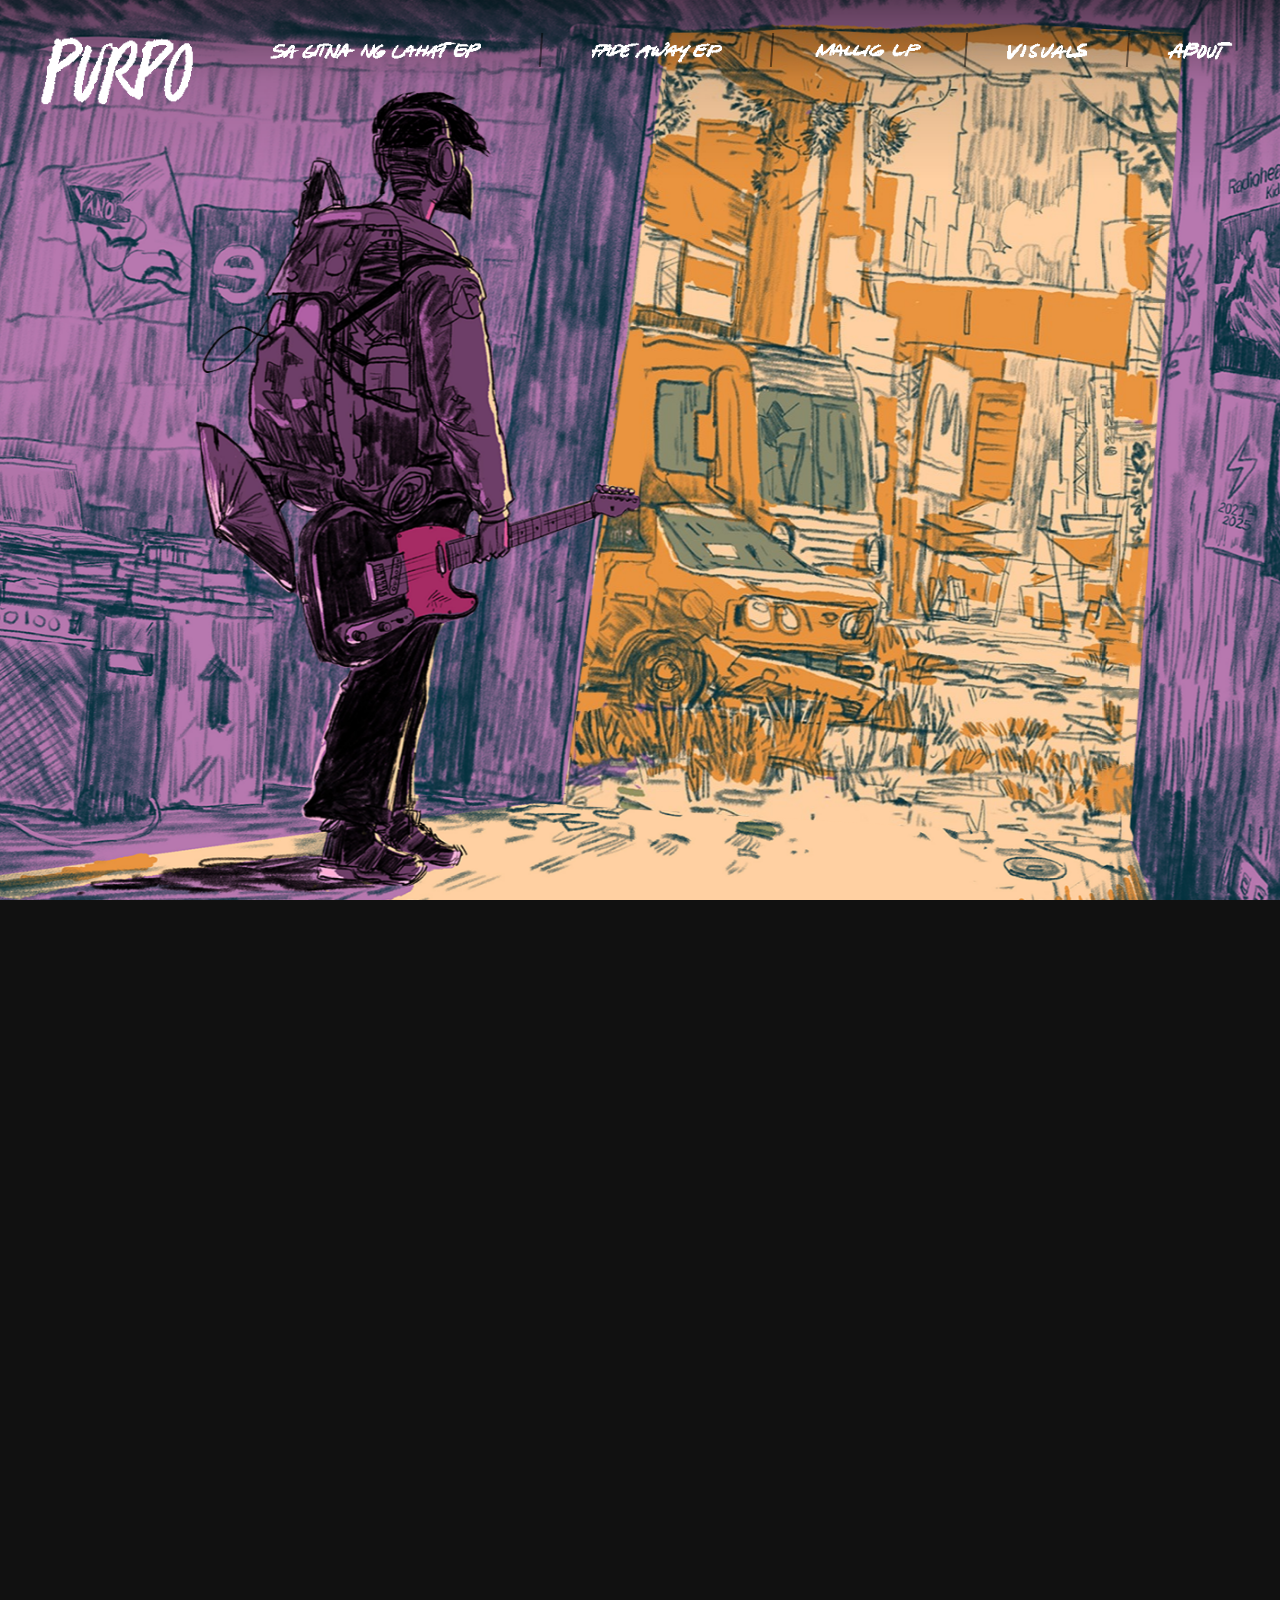
<file: index.html>
<!doctype html><html><head><meta charset="utf-8">
<meta name="viewport" content="width=device-width,initial-scale=1,viewport-fit=cover">
<title>PURPO</title>
<style>
*{box-sizing:border-box}html,body{margin:0;width:100%;min-height:100%;background:#111}html{scroll-behavior:auto}body{overflow-x:hidden;overscroll-behavior-x:none;font-family:system-ui,sans-serif}.scroll-track{height:820vh}.stage{position:fixed;inset:0;overflow:hidden;background:#111;perspective:1200px}.scene{--mx:0;--my:0;position:absolute;inset:0;overflow:hidden;opacity:0;visibility:hidden;will-change:opacity}.scene.active{visibility:visible}.layer{position:absolute;inset:-3%;width:106%;height:106%;object-fit:cover;object-position:center;pointer-events:none;user-select:none;will-change:transform,opacity;transform-origin:center}.scene1 .bg{transform:translate3d(calc(var(--mx)*-7px),calc(var(--my)*-5px),-35px) scale(1.04)}.scene1 .mid{transform:translate3d(calc(var(--mx)*9px),calc(var(--my)*7px),20px) scale(1.025)}.scene1 .fg{transform:translate3d(calc(var(--mx)*19px),calc(var(--my)*14px),55px) scale(1.015)}
.scene2 .bg{transform:translate3d(calc(var(--mx)*-5px),calc(var(--my)*-3px),-28px) scale(1.035)}.scene2 .mid{transform:translate3d(calc(var(--mx)*8px),calc(var(--my)*6px),18px) scale(1.02);opacity:0}.scene2 .fg{transform:translate3d(calc(var(--mx)*15px),calc(var(--my)*11px),45px) scale(1.012);opacity:1}.scene3 .bg{transform:translate3d(calc(var(--mx)*-5px),calc(var(--my)*-3px),-25px) scale(1.03)}.scene3 .fg{transform:translate3d(calc(var(--mx)*15px),calc(var(--my)*10px),45px) scale(1.012);opacity:1}
.blackout{position:absolute;inset:0;background:#000;z-index:20;opacity:0;pointer-events:none;will-change:opacity}.ui-vignette{position:fixed;z-index:90;left:0;right:0;top:0;height:180px;pointer-events:none;background:linear-gradient(to bottom,rgba(0,0,0,.5),rgba(0,0,0,.12) 45%,transparent);opacity:1;transition:opacity .45s ease}.site-nav{position:fixed;z-index:100;top:0;left:0;width:100%;display:flex;justify-content:space-between;align-items:flex-start;gap:30px;padding:22px 34px 0;opacity:1;transition:opacity .45s ease,transform .45s ease;pointer-events:none}.site-nav.ui-dimmed{opacity:.10;transform:translateY(-4px)}.site-nav a{pointer-events:auto}.nav-left{display:flex;align-items:flex-start}.logo-link{display:block;width:168px}.logo-link img{display:block;width:100%;height:auto}.menu{display:flex;align-items:center;margin-top:7px}.nav-item{position:relative;display:block;text-decoration:none;height:44px}.nav-item+.nav-item{margin-left:46px}.nav-item+.nav-item:before{content:"";position:absolute;left:-24px;top:4px;width:2px;height:34px;background:rgba(0,0,0,.48);transform:rotate(4deg)}.nav-art{position:relative;display:block;width:100%;height:100%}.nav-art img{position:absolute;inset:0;width:100%;height:100%;object-fit:contain;object-position:center;transition:opacity .18s ease,transform .18s ease,filter .18s ease}.nav-art .base{opacity:1}.nav-art .pink{opacity:0}.nav-item:hover .base,.nav-item:focus-visible .base{opacity:0}.nav-item:hover .pink,.nav-item:focus-visible .pink{opacity:1}.hover-pink{filter:brightness(0) saturate(100%) invert(45%) sepia(94%) saturate(3922%) hue-rotate(310deg) brightness(101%) contrast(101%)}.nav-sa{width:286px}.nav-fade{width:185px}.nav-malilig{width:148px}.nav-visuals{width:116px}.nav-about{width:98px}
@media(max-width:800px),(hover:none) and (pointer:coarse){.scroll-track{height:760vh}.layer{inset:-8%;width:116%;height:116%;object-position:center}.site-nav{padding:16px 16px 0;gap:12px}.logo-link{width:112px}.menu{flex-direction:column;align-items:flex-end;gap:4px;margin:0}.nav-item{height:34px;margin:0}.nav-item+.nav-item{margin-left:0}.nav-item+.nav-item:before{display:none}.nav-art img{object-position:right center}.nav-sa{width:188px}.nav-fade{width:122px}.nav-malilig{width:98px}.nav-visuals{width:76px}.nav-about{width:64px}.ui-vignette{height:220px;background:linear-gradient(to bottom,rgba(0,0,0,.52),rgba(0,0,0,.14) 52%,transparent)}}
@media(prefers-reduced-motion:reduce){.layer{transform:none!important}}

/* V5: complete compositions + discrete scene snapping */
.scene{transition:opacity .34s ease;--pan:0px}
.scene .mid,.scene .fg{opacity:1!important}
.scroll-track{height:300vh}
html{scroll-snap-type:y mandatory}
.snap-anchor{height:100vh;scroll-snap-align:start;scroll-snap-stop:always}
@media(max-width:800px),(hover:none) and (pointer:coarse){
 html,body{overscroll-behavior-y:none}
 .scroll-track{height:300vh}
 .scene{--pan:0px}
 .scene .layer{
   inset:auto!important;top:-5vh!important;left:50%!important;
   width:155vw!important;height:110vh!important;
   object-fit:cover!important;transform-origin:center!important
 }
 /* Scene 1 resting crop: character centered, doorway only partly visible. */
 .scene1 .layer{object-position:61% center!important}
 .scene2 .layer,.scene3 .layer{object-position:center!important}
 .scene1 .bg{transform:translate3d(calc(-50% + var(--pan) + var(--mx)*-2px),calc(var(--my)*-1px),-18px) scale(1.02)!important}
 .scene1 .mid{transform:translate3d(calc(-50% + var(--pan) + var(--mx)*3px),calc(var(--my)*2px),10px) scale(1.012)!important}
 .scene1 .fg{transform:translate3d(calc(-50% + var(--pan) + var(--mx)*6px),calc(var(--my)*4px),28px) scale(1.008)!important}
 .scene2 .bg,.scene3 .bg{transform:translate3d(calc(-50% + var(--pan) + var(--mx)*-2px),calc(var(--my)*-1px),-16px) scale(1.018)!important}
 .scene2 .mid{transform:translate3d(calc(-50% + var(--pan) + var(--mx)*3px),calc(var(--my)*2px),10px) scale(1.012)!important}
 .scene2 .fg,.scene3 .fg{transform:translate3d(calc(-50% + var(--pan) + var(--mx)*6px),calc(var(--my)*4px),26px) scale(1.008)!important}
}

.motion-enable{display:none;position:fixed;z-index:120;left:50%;bottom:22px;transform:translateX(-50%);border:1px solid rgba(255,255,255,.72);border-radius:999px;padding:9px 13px;background:rgba(0,0,0,.42);backdrop-filter:blur(7px);-webkit-backdrop-filter:blur(7px);color:#fff;font:600 11px/1 system-ui,sans-serif;letter-spacing:.08em;text-transform:uppercase}
@media(max-width:800px),(hover:none) and (pointer:coarse){
 .scene1 .layer{width:175vw!important;object-position:56% center!important}
 .scene2 .layer{width:180vw!important;object-position:50% center!important}
 .scene3 .layer{width:190vw!important;object-position:45% center!important}
 .motion-enable.show{display:block}
}

/* V7 mobile tuning */
@media(max-width:800px),(hover:none) and (pointer:coarse){
  .scene2 .layer{
    width:205vw!important;
    height:118vh!important;
    top:-9vh!important;
    object-position:42% center!important;
  }
}
</style></head><body>
<div class="stage" id="stage">
<section class="scene scene1 active" id="scene1"><img class="layer bg" src="assets/background.jpg" alt=""><img class="layer mid" src="assets/middleground.png" alt=""><img class="layer fg" src="assets/foreground.png" alt=""></section>
<section class="scene scene2" id="scene2"><img class="layer bg" src="assets/scene2/background.jpg" alt=""><img class="layer mid" id="s2mid" src="assets/scene2/middleground.png" alt=""><img class="layer fg" id="s2fg" src="assets/scene2/foreground.png" alt=""></section>
<section class="scene scene3" id="scene3"><img class="layer bg" src="assets/scene3/background.jpg" alt=""><img class="layer fg" id="s3fg" src="assets/scene3/foreground.png" alt=""></section><div class="blackout" id="blackout"></div></div><button class="motion-enable" id="motionEnable" type="button">Enable motion</button><div class="scroll-track" aria-hidden="true"><div class="snap-anchor"></div><div class="snap-anchor"></div><div class="snap-anchor"></div></div>
<div class="ui-vignette" id="uiVignette" aria-hidden="true"></div>
<nav class="site-nav" id="siteNav" aria-label="Primary navigation">
 <div class="nav-left"><a class="logo-link" href="./" aria-label="PURPO home"><img src="assets/ui/purpo-logo-white.png" alt="PURPO"></a></div>
 <div class="menu">
  <a class="nav-item nav-sa" href="sa-gitna-ng-lahat/" aria-label="Sa Gitna ng Lahat EP"><span class="nav-art"><img class="base" src="assets/ui/sa-gitna-white.png" alt=""><img class="pink" src="assets/ui/sa-gitna-pink.png" alt=""></span></a>
  <a class="nav-item nav-fade" href="fade-away/" aria-label="Fade Away EP"><span class="nav-art"><img class="base" src="assets/ui/fade-away-white.png" alt=""><img class="pink hover-pink" src="assets/ui/fade-away-white.png" alt=""></span></a>
  <a class="nav-item nav-malilig" href="#malilig" aria-label="Malilig LP"><span class="nav-art"><img class="base" src="assets/ui/malilig-white.png" alt=""><img class="pink hover-pink" src="assets/ui/malilig-white.png" alt=""></span></a>
  <a class="nav-item nav-visuals" href="#visuals" aria-label="Visuals"><span class="nav-art"><img class="base" src="assets/ui/visuals-white.png" alt=""><img class="pink hover-pink" src="assets/ui/visuals-white.png" alt=""></span></a>
  <a class="nav-item nav-about" href="#about" aria-label="About"><span class="nav-art"><img class="base" src="assets/ui/about-white.png" alt=""><img class="pink hover-pink" src="assets/ui/about-white.png" alt=""></span></a>
 </div>
</nav>
<script>
(()=> {
 const scenes=[...document.querySelectorAll('.scene')],nav=document.getElementById('siteNav'),vig=document.getElementById('uiVignette'),black=document.getElementById('blackout'),motionBtn=document.getElementById('motionEnable');
 let index=0,locked=false,tx=0,ty=0,cx=0,cy=0,raf=0,touching=false,startX=0,startY=0,startPan=0,axis=null,gyroX=0,gyroY=0,lastAuto=performance.now(),autoDir=1,manualUntil=0;
 const pans=[0,0,0],clamp=(v,a,b)=>Math.max(a,Math.min(b,v)),mobile=()=>matchMedia('(max-width:800px),(hover:none) and (pointer:coarse)').matches;
 const limits=()=>[innerWidth*.375,innerWidth*.58,innerWidth*.45];
 function req(){if(!raf)raf=requestAnimationFrame(tick)}
 function tick(now){raf=0;
   if(mobile()){const dt=Math.min(40,now-lastAuto);lastAuto=now,lim=limits()[index],speed=lim/10000;pans[index]+=autoDir*speed*dt;if(pans[index]>=lim){pans[index]=lim;autoDir=-1}if(pans[index]<=-lim){pans[index]=-lim;autoDir=1}}else lastAuto=now;
   cx+=(tx+gyroX-cx)*.12;cy+=(ty+gyroY-cy)*.12;
   scenes.forEach((s,i)=>{s.style.setProperty('--mx',cx.toFixed(4));s.style.setProperty('--my',cy.toFixed(4));s.style.setProperty('--pan',(pans[i]||0).toFixed(1)+'px')});
   if(mobile()||Math.abs(tx+gyroX-cx)>.001||Math.abs(ty+gyroY-cy)>.001)req()
 }
 function depth(x,y){tx=clamp((x/innerWidth-.5)*2,-1,1);ty=clamp((y/innerHeight-.5)*2,-1,1);req()}
 function ui(y){const near=y<=innerHeight*.18;nav.classList.toggle('ui-dimmed',!near);vig.style.opacity=near?'1':'0'}
 function paint(){scenes.forEach((s,i)=>{const on=i===index;s.classList.toggle('active',on);s.style.opacity=on?'1':'0';s.style.visibility=on?'visible':'hidden'});black.style.opacity='0';autoDir=1;lastAuto=performance.now()}
 function go(next){next=clamp(next,0,scenes.length-1);if(next===index||locked)return;locked=true;black.style.transition='opacity .2s ease';black.style.opacity='1';setTimeout(()=>{index=next;paint();black.style.opacity='1';scrollTo({top:index*innerHeight,behavior:'auto'});requestAnimationFrame(()=>black.style.opacity='0');setTimeout(()=>locked=false,430)},210)}
 function orient(e){if(!mobile())return;const g=typeof e.gamma==='number'?e.gamma:0,b=typeof e.beta==='number'?e.beta:45;gyroX=clamp(g/20,-.85,.85);gyroY=clamp((b-45)/28,-.65,.65);req()}
 async function enableMotion(){try{if(typeof DeviceOrientationEvent!=='undefined'&&typeof DeviceOrientationEvent.requestPermission==='function'){if(await DeviceOrientationEvent.requestPermission()!=='granted')return}addEventListener('deviceorientation',orient,{passive:true});motionBtn.classList.remove('show');req()}catch(_){}}
 if(mobile()){if(typeof DeviceOrientationEvent!=='undefined'&&typeof DeviceOrientationEvent.requestPermission==='function')motionBtn.classList.add('show');else if('DeviceOrientationEvent'in window)addEventListener('deviceorientation',orient,{passive:true});req()}
 motionBtn.addEventListener('click',enableMotion);
 addEventListener('wheel',e=>{if(Math.abs(e.deltaY)<12)return;e.preventDefault();go(index+(e.deltaY>0?1:-1))},{passive:false});
 addEventListener('keydown',e=>{if(['ArrowDown','PageDown',' '].includes(e.key)){e.preventDefault();go(index+1)}else if(['ArrowUp','PageUp'].includes(e.key)){e.preventDefault();go(index-1)}});
 addEventListener('touchstart',e=>{if(!mobile())return;const t=e.touches[0];if(!t)return;touching=true;axis=null;startX=t.clientX;startY=t.clientY;startPan=pans[index];ui(t.clientY)},{passive:true});
 addEventListener('touchmove',e=>{if(!mobile()||!touching)return;const t=e.touches[0];if(!t)return;const dy=t.clientY-startY;if(Math.abs(dy)>12){axis='y';e.preventDefault()}},{passive:false});
 addEventListener('touchend',e=>{if(!mobile()||!touching)return;touching=false;const t=e.changedTouches[0];if(!t)return;const dy=t.clientY-startY;if(axis==='y'&&Math.abs(dy)>=55)go(index+(dy<0?1:-1));axis=null;lastAuto=performance.now();req()},{passive:true});
 addEventListener('touchcancel',()=>{touching=false;axis=null;lastAuto=performance.now();req()},{passive:true});
 addEventListener('pointermove',e=>{if(!mobile()&&(e.pointerType==='mouse'||e.pointerType==='pen')){depth(e.clientX,e.clientY);ui(e.clientY)}},{passive:true});
 addEventListener('resize',()=>{const ls=limits();pans.forEach((v,i)=>pans[i]=clamp(v,-ls[i],ls[i]));scrollTo(0,index*innerHeight)},{passive:true});
 paint();scrollTo(0,0);
})();
</script></body></html>
</file>
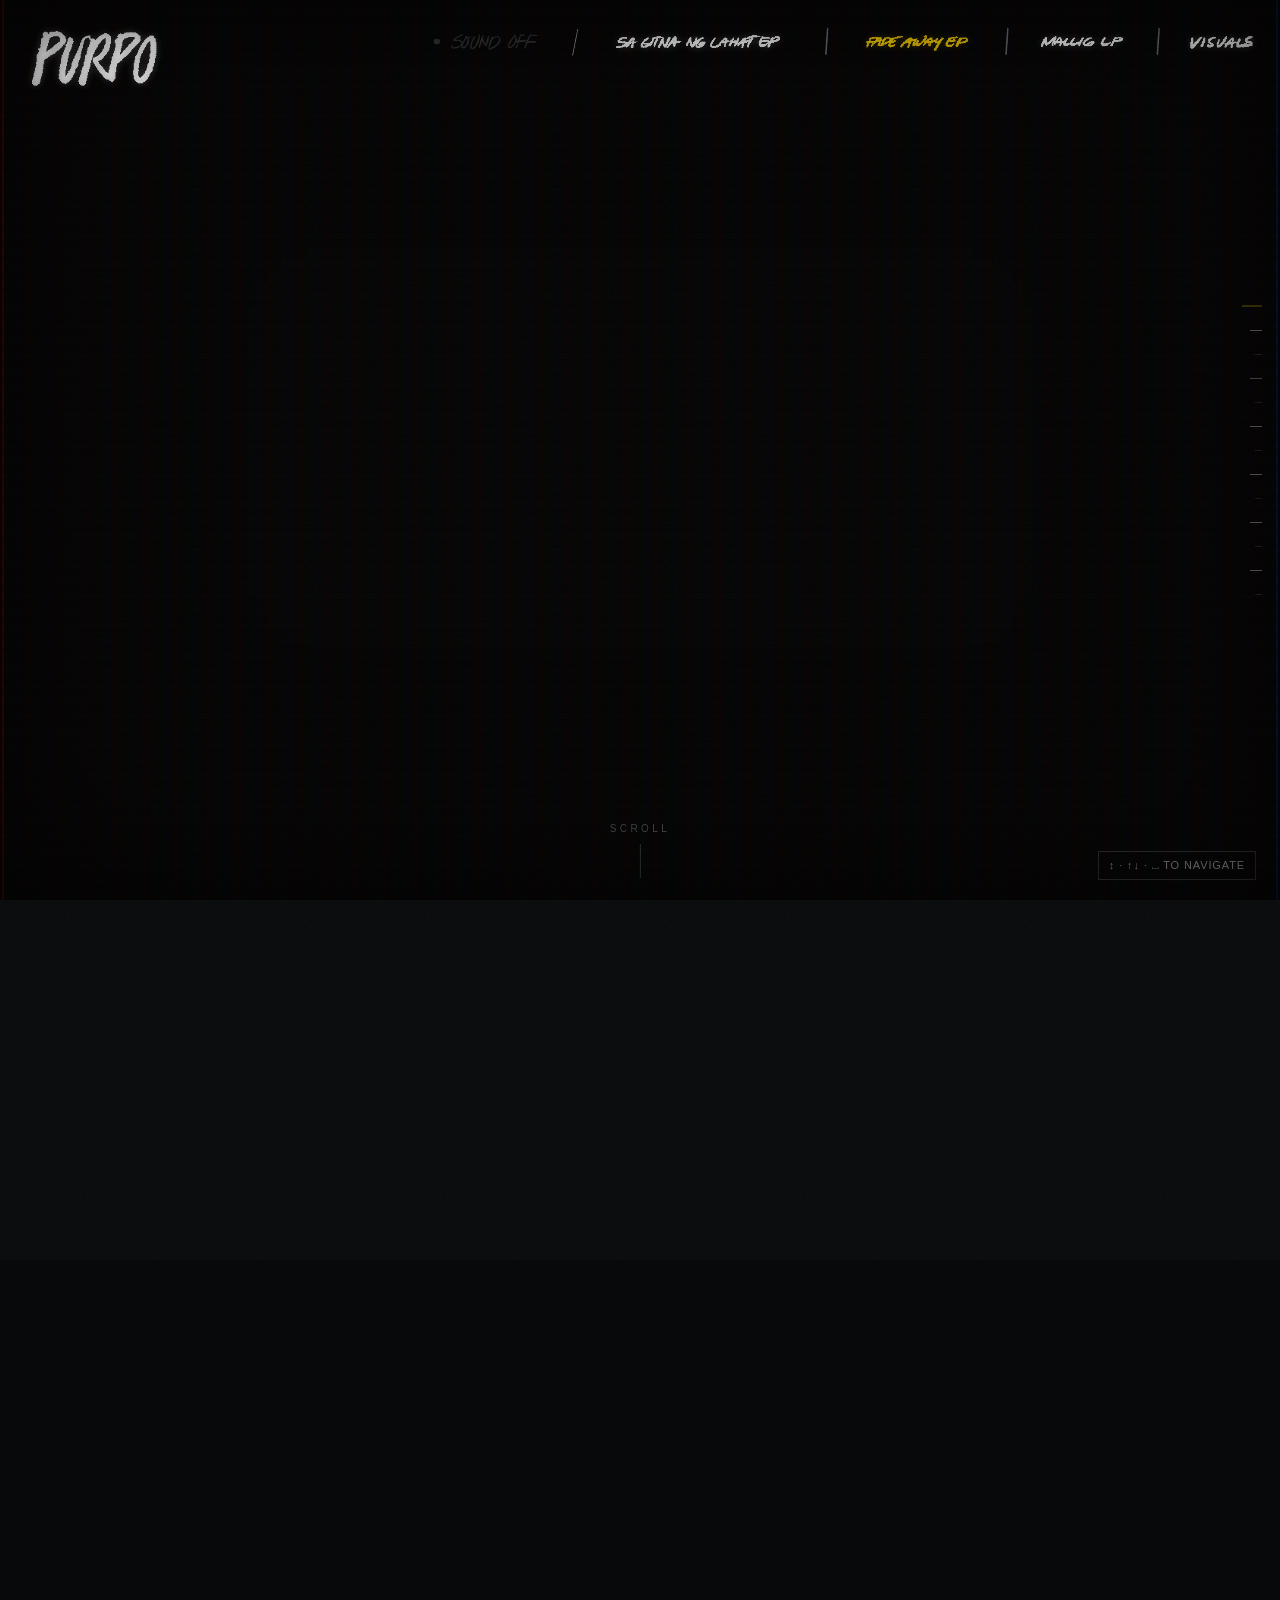
<file: fade-away/index.html>
<!doctype html>
<html lang="en">
<head>
<meta charset="utf-8">
<meta name="viewport" content="width=device-width, initial-scale=1">
<title>PURPO — Fade Away</title>
<style>
:root{
  --yellow:#f0c900;
}
*{box-sizing:border-box}
html,body{margin:0;background:#000;color:#fff}
body{overflow-x:hidden}

.hero-scroll{
  position:relative;
  height:4800svh;
  background:#07090a;
}

.hero{
  position:sticky;
  top:0;
  width:100%;
  height:100svh;
  min-height:600px;
  overflow:hidden;
  background:#07090a;
}
.hero-video{
  position:absolute;
  inset:0;
  width:100%;
  height:100%;
  object-fit:cover;
  object-position:center;
  z-index:0;
}
.hero-shade{
  position:absolute;
  inset:0;
  z-index:1;
  pointer-events:none;
  background:linear-gradient(to bottom,rgba(0,0,0,.12),transparent 35%,rgba(0,0,0,.12));
}

/* Real <img> elements instead of CSS masks.
   This is much more reliable when index.html is opened directly from disk. */
.site-nav{
  position:absolute;
  z-index:70;
  top:0;
  left:0;
  width:100%;
  display:flex;
  justify-content:space-between;
  align-items:flex-start;
  gap:30px;
  padding:22px 34px 0;
}

/* Top UI auto-fade:
   On desktop, the navigation gently fades when the pointer leaves
   the top portion of the viewport, and returns when the pointer
   moves back near the top. */
.site-nav{
  opacity:1;
  transition:opacity .45s ease, transform .45s ease;
  will-change:opacity, transform;
}

.site-nav.ui-dimmed{
  opacity:.10;
  transform:translateY(-4px);
}

/* Keep it fully visible while keyboard focus is inside the nav. */
.site-nav:focus-within{
  opacity:1 !important;
  transform:none !important;
}

.logo-link{
  display:block;
  width:168px;
  flex:0 0 auto;
}
.logo-link img{
  display:block;
  width:100%;
  height:auto;
}

.menu{
  display:flex;
  align-items:center;
  margin-top:7px;
}

.nav-item{
  position:relative;
  display:block;
  text-decoration:none;
  height:44px;
}
.nav-item + .nav-item{
  margin-left:46px;
}
.nav-item + .nav-item::before{
  content:"";
  position:absolute;
  left:-24px;
  top:4px;
  width:2px;
  height:34px;
  background:rgba(255,255,255,.48);
  transform:rotate(4deg);
}

.nav-art{
  position:relative;
  display:block;
  width:100%;
  height:100%;
}
.nav-art img{
  position:absolute;
  inset:0;
  width:100%;
  height:100%;
  object-fit:contain;
  object-position:center;
  transition:opacity .18s ease, transform .18s ease;
}
.nav-art .yellow{opacity:0}
.nav-item:hover .white,
.nav-item:focus-visible .white{opacity:0}
.nav-item:hover .yellow,
.nav-item:focus-visible .yellow{opacity:1}
.nav-item:hover .nav-art,
.nav-item:focus-visible .nav-art{transform:translateY(-1px)}

.nav-item.active .white{opacity:0}
.nav-item.active .yellow{opacity:1}

.nav-sa{width:286px}
.nav-fade{width:185px}
.nav-malilig{width:148px}
.nav-visuals{width:116px}
.nav-about{width:98px}

/* =========================
   TRACK LIST — REVEALS ON SCROLL
   ========================= */
.track-list{
  position:absolute;
  z-index:50;
  pointer-events:none;
  top:25%;
  left:69.2%;
  width:21%;
  min-width:240px;

  font-family:"EB Garamond", Garamond, "Times New Roman", serif;
  font-weight:400;
  text-align:center;
}

.track-list a{
  display:block;
  width:max-content;
  max-width:100%;
  margin:0 auto clamp(48px, 5.3vh, 76px);

  color:#f1f1ee;
  text-decoration:none;
  font-size:clamp(17px, 1.05vw, 22px);
  line-height:1;

  opacity:0;
  transform:translateY(22px);
  filter:blur(2px);

  will-change:opacity, transform, filter;
  position:relative;
  z-index:1;
  pointer-events:auto;
  cursor:pointer;
  touch-action:manipulation;
}

.track-list a:hover,
.track-list a:focus-visible{
  color:var(--yellow);
  outline:none;
}


/* PAGE 1 → PAGE 2 — magazine page-flip transition */
.pageflip-layer{
  position:absolute;
  inset:0;
  z-index:60;
  opacity:0;
  visibility:hidden;
  pointer-events:none;
  background:#000;
  transition:opacity .28s ease, visibility 0s linear .28s;
  will-change:opacity;
}
.pageflip-layer.is-active{
  opacity:1;
  visibility:visible;
  transition:opacity .28s ease, visibility 0s linear 0s;
}
.pageflip-video{
  display:block;
  width:100%;
  height:100%;
  object-fit:cover;
  object-position:center;
}

/* =========================
   PAGE 2 — RECEPTION
   ========================= */
.page2-layer{
  position:absolute;
  inset:0;
  z-index:9;
  opacity:0;
  pointer-events:none;
  background:#000;
  will-change:opacity;
}

.page2-bg{
  position:absolute;
  inset:0;
  width:100%;
  height:100%;
  object-fit:cover;
  object-position:center;
}

/* subtle right-side readability shade, matching the mockup */
.page2-layer::after{
  content:"";
  position:absolute;
  inset:0;
  z-index:1;
  pointer-events:none;
  background:linear-gradient(
    to right,
    rgba(0,0,0,0) 0%,
    rgba(0,0,0,0) 51%,
    rgba(0,0,0,.18) 60%,
    rgba(0,0,0,.42) 100%
  );
}

/*
  One shared column establishes the alignment.
  Header, subhead, body, section title, icons and amenity copy
  all begin/end on these same bounds.
*/
.page2-panel{
  position:absolute;
  z-index:2;
  top:15.5%;
  left:57.4%;
  width:36.9%;
  color:#f5eee2;
}

.page2-heading{
  display:block;
  width:100%;
  height:auto;
  margin:0 0 8px;
}

.page2-subhead{
  display:block;
  width:100%;
  height:auto;
  margin:0 0 24px;
}

.page2-intro{
  font-family:"EB Garamond", Garamond, "Times New Roman", serif;
  font-size:clamp(13px, .92vw, 18px);
  line-height:1.34;
  color:#f3eee7;
}
.page2-intro p{margin:0 0 18px}

.page2-section-title{
  margin:30px 0 24px;
  text-align:center;
  font-family:"Arial Narrow", Impact, sans-serif;
  font-size:clamp(18px, 1.35vw, 28px);
  line-height:1;
  letter-spacing:.015em;
  color:#f4e3bd;
}

/* The grid itself uses the exact same 100% width as the top section. */
.amenities{
  width:100%;
  display:grid;
  grid-template-columns:1fr 1fr;
  column-gap:28px;
  row-gap:25px;
}

.amenity{
  min-width:0;
  display:grid;
  grid-template-columns:clamp(72px, 5.2vw, 102px) 1fr;
  gap:12px;
  align-items:center;
}

.amenity img{
  display:block;
  width:100%;
  max-height:92px;
  object-fit:contain;
}

.amenity h3{
  margin:0 0 5px;
  font-family:"Arial Narrow", Impact, sans-serif;
  font-size:clamp(13px, .92vw, 18px);
  line-height:1;
  font-weight:700;
  color:#f5ead5;
}

.amenity p{
  margin:0;
  font-family:"EB Garamond", Garamond, "Times New Roman", serif;
  font-size:clamp(10px, .70vw, 14px);
  line-height:1.23;
  color:#f5eee2;
}

/* Every Page 2 item begins hidden. JS reveals them progressively. */
.page2-reveal{
  opacity:0;
  transform:translateY(20px);
  filter:blur(1.5px);
  will-change:opacity, transform, filter;
}

@media (max-width: 900px){
  .page2-panel{
    top:10%;
    left:38%;
    width:57%;
  }

  .page2-layer::after{
    background:linear-gradient(to right, rgba(0,0,0,.10), rgba(0,0,0,.68));
  }

  .amenities{
    grid-template-columns:1fr;
    row-gap:13px;
  }

  .amenity{
    grid-template-columns:62px 1fr;
  }

  .amenity img{
    max-height:58px;
  }
}

.fade-to-black{
  position:absolute;
  inset:0;
  z-index:50;
  background:#000;
  opacity:0;
  pointer-events:none;
  will-change:opacity;
}

.scroll-cue{
  position:absolute;
  z-index:5;
  left:50%;
  bottom:22px;
  transform:translateX(-50%);
  font:10px/1 Arial,sans-serif;
  letter-spacing:.34em;
  text-transform:uppercase;
  color:rgba(255,255,255,.58);
}
.scroll-cue::after{
  content:"";
  display:block;
  width:1px;
  height:34px;
  background:rgba(255,255,255,.45);
  margin:10px auto 0;
}

.after{
  min-height:100svh;
  display:grid;
  place-items:center;
  padding:80px 24px;
  background:#080808;
}
.after p{
  max-width:650px;
  text-align:center;
  color:#8f8f8f;
  font:15px/1.7 Arial,sans-serif;
}

@media (max-width:1450px){
  .site-nav{padding:18px 26px 0}
  /* Top UI auto-fade:
   On desktop, the navigation gently fades when the pointer leaves
   the top portion of the viewport, and returns when the pointer
   moves back near the top. */
.site-nav{
  opacity:1;
  transition:opacity .45s ease, transform .45s ease;
  will-change:opacity, transform;
}

.site-nav.ui-dimmed{
  opacity:.10;
  transform:translateY(-4px);
}

/* Keep it fully visible while keyboard focus is inside the nav. */
.site-nav:focus-within{
  opacity:1 !important;
  transform:none !important;
}

.logo-link{width:138px}
  .menu{
    transform-origin:top right;
    transform:scale(.78);
  }
}

@media (max-width:800px){
  .site-nav{padding:18px 18px 0}
  /* Top UI auto-fade:
   On desktop, the navigation gently fades when the pointer leaves
   the top portion of the viewport, and returns when the pointer
   moves back near the top. */
.site-nav{
  opacity:1;
  transition:opacity .45s ease, transform .45s ease;
  will-change:opacity, transform;
}

.site-nav.ui-dimmed{
  opacity:.10;
  transform:translateY(-4px);
}

/* Keep it fully visible while keyboard focus is inside the nav. */
.site-nav:focus-within{
  opacity:1 !important;
  transform:none !important;
}

.logo-link{width:124px}
  .menu{display:none}
  .hero-video{object-position:36% center}

  .hero-scroll{
    height:1080svh;
  }

  .track-list{
    left:auto;
    right:24px;
    top:24%;
    width:auto;
    min-width:150px;
    text-align:right;
  }

  .track-list a{
    margin-left:auto;
    font-size:17px;
    margin-bottom:46px;
  }
}

.page3-layer{position:absolute;inset:0;z-index:10;opacity:0;pointer-events:none;overflow:hidden}.page3-bg{position:absolute;inset:0;width:100%;height:100%;object-fit:cover;object-position:center}.page3-vignette{position:absolute;inset:0;background:linear-gradient(90deg,transparent 48%,rgba(0,0,0,.06) 56%,rgba(0,0,0,.24) 75%,rgba(0,0,0,.12));pointer-events:none}.page3-article{position:absolute;left:57.4%;top:25.4%;width:36.8%;color:#fff}.page3-header{display:block;width:100%;height:auto;margin:0 0 1.55rem}.page3-body{width:91%;margin:0 0 0 3.8%;font-family:Garamond,"Adobe Garamond Pro","Times New Roman",serif;font-size:clamp(15px,1.02vw,20px);line-height:1.22;font-weight:400;text-shadow:0 1px 3px rgba(0,0,0,.6)}.page3-reveal{opacity:0;transform:translateY(20px);filter:blur(1.5px);will-change:opacity,transform,filter}

/* =========================
   EXPERIMENTAL DESKTOP SNAP SCROLL
   One deliberate wheel gesture advances one content beat.
   Existing scroll-driven animations are preserved because the page
   still animates through the original progress ranges.
   ========================= */
html.snap-mode{
  scroll-behavior:auto;
}
.snap-indicator{
  position:fixed;
  right:24px;
  bottom:20px;
  z-index:40;
  padding:7px 10px;
  border:1px solid rgba(255,255,255,.22);
  background:rgba(0,0,0,.28);
  color:rgba(255,255,255,.62);
  font:11px/1.2 Arial, sans-serif;
  letter-spacing:.08em;
  text-transform:uppercase;
  pointer-events:none;
  backdrop-filter:blur(4px);
  transition:opacity .35s ease;
}
@media (max-width:800px), (hover:none), (pointer:coarse){
  .snap-indicator{display:none}
}


/* PAGE 4 — centered editorial canvas */
.page4-layer{
  position:absolute;
  inset:0;
  z-index:11;
  opacity:0;
  overflow:hidden;
  pointer-events:none;
  background:#f7f5f1;
  color:#171313;
  display:flex;
  align-items:center;
  justify-content:center;
  padding:3.2vh 2vw;
  box-sizing:border-box;
}

.page4-spread{
  position:relative;
  width:min(95vw, 1840px);
  height:min(88vh, 950px);
  display:grid;
  grid-template-columns:15.5% 14.5% 14.5% 1fr;
  grid-template-rows:49% 1fr;
  column-gap:2%;
  row-gap:2.5%;
  font-family:"EB Garamond", Garamond, "Times New Roman", serif;
  align-items:start;
}

.page4-quote{
  grid-column:1;
  grid-row:1 / 3;
  display:flex;
  align-items:center;
  justify-content:center;
  min-height:100%;
}
.page4-quote img{
  display:block;
  width:94%;
  height:auto;
}

.page4-copy{
  font-size:clamp(14px, .92vw, 17px);
  line-height:1.18;
}
.page4-copy p{
  margin:0 0 .88em;
}

.page4-copy-a{
  grid-column:2;
  grid-row:1 / 3;
}
.page4-copy-b{
  grid-column:3;
  grid-row:1 / 3;
}

.page4-copy .dropcap::first-letter{
  float:left;
  font-size:3.1em;
  line-height:.76;
  padding:.08em .07em 0 0;
}

.page4-photo-block{
  grid-column:4;
  grid-row:1;
  margin:0;
  align-self:start;
}
.page4-photo-block img{
  display:block;
  width:100%;
  height:auto;
}
.page4-photo-block figcaption{
  margin:1.2% 2.2% 0;
  font-family:"EB Garamond", Garamond, "Times New Roman", serif;
  font-style:italic;
  font-size:clamp(12px, .78vw, 15px);
  line-height:1.15;
}

.page4-lower{
  grid-column:4;
  grid-row:2;
  display:grid;
  grid-template-columns:repeat(3, minmax(0,1fr));
  gap:3.5%;
  align-self:start;
}

.page4-reveal{
  opacity:0;
  transform:translateY(16px);
  filter:blur(1px);
  will-change:opacity,transform,filter;
}

.fade-to-white{
  position:absolute;
  inset:0;
  z-index:50;
  background:#fff;
  opacity:0;
  pointer-events:none;
  will-change:opacity;
}

@media (min-width:1400px) and (max-height:900px){
  .page4-spread{
    height:min(90vh, 820px);
  }
  .page4-copy{
    font-size:clamp(13px, .82vw, 16px);
    line-height:1.15;
  }
  .page4-photo-block figcaption{
    font-size:clamp(11px, .7vw, 14px);
  }
}

@media(max-width:800px){
  .page4-layer{
    display:block;
    padding:5vh 7vw;
    overflow:auto;
  }
  .page4-spread{
    display:block;
    width:100%;
    height:auto;
  }
  .page4-quote,
  .page4-copy,
  .page4-photo-block,
  .page4-lower{
    margin-bottom:2rem;
  }
  .page4-lower{
    display:block;
  }
  .page4-copy{
    font-size:16px;
    line-height:1.28;
  }
}


/* PAGE 5 — SONG PAGE */
.page5-layer{
  position:absolute; inset:0; z-index:13; opacity:0; overflow:hidden;
  pointer-events:none; background:#07150f; will-change:opacity;
}
.page5-bg{
  position:absolute; inset:0; width:100%; height:100%;
  object-fit:cover; object-position:center;
}
.page5-overlay{
  position:absolute; left:0; top:50%; width:100%; height:100%;
  object-fit:cover; pointer-events:none; opacity:0;
  transform:translateY(calc(-50% + 14px)) scale(.75); transform-origin:left center; filter:blur(1px);
  will-change:opacity,transform,filter;
}
.page5-player{
  position:absolute; right:3.2%; bottom:4.2%;
  width:min(380px,28vw); height:152px; z-index:5;
  opacity:0; transform:translateY(14px); pointer-events:none;
  will-change:opacity,transform;
}
.page5-player iframe{
  display:block; width:100%; height:152px; border:0; border-radius:12px;
}
.track-list a[data-song-snap]{
  cursor:pointer;
}
@media(max-width:800px){
  .page5-player{width:88vw; right:6vw; bottom:4vh;}
}






/* PAGE 6 — A VISITOR FROM THE SOUTH */
.page6-layer{
  position:absolute; inset:0; z-index:14; opacity:0; overflow:hidden;
  pointer-events:none; background:#07130f; will-change:opacity;
}
.page6-bg{
  position:absolute; inset:0; width:100%; height:100%;
  object-fit:cover; object-position:center;
}
.page6-editorial{
  position:absolute;
  left:4.15%;
  top:25.5%;
  width:20.2%;
  z-index:3;
  color:#f3efe4;
}
.page6-header{
  display:block;
  width:100%;
  height:auto;
  opacity:0;
  transform:translateY(14px);
  filter:blur(1px);
  will-change:opacity,transform,filter;
}
.page6-copy{
  width:94%;
  margin:1.2vh 0 0 calc(.8% + 10px);
  font-family:"EB Garamond", Georgia, serif;
  font-size:clamp(15px,.96vw,18px);
  line-height:1.10;
  font-weight:500;
  text-shadow:0 1px 2px rgba(0,0,0,.62);
  opacity:0;
  transform:translateY(14px);
  filter:blur(1px);
  will-change:opacity,transform,filter;
}
.page6-copy p{ margin:0 0 .92em; }
.page6-copy strong{ font-weight:800; }
.page6-quote{
  position:absolute;
  right:7.65%;
  top:31.8%;
  width:min(326px,17vw);
  height:auto;
  z-index:3;
  opacity:0;
  transform:translateY(14px);
  filter:blur(1px);
  will-change:opacity,transform,filter;
  pointer-events:none;
}
@media(max-width:800px){
  .page6-editorial{left:6vw; top:18vh; width:88vw;}
  .page6-copy{font-size:15px; line-height:1.15;}
  .page6-quote{right:6vw; top:auto; bottom:5vh; width:42vw;}
}


/* PAGE 7 — CONTINUED INTERVIEW / EDITORIAL SPREAD */
.page7-layer{
  position:absolute; inset:0; z-index:15; opacity:0; overflow:hidden;
  pointer-events:none; background:#f7f5f1; color:#161616; will-change:opacity;
}
.page7-spread{
  position:absolute;
  left:50%;
  top:50%;
  transform:translate(-50%,-50%) scale(var(--page7-scale,1));
  transform-origin:center center;
  width:1760px;
  height:905px;
  display:grid;
  grid-template-columns:17.5% 29% 17.3% 17.3% 17.3%;
  column-gap:.4%;
  padding:0;
  box-sizing:border-box;
}
.page7-left,
.page7-right-col{
  font-family:"EB Garamond", Georgia, serif;
  font-size:clamp(13.5px,.82vw,16px);
  line-height:1.05;
  font-weight:400;
  opacity:0;
  transform:translateY(14px);
  filter:blur(1px);
  will-change:opacity,transform,filter;
}
.page7-left{ padding:0 .85vw 0 .35vw; }
.page7-right-col{ padding:0 .55vw; }
.page7-spread p{ margin:0 0 .60em; }
.page7-spread strong{
  font-weight:800;
  line-height:1.05;
  color:#284840;
}
.page7-inset{
  position:relative;
  height:100%;
  overflow:hidden;
  opacity:0;
  transform:translateY(14px);
  filter:blur(1px);
  will-change:opacity,transform,filter;
}
.page7-inset-bg{
  position:absolute; inset:0;
  width:100%; height:100%;
  object-fit:cover;
  object-position:center;
}
.page7-inset-copy{
  position:absolute;
  z-index:2;
  top:4.4%;
  left:5.2%;
  right:5.2%;
  display:grid;
  grid-template-columns:1fr 1fr;
  gap:5.5%;
  color:#f4f0e7;
  font-family:"EB Garamond", Georgia, serif;
  font-size:clamp(12px,.70vw,13.8px);
  line-height:1.04;
  font-weight:500;
  text-shadow:0 1px 2px rgba(0,0,0,.45);
}
.page7-inset-copy p{ margin:0 0 .58em; }
.page7-inset-copy strong{ font-weight:800; color:#67b3af; }
@media(max-width:800px){
  .page7-spread{
    /* Desktop master-canvas scaling remains authoritative for now.
       Mobile gets its own art direction later. */
  }
  .page7-left,.page7-right-col{font-size:15px; line-height:1.2;}
  .page7-inset{height:110vh; margin:5vh 0;}
  .page7-inset-copy{font-size:13px;}
}


/* TEST: dark top UI on white editorial pages */
.site-nav .logo-link img,
.site-nav .nav-art .white,
.site-nav .sound-toggle img{
  transition:filter .28s ease, opacity .22s ease;
}
.site-nav .sound-divider{
  transition:background .28s ease;
}
.site-nav.on-light .logo-link img,
.site-nav.on-light .nav-art .white,
.site-nav.on-light .sound-toggle img{
  filter:invert(1);
}
.site-nav.on-light .sound-divider{
  background:rgba(0,0,0,.72);
}
.site-nav.on-light .nav-art .yellow{
  filter:none;
}


/* PAGE 8 — STUCK ON REWIND */
.page8-layer{position:absolute;inset:0;z-index:16;opacity:0;overflow:hidden;pointer-events:none;background:#000;will-change:opacity}
.page8-video{position:absolute;inset:0;width:100%;height:100%;object-fit:cover;object-position:center}
.page8-loop{opacity:0}
.page8-overlay{position:absolute;top:50%;right:4.2%;width:min(34vw,650px);height:auto;transform:translateY(calc(-50% + 14px));transform-origin:right center;opacity:0;pointer-events:none;filter:blur(1px);will-change:opacity,transform,filter}
.page8-player{position:absolute;right:5.2%;bottom:6.2%;width:min(380px,28vw);height:152px;opacity:0;transform:translateY(14px);pointer-events:none;will-change:opacity,transform}
.page8-player iframe{width:100%;height:152px;border:0;border-radius:12px}


/* PAGE 9 — CORRESPONDENT FEATURE: ANNIKA */
.page9-layer{position:absolute;inset:0;z-index:17;opacity:0;overflow:hidden;pointer-events:none;background:#000;will-change:opacity}
.page9-bg,.page9-zoom{position:absolute;inset:0;width:100%;height:100%;object-fit:cover;object-position:center}
.page9-bg{opacity:0}
.page9-zoom{z-index:1}
.page9-editorial{position:absolute;z-index:3;left:calc(3.35% + 20px);bottom:7.4%;width:min(616px,37.5vw);color:#f7f2e8;opacity:0;transform:translateY(14px);filter:blur(1px);will-change:opacity,transform,filter}
.page9-header{display:block;width:min(406px,67%);height:auto;margin:0 0 1.2vh 0}
.page9-copy{font-family:"EB Garamond",Georgia,serif;font-size:clamp(16.5px,.99vw,19.7px);line-height:1.06;font-weight:500;text-shadow:0 1px 2px rgba(0,0,0,.55)}
.page9-copy p{margin:0 0 .9em}
@media(max-width:800px){
  .page9-editorial{left:5vw;right:5vw;bottom:6vh;width:auto}
  .page9-header{width:min(300px,75vw)}
  .page9-copy{font-size:14px;line-height:1.12}
}

.page10-layer{
  position:absolute;inset:0;z-index:18;opacity:0;overflow:hidden;
  pointer-events:none;background:#fafafa
}
.page10-bg{position:absolute;inset:0;width:100%;height:100%;object-fit:cover}
.page10-canvas{
  position:absolute;left:50%;top:50%;width:1920px;height:1080px;
  transform:translate(-50%,-50%) scale(var(--page10-scale,1));
  transform-origin:center center;color:#111
}
.page10-item{
  position:absolute;opacity:0;transform:translateY(12px);
  filter:blur(.8px);will-change:opacity,transform,filter
}
.page10-header{left:87px;top:90px;width:515px;height:auto}
.page10-quote{
  left:831px;top:148px;width:258px;
  font-family:"Alfa Slab One",Impact,serif;
  font-size:22.5px;line-height:1.02;font-weight:400;
  color:#d91c56;text-align:center;letter-spacing:-.01em
}
.page10-card{
  position:absolute;margin:0;
  font-family:"EB Garamond",Georgia,serif;text-align:center
}
.page10-card.landscape{width:520px;height:412px}
.page10-card .page10-photo{
  position:absolute;inset:0;display:block;width:100%;height:100%;object-fit:contain
}
.page10-card.landscape figcaption{
  position:absolute;left:30px;right:30px;bottom:0;height:86px;z-index:3;
  display:flex;align-items:center;justify-content:center;
  font-size:14.5px;line-height:1.04;font-weight:500
}
.page10-card.landscape figcaption p{margin:0}
.page10-card1{left:90px;top:145px}
.page10-card2{left:110px;top:578px}
.page10-card4{left:1310px;top:125px}
.page10-card5{left:1310px;top:570px}
.page10-card3{
  left:710px;top:410px;width:500px;height:625px
}
.page10-card3 .page10-photo{
  position:absolute;inset:0;display:block;width:100%;height:100%;object-fit:contain
}
.page10-card3-caption{
  position:absolute;
  left:55%;
  top:12%;
  width:38%;
  transform:translateX(-50%);
  z-index:3;
  margin:0;
  font-family:"EB Garamond",Georgia,serif;
  text-align:center;
  font-size:14px;
  line-height:1.04;
  font-weight:500;
}

/* INTEGRATED SOUND CONTROL */
.nav-left{
  display:flex;
  align-items:flex-start;
  gap:14px;
  flex:0 0 auto;
}
.sound-toggle{
  position:relative;
  display:block;
  flex:0 0 auto;
  width:140px;
  height:32px;
  margin-top:1px;
  padding:0;
  border:0;
  background:transparent;
  cursor:pointer;
}
.sound-toggle img{
  position:absolute;
  inset:0;
  width:100%;
  height:100%;
  object-fit:contain;
  object-position:left center;
  pointer-events:none;
  transition:opacity .22s ease;
}
.sound-toggle .sound-on-img{opacity:0;}
.sound-toggle .sound-off-img{opacity:1;}
.sound-toggle[aria-pressed="true"] .sound-on-img{opacity:1;}
.sound-toggle[aria-pressed="true"] .sound-off-img{opacity:0;}
.sound-toggle:focus-visible{
  outline:1px solid rgba(255,255,255,.9);
  outline-offset:4px;
}


/* SOUND CONTROL — inline with SA GITNA NG LAHAT */
.sound-divider{
  display:block;
  flex:0 0 auto;
  width:1px;
  height:34px;
  margin:0 13px;
  background:rgba(255,255,255,.72);
  transform:skewX(-11deg);
  align-self:center;
}
.sound-toggle{
  position:relative;
  display:block;
  flex:0 0 140px;
  width:140px;
  height:32px;
  margin:0;
  padding:0;
  border:0;
  background:transparent;
  cursor:pointer;
  align-self:center;
}
.sound-toggle img{
  position:absolute;
  inset:0;
  width:100%;
  height:100%;
  object-fit:contain;
  object-position:left center;
  pointer-events:none;
}


/* SOUND NAV SPACING REFINEMENT */
.sound-toggle{
  margin-right:14px !important;
  transform:translateX(-30px);
}
.sound-divider{
  margin-left:0 !important;
  margin-right:13px !important;
}


/* PAGE 11 — ALRIGHT SONG PAGE */
.page11-layer{
  position:absolute;inset:0;z-index:19;opacity:0;overflow:hidden;
  pointer-events:none;background:#090909;will-change:opacity
}
.page11-bg{
  position:absolute;inset:0;width:100%;height:100%;
  object-fit:cover;object-position:center
}
.page11-title{
  position:absolute;left:3.2%;top:41.2%;
  width:min(360px,19vw);height:auto;
  opacity:0;transform:translateY(14px);
  filter:blur(1px);will-change:opacity,transform,filter
}
.page11-lyrics{
  position:absolute;right:7.2%;top:12.8%;
  height:min(70vh,756px);width:auto;max-width:37vw;
  opacity:0;transform:translateY(14px);
  filter:blur(1px);will-change:opacity,transform,filter
}
.page11-player{
  position:absolute;right:3.2%;bottom:2.6%;
  width:min(380px,28vw);height:152px;
  z-index:4;opacity:0;transform:translateY(14px);
  filter:blur(1px);will-change:opacity,transform,filter
}
.page11-player iframe{
  display:block;width:100%;height:152px;border:0;border-radius:12px
}
@media(max-width:800px){
  .page11-title{left:5vw;top:32vh;width:44vw}
  .page11-lyrics{right:4vw;top:16vh;height:56vh;max-width:48vw}
  .page11-player{right:5vw;left:5vw;bottom:4vh;width:auto}
}


/* PAGE 12 — FADE AWAY BAR & RESTAURANT */
.page12-layer,
.page13-layer,
.page14-layer,
.page15-layer{
  position:absolute;inset:0;opacity:0;overflow:hidden;
  pointer-events:none;will-change:opacity;background:#090909
}
.page12-layer{z-index:20}
.page13-layer{z-index:21}
.page14-layer{z-index:22}
.page15-layer{z-index:23}

.page12-bg,.page13-bg,.page14-bg,.page15-bg{
  position:absolute;inset:0;width:100%;height:100%;
  object-fit:cover;object-position:center
}
.page12-header{
  position:absolute;inset:0;width:100%;height:100%;
  object-fit:cover;object-position:center;
  opacity:0;transform:translateY(10px);filter:blur(.7px);
  will-change:opacity,transform,filter
}
.page12-copy{
  position:absolute;left:5.9%;top:calc(76.2% + 30px);
  width:min(650px,35vw);
  font-family:"EB Garamond",Georgia,serif;
  font-size:clamp(15px,.92vw,18px);line-height:1.08;font-weight:400;
  color:#fff;text-shadow:0 1px 2px rgba(0,0,0,.55);
  opacity:0;transform:translateY(10px);filter:blur(.7px);
  will-change:opacity,transform,filter
}
.page12-copy p{margin:0}

/* PAGE 13 — UNREACHABLE SONG */
.page13-header{
  position:absolute;
  right:7.2%;
  top:5.8%;
  width:min(760px,42vw);
  height:auto;
  opacity:0;transform:translateY(12px);filter:blur(.9px);
  will-change:opacity,transform,filter
}
.page13-player{
  position:absolute;left:3.2%;bottom:2.6%;
  width:min(380px,28vw);height:152px;z-index:4;
  opacity:0;transform:translateY(14px);filter:blur(1px);
  will-change:opacity,transform,filter
}
.page13-player iframe,
.page15-player iframe{
  display:block;width:100%;height:152px;border:0;border-radius:12px
}

/* PAGE 14 — COURTYARD POOL */
.page14-header{
  position:absolute;left:4.85%;top:62.4%;
  width:min(449px,24vw);height:auto;
  opacity:0;transform:translateY(10px);filter:blur(.7px);
  will-change:opacity,transform,filter
}
.page14-copy{
  position:absolute;left:4.85%;top:67.0%;
  width:min(735px,39vw);
  font-family:"EB Garamond",Georgia,serif;
  font-size:clamp(15px,.92vw,18px);line-height:1.08;font-weight:400;
  color:#fff;text-shadow:0 1px 2px rgba(0,0,0,.58);
  opacity:0;transform:translateY(10px);filter:blur(.7px);
  will-change:opacity,transform,filter
}
.page14-caption{
  position:absolute;left:4.85%;top:85.5%;
  width:min(720px,38vw);
  font-family:"EB Garamond",Georgia,serif;
  font-size:clamp(14px,.84vw,16.5px);line-height:1.12;
  font-weight:400;font-style:italic;
  color:#fff;text-shadow:0 1px 2px rgba(0,0,0,.6);
  opacity:0;transform:translateY(10px);filter:blur(.7px);
  will-change:opacity,transform,filter
}
.page14-copy p,.page14-caption p{margin:0}

/* PAGE 15 — AGAIN SONG */
.page15-video{
  position:absolute;inset:0;width:100%;height:100%;
  object-fit:cover;object-position:center
}
.page15-overlay{
  position:absolute;left:1.9%;top:6.2%;
  width:min(1300px,68vw);height:auto;
  opacity:0;transform:translateY(12px);filter:blur(.9px);
  will-change:opacity,transform,filter
}
.page15-title{
  position:absolute;right:4.4%;top:7.2%;
  width:min(320px,16.7vw);height:auto;
  opacity:0;transform:translateY(12px);filter:blur(.9px);
  will-change:opacity,transform,filter
}
.page15-player{
  position:absolute;right:3.2%;bottom:2.6%;
  width:min(380px,28vw);height:152px;z-index:4;
  opacity:0;transform:translateY(14px);filter:blur(1px);
  will-change:opacity,transform,filter
}

@media(max-width:1000px){
  .page12-copy{width:40vw;font-size:clamp(14px,1.3vw,17px)}
  .page14-copy{width:44vw;font-size:clamp(14px,1.3vw,17px)}
  .page14-caption{width:44vw;font-size:clamp(13px,1.15vw,15px)}
  .page13-player,.page15-player{width:min(360px,34vw)}
}


/* PAGES 16–18 */
.page16-layer,.page17-layer,.page18-layer{position:absolute;inset:0;opacity:0;overflow:hidden;pointer-events:none;will-change:opacity;background:#07111f}
.page16-layer{z-index:24}.page17-layer{z-index:25}.page18-layer{z-index:26}
.page16-bg,.page17-bg,.page18-bg{position:absolute;inset:0;width:100%;height:100%;object-fit:cover;object-position:center}
.page17-dim{position:absolute;inset:0;background:rgba(0,0,0,.48)}
.editorial-master{position:absolute;left:50%;top:50%;width:1920px;height:1080px;transform:translate(-50%,-50%) scale(var(--editorial-scale,1));transform-origin:center center;color:#fff;font-family:"EB Garamond",Georgia,serif}
.page16-content,.page17-content{opacity:0;transform:translateY(10px);filter:blur(.7px);will-change:opacity,transform,filter}
.page16-header{position:absolute;left:39px;top:610px;width:820px;height:auto}
.page16-caption{position:absolute;left:540px;top:55px;width:365px;font-size:15px;line-height:1.08;font-style:italic;text-align:center}
.page16-intro{position:absolute;left:46px;top:690px;width:520px;height:300px;columns:2;column-gap:32px;font-size:15.2px;line-height:1.08}
.page16-journals{position:absolute;left:600px;top:55px;width:1275px;height:965px;columns:5;column-gap:24px;column-fill:auto;font-size:15px;line-height:1.065}
.journal-entry{break-inside:avoid;margin:0 0 12px}.journal-entry h3{font-family:"Alfa Slab One",Impact,serif;color:#d91c56;font-size:17px;line-height:1.05;font-weight:400;margin:0 0 5px}.journal-entry p{margin:0 0 9px}
.page17-master{padding:55px 32px 32px;box-sizing:border-box}
.page17-columns{height:965px;columns:7;column-gap:25px;column-fill:auto;font-size:15.1px;line-height:1.065}
.page17-note{break-inside:avoid;background:rgba(238,238,238,.88);color:#111;padding:12px 12px 8px;font-style:italic;font-size:12.5px;line-height:1.12}.page17-note h4{font-style:normal;margin:0 0 9px;font-size:13px}
.page18-overlay{position:absolute;inset:0;width:100%;height:100%;object-fit:cover;object-position:center;opacity:0;transform:translateY(12px);filter:blur(.9px);will-change:opacity,transform,filter}
.page18-player{position:absolute;right:3.2%;bottom:2.6%;width:min(380px,28vw);height:152px;z-index:4;opacity:0;transform:translateY(14px);filter:blur(1px);will-change:opacity,transform,filter}
.page18-player iframe{display:block;width:100%;height:152px;border:0;border-radius:12px}


/* P16–18 layout correction */
.page16-content{
  position:absolute!important;left:50%!important;top:50%!important;
  width:1920px!important;height:1080px!important;
  transform:translate(-50%,-50%) scale(var(--editorial-scale,1))!important;
  transform-origin:center center!important;
}
.page16-header{left:39px!important;top:608px!important;width:820px!important}
.page16-caption{left:540px!important;top:56px!important;width:365px!important}
.page16-intro{
  left:46px!important;top:690px!important;width:520px!important;height:310px!important;
  columns:2!important;column-gap:32px!important;
}
.page16-journals{
  left:600px!important;top:55px!important;width:1275px!important;height:970px!important;
  columns:5!important;column-gap:24px!important;column-fill:auto!important;
}
.page17-content{
  position:absolute!important;left:50%!important;top:50%!important;
  width:1920px!important;height:1080px!important;
  box-sizing:border-box!important;padding:55px 32px 32px!important;
  transform:translate(-50%,-50%) scale(var(--editorial-scale,1))!important;
  transform-origin:center center!important;
}
.page17-columns{
  width:100%!important;height:965px!important;
  columns:7!important;column-gap:25px!important;column-fill:auto!important;
}
/* Epilogue overlay is artwork at its intended reference size, not a cover image. */
.page18-overlay{
  left:53.7%!important;right:auto!important;top:5.2%!important;bottom:auto!important;
  width:min(620px,37vw)!important;height:auto!important;
  object-fit:contain!important;object-position:center!important;
}


/* PAGE 16–17 template-locked editorial layout */
.page16-content,.page17-content{
  position:absolute!important;left:50%!important;top:50%!important;
  width:1920px!important;height:1080px!important;
  transform:translate(-50%,-50%) scale(var(--editorial-scale,1))!important;
  transform-origin:center center!important;padding:0!important;
  box-sizing:border-box!important;
}
.page16-caption{left:542px!important;top:55px!important;width:360px!important;font-size:14.5px!important;line-height:1.08!important}
.page16-header{left:40px!important;top:608px!important;width:820px!important}
.page16-intro{
  left:46px!important;top:690px!important;width:525px!important;height:300px!important;
  columns:2!important;column-gap:30px!important;font-size:15px!important;line-height:1.07!important;
}
.page16-journals,.page17-columns{position:absolute!important;inset:0!important;width:auto!important;height:auto!important;columns:auto!important}
.page16-journals .journal-entry,.page17-columns .journal-entry{position:absolute!important;margin:0!important;break-inside:auto!important;font-size:15px!important;line-height:1.055!important}
.page16-journals .journal-entry h3,.page17-columns .journal-entry h3{font-size:17px!important;margin:0 0 5px!important}
.page16-journals .journal-entry p,.page17-columns .journal-entry p{margin:0 0 8px!important}

/* P16 follows the supplied mockup's five editorial text lanes on the right. */
.page16-journals .journal-entry:nth-child(1){left:604px;top:690px;width:370px}
.page16-journals .journal-entry:nth-child(2){left:1005px;top:355px;width:280px}
.page16-journals .journal-entry:nth-child(3){left:1307px;top:55px;width:280px}
.page16-journals .journal-entry:nth-child(4){left:1603px;top:55px;width:280px}
.page16-journals .journal-entry:nth-child(5){left:1603px;top:745px;width:280px}
.page16-journals .journal-entry:nth-child(6){left:1603px;top:880px;width:280px}

/* P17 is a full seven-column continuation, centered with equal gutters. */
.page17-columns .journal-entry:nth-child(1){left:32px;top:58px;width:242px}
.page17-columns .journal-entry:nth-child(2){left:302px;top:58px;width:242px}
.page17-columns .journal-entry:nth-child(3){left:572px;top:58px;width:242px}
.page17-columns .journal-entry:nth-child(4){left:842px;top:58px;width:242px}
.page17-columns .journal-entry:nth-child(5){left:1112px;top:58px;width:242px}
.page17-columns .journal-entry:nth-child(6){left:1382px;top:58px;width:242px}
.page17-columns .journal-entry:nth-child(7){left:1652px;top:58px;width:236px}
.page17-note{
  position:absolute!important;left:1652px!important;top:835px!important;width:236px!important;
  box-sizing:border-box!important;margin:0!important;
}


/* PAGE 16–17: layout-driven editorial flow */
.page16-content,
.page17-content{
  position:absolute!important;
  left:50%!important;
  top:50%!important;
  width:1920px!important;
  height:1080px!important;
  transform:translate(-50%,-50%) scale(var(--editorial-scale,1))!important;
  transform-origin:center center!important;
  box-sizing:border-box!important;
}

/* Page 16 uses a true editorial grid: title/intro, lead journal, and auto-flow journal frame. */
.page16-content{
  display:grid!important;
  grid-template-columns: 540px 360px 1fr!important;
  grid-template-rows: 150px 430px 1fr!important;
  column-gap:28px!important;
  row-gap:20px!important;
  padding:46px 44px 42px!important;
}
.page16-caption{
  position:static!important;
  grid-column:2!important;
  grid-row:1!important;
  align-self:start!important;
  justify-self:center!important;
  width:340px!important;
  font-size:14.5px!important;
  line-height:1.08!important;
  text-align:center!important;
}
.page16-header{
  position:static!important;
  grid-column:1 / span 2!important;
  grid-row:3!important;
  align-self:start!important;
  width:820px!important;
  margin-top:5px!important;
}
.page16-intro{
  position:static!important;
  grid-column:1!important;
  grid-row:3!important;
  align-self:start!important;
  width:520px!important;
  height:300px!important;
  margin-top:82px!important;
  columns:2!important;
  column-gap:30px!important;
  column-fill:auto!important;
  font-size:15px!important;
  line-height:1.07!important;
}
.page16-journal-lead{
  grid-column:2!important;
  grid-row:3!important;
  align-self:start!important;
  width:350px!important;
  margin-top:76px!important;
  font-size:15px!important;
  line-height:1.055!important;
}
.page16-journal-flow{
  grid-column:3!important;
  grid-row:1 / span 3!important;
  align-self:stretch!important;
  width:100%!important;
  height:992px!important;
  columns:4!important;
  column-gap:24px!important;
  column-fill:auto!important;
  font-size:15px!important;
  line-height:1.055!important;
  overflow:hidden!important;
}

/* Page 17 is one real seven-column text frame. */
.page17-content{
  padding:54px 34px 34px!important;
}
.page17-columns{
  position:static!important;
  width:100%!important;
  height:965px!important;
  columns:7!important;
  column-gap:24px!important;
  column-fill:auto!important;
  font-size:15px!important;
  line-height:1.055!important;
  overflow:hidden!important;
}
.page17-columns .journal-entry,
.page16-journal-flow .journal-entry,
.page16-journal-lead .journal-entry{
  position:static!important;
  width:auto!important;
  margin:0 0 11px!important;
  break-inside:auto!important;
}
.page17-columns .journal-entry h3,
.page16-journal-flow .journal-entry h3,
.page16-journal-lead .journal-entry h3{
  font-family:"Alfa Slab One",Impact,serif!important;
  color:#d91c56!important;
  font-size:17px!important;
  line-height:1.05!important;
  font-weight:400!important;
  margin:0 0 5px!important;
  break-after:avoid!important;
}
.page17-columns .journal-entry p,
.page16-journal-flow .journal-entry p,
.page16-journal-lead .journal-entry p{
  margin:0 0 8px!important;
  orphans:2!important;
  widows:2!important;
}
.page17-note{
  position:static!important;
  width:auto!important;
  margin:8px 0 0!important;
  break-inside:avoid!important;
  background:rgba(238,238,238,.88)!important;
  color:#111!important;
  padding:12px!important;
  box-sizing:border-box!important;
}


/* PAGE 16–17 structural autoflow fix */
.page16-content{
  display:block!important;
  position:absolute!important;
  left:50%!important;top:50%!important;
  width:1920px!important;height:1080px!important;
  padding:0!important;
  transform:translate(-50%,-50%) scale(var(--editorial-scale,1))!important;
  transform-origin:center center!important;
  box-sizing:border-box!important;
}
.page16-header{
  position:absolute!important;
  left:42px!important;top:610px!important;
  width:820px!important;height:auto!important;
  margin:0!important;
}
.page16-caption{
  position:absolute!important;
  left:540px!important;top:55px!important;
  width:360px!important;
  font-size:14.5px!important;line-height:1.08!important;
  text-align:center!important;
}
.page16-intro{
  position:absolute!important;
  left:46px!important;top:690px!important;
  width:520px!important;height:300px!important;
  margin:0!important;
  columns:2!important;column-gap:30px!important;column-fill:auto!important;
  font-size:15px!important;line-height:1.07!important;
  overflow:hidden!important;
}
.page16-journal-flow{
  position:absolute!important;
  left:620px!important;top:55px!important;
  width:1255px!important;height:970px!important;
  margin:0!important;
  columns:5!important;column-gap:24px!important;column-fill:auto!important;
  font-size:15px!important;line-height:1.055!important;
  overflow:hidden!important;
}
/* Reserve the upper portion of the first journal column, matching the template's
   open sky/caption area. All journal text still flows automatically after this. */
.page16-journal-flow::before{
  content:"";
  display:block;
  height:560px;
}
.page16-journal-flow .journal-entry{
  position:static!important;width:auto!important;
  margin:0 0 11px!important;
  break-inside:auto!important;
}
.page16-journal-flow .journal-entry h3{
  font-family:"Alfa Slab One",Impact,serif!important;
  color:#d91c56!important;
  font-size:17px!important;line-height:1.05!important;
  font-weight:400!important;
  margin:0 0 5px!important;
  break-after:avoid!important;
}
.page16-journal-flow .journal-entry p{
  margin:0 0 8px!important;orphans:2!important;widows:2!important;
}

/* Page 17: one centered seven-column flow frame, no manually placed columns. */
.page17-content{
  position:absolute!important;
  left:50%!important;top:50%!important;
  width:1920px!important;height:1080px!important;
  padding:52px 34px 34px!important;
  transform:translate(-50%,-50%) scale(var(--editorial-scale,1))!important;
  transform-origin:center center!important;
  box-sizing:border-box!important;
}
.page17-columns{
  position:static!important;
  width:100%!important;height:968px!important;
  margin:0!important;
  columns:7!important;column-gap:24px!important;column-fill:auto!important;
  font-size:15px!important;line-height:1.055!important;
  overflow:hidden!important;
}
.page17-columns .journal-entry{
  position:static!important;width:auto!important;
  margin:0 0 11px!important;break-inside:auto!important;
}
.page17-columns .journal-entry h3{
  font-family:"Alfa Slab One",Impact,serif!important;
  color:#d91c56!important;
  font-size:17px!important;line-height:1.05!important;font-weight:400!important;
  margin:0 0 5px!important;break-after:avoid!important;
}
.page17-columns .journal-entry p{
  margin:0 0 8px!important;orphans:2!important;widows:2!important;
}
.page17-note{
  position:static!important;width:auto!important;
  margin:8px 0 0!important;padding:12px!important;
  box-sizing:border-box!important;break-inside:avoid!important;
}


/* PAGE 16 alignment refinements */
.page16-journal-flow::before{
  /* Page 16 flow starts at y=55px. 635px spacer => first journal starts
     at y=690px, matching the top edge of the foreword container. */
  height:635px!important;
}
.page16-caption{
  /* Keep the caption in the open sky area and lock its right edge
     to the right edge of the third editorial lane. */
  left:auto!important;
  right:742px!important;
  width:360px!important;
}

/* PAGE 17 Publisher's Note treatment */
.page17-note{
  background:rgba(0,0,0,.30)!important;
  color:#fff!important;
}
.page17-note h4{
  color:#fff!important;
}


/* Final Page 16 caption alignment */
.page16-caption{
  left:1003.4px!important;
  right:auto!important;
  width:360px!important;
}


/* Correct caption alignment — use the template/editorial columns, not journal-flow columns */
.page16-caption{
  left:540px!important;
  right:auto!important;
  width:365px!important;
}


/* Page 16 caption: preserve left alignment, tighten width to clear column 4 */
.page16-caption{
  left:540px!important;
  right:auto!important;
  width:340px!important;
  max-width:340px!important;
}

/* Page 17 dim layer is animated independently while the Page 17 background
   itself stays fully opaque, preventing Page 1 from flashing through. */
.page17-dim{
  opacity:0;
  will-change:opacity;
}


/* Page 16 caption: hard-bound it to the first 3 columns of the journal grid */
.page16-caption-zone{
  position:absolute!important;
  left:620px!important;
  top:55px!important;
  width:1255px!important;
  height:auto!important;
  display:grid!important;
  grid-template-columns:repeat(5,minmax(0,1fr))!important;
  column-gap:24px!important;
  pointer-events:none!important;
}
.page16-caption-zone .page16-caption{
  position:static!important;
  left:auto!important;
  right:auto!important;
  top:auto!important;
  grid-column:1 / 4!important;
  justify-self:end!important;
  width:340px!important;
  max-width:100%!important;
  margin:0!important;
  font-size:14.5px!important;
  line-height:1.08!important;
  text-align:center!important;
  font-style:italic!important;
}


/* FINAL caption geometry: lock to the foreword/editorial columns */
.page16-caption-zone{
  position:absolute!important;
  left:46px!important;
  top:55px!important;
  width:795px!important; /* 3 x 245px columns + 2 x 30px gaps */
  display:grid!important;
  grid-template-columns:repeat(3,245px)!important;
  column-gap:30px!important;
  height:auto!important;
  pointer-events:none!important;
}
.page16-caption-zone .page16-caption{
  position:static!important;
  grid-column:2 / 4!important;
  justify-self:end!important;
  width:300px!important;
  max-width:300px!important;
  left:auto!important;
  right:auto!important;
  top:auto!important;
  margin:0!important;
  text-align:center!important;
}


/* Restrained song side rail prototype */
.side-rail{
  position:fixed;
  right:18px;
  top:50%;
  transform:translateY(-50%);
  z-index:68;
  display:flex;
  flex-direction:column;
  align-items:flex-end;
  gap:10px;
  padding:8px 0;
  pointer-events:auto;
  opacity:.58;
  transition:opacity .22s ease, transform .22s ease;
}
.side-rail:hover,
.side-rail:focus-within{
  opacity:1;
}
.side-rail a{
  display:flex;
  align-items:center;
  justify-content:flex-end;
  gap:9px;
  min-height:14px;
  color:#fff;
  text-decoration:none;
  font-family:"EB Garamond", Georgia, serif;
  font-size:11px;
  line-height:1;
  letter-spacing:.08em;
  text-transform:uppercase;
  white-space:nowrap;
  outline:none;
}
.side-rail .rail-mark{
  order:2;
  display:block;
  width:11px;
  height:1px;
  background:currentColor;
  opacity:.78;
  transform-origin:right center;
  transition:width .18s ease, height .18s ease, opacity .18s ease, background-color .18s ease;
}
.side-rail .rail-label{
  order:1;
  opacity:0;
  transform:translateX(6px);
  pointer-events:none;
  transition:opacity .18s ease, transform .18s ease;
  text-shadow:0 1px 3px rgba(0,0,0,.55);
}
.side-rail:hover .rail-label,
.side-rail:focus-within .rail-label{
  opacity:.88;
  transform:translateX(0);
}
.side-rail a:hover .rail-mark,
.side-rail a:focus-visible .rail-mark{
  width:18px;
  opacity:1;
}
.side-rail a.active{
  color:#f2d300;
}
.side-rail a.active .rail-mark{
  width:20px;
  height:2px;
  opacity:1;
}
.side-rail.on-light a{
  color:#111;
}
.side-rail.on-light a.active{
  color:#f2d300;
}
.side-rail.on-light .rail-label{
  text-shadow:none;
}
@media(max-width:800px){
  .side-rail{display:none;}
}


.side-rail a.rail-article .rail-mark{
  width:7px;
  opacity:.48;
}
.side-rail a.rail-article .rail-label{
  font-style:italic;
  opacity:0;
}
.side-rail:hover a.rail-article .rail-label,
.side-rail:focus-within a.rail-article .rail-label{
  opacity:.68;
}
.side-rail a.rail-song .rail-mark{
  width:12px;
}
.side-rail a.rail-article:hover .rail-mark,
.side-rail a.rail-article:focus-visible .rail-mark{
  width:14px;
  opacity:.9;
}
.side-rail a.rail-song:hover .rail-mark,
.side-rail a.rail-song:focus-visible .rail-mark{
  width:19px;
}
.side-rail a.active .rail-mark{
  width:20px;
  height:2px;
  opacity:1;
}


/* PAGE 19 — FINAL CREDITS / PLAYLIST */
.page19-layer{
  position:absolute;inset:0;z-index:27;
  opacity:0;overflow:hidden;pointer-events:none;
  will-change:opacity;background:#07111f;
}
.page19-bg{
  position:absolute;inset:0;width:100%;height:100%;
  object-fit:cover;object-position:center;
}
.page19-master{
  pointer-events:none;
}
.page19-credits{
  position:absolute;
  left:245px;
  top:177px;
  width:540px;
  color:#f7f3e9;
  font-family:"EB Garamond",Georgia,serif;
  font-size:15.5px;
  line-height:1.08;
  text-align:center;
  font-weight:400;
  text-shadow:0 1px 2px rgba(0,0,0,.36);
  opacity:0;
  transform:translateY(10px);
  filter:blur(.7px);
  will-change:opacity,transform,filter;
}
.page19-credits p{margin:0 0 26px}
.page19-credits .page19-edition{margin-bottom:27px}
.page19-credits .page19-ep{margin-top:4px;margin-bottom:25px}
.page19-credits strong{font-weight:700}
.page19-player{
  position:absolute;
  left:1268px;
  top:370px;
  width:340px;
  height:352px;
  z-index:4;
  opacity:0;
  transform:translateY(12px);
  filter:blur(.8px);
  will-change:opacity,transform,filter;
  pointer-events:none;
}
.page19-player iframe{
  display:block;
  width:100%;
  height:352px;
  border:0;
  border-radius:12px;
}
@media(max-width:800px){
  .page19-credits{
    left:6vw;top:10vh;width:88vw;
    font-size:14px;
  }
  .page19-player{
    left:6vw;right:6vw;top:auto;bottom:5vh;
    width:auto;height:352px;
  }
}

/* There is intentionally no content after the final sticky scene. */
html,body{overscroll-behavior-y:none}

</style>
<link rel="preconnect" href="https://fonts.googleapis.com">
<link rel="preconnect" href="https://fonts.gstatic.com" crossorigin>
<link href="https://fonts.googleapis.com/css2?family=Alfa+Slab+One&family=EB+Garamond:ital,wght@0,400;0,500;0,600;1,400;1,500&display=swap" rel="stylesheet">

<style id="late-overlay-credit-fixes">
.page13-header{
  left:auto!important;
  right:7.5%!important;
  top:5.8%!important;
  width:min(760px,42vw)!important;
  max-width:760px!important;
  height:auto!important;
  object-fit:contain!important;
  object-position:center!important;
}

.page18-overlay{
  left:53.7%!important;
  right:auto!important;
  top:5.2%!important;
  bottom:auto!important;
  width:min(620px,37vw)!important;
  max-width:620px!important;
  height:auto!important;
  object-fit:contain!important;
  object-position:center!important;
}

.page19-credits{
  top:50%!important;
  transform:translateY(-50%)!important;
}
.page19-player{
  top:50%!important;
  transform:translateY(-50%)!important;
}
</style>


<style id="minor-ui-overlay-adjustments">
/* Side rail: editorial/article destinations recede so songs remain primary. */
.side-rail a.rail-article{
  opacity:.60!important;
}
.side-rail a.rail-song{
  opacity:1!important;
}
.side-rail a.rail-article.active,
.side-rail a.rail-article:hover,
.side-rail a.rail-article:focus-visible{
  opacity:.60!important;
}

/* Unreachable: align horizontally like Epilogue and center vertically. */
.page13-header{
  left:53.7%!important;
  right:auto!important;
  top:50%!important;
  bottom:auto!important;
  width:min(760px,42vw)!important;
  max-width:760px!important;
  height:auto!important;
  object-fit:contain!important;
  object-position:center!important;
  transform:translateY(-50%)!important;
}

/* Epilogue: preserve horizontal placement, center vertically. */
.page18-overlay{
  left:53.7%!important;
  right:auto!important;
  top:50%!important;
  bottom:auto!important;
  width:min(620px,37vw)!important;
  max-width:620px!important;
  height:auto!important;
  object-fit:contain!important;
  object-position:center!important;
  transform:translateY(-50%)!important;
}
</style>


<style id="spotify-song-position-lock">
/* All song pages share one Spotify position. Page 19 playlist remains separate. */
.page5-player,
.page8-player,
.page11-player,
.page13-player,
.page15-player,
.page18-player{
  position:absolute!important;
  left:auto!important;
  right:3.2%!important;
  top:auto!important;
  bottom:2.6%!important;
  width:min(380px,28vw)!important;
  height:152px!important;
}
</style>


<style id="desktop-layout-consistency-pass">
/* RECORD OF AN EXPLORER
   Preserve the 1920x1080 editorial master, but move the whole composition
   36 master-canvas pixels right for a more optically centered spread. */
.page16-content,
.page17-content{
  left:50%!important;
  right:auto!important;
  transform:
    translate(-50%,-50%)
    scale(var(--editorial-scale,1))
    translateX(36px)!important;
  transform-origin:center center!important;
}

/* PAGE 12
   Header artwork and copy now share one fixed 1920x1080 coordinate system.
   This removes aspect-ratio-dependent spacing caused by a cover-scaled header
   combined with viewport-percentage copy placement. */
.page12-master{
  position:absolute!important;
  left:50%!important;
  top:50%!important;
  width:1920px!important;
  height:1080px!important;
  transform:translate(-50%,-50%) scale(var(--editorial-scale,1))!important;
  transform-origin:center center!important;
  pointer-events:none!important;
}
.page12-master .page12-header{
  position:absolute!important;
  inset:0!important;
  width:1920px!important;
  height:1080px!important;
  object-fit:contain!important;
  object-position:center!important;
}
.page12-master .page12-copy{
  position:absolute!important;
  left:113px!important;
  top:853px!important;
  width:672px!important;
  font-size:18px!important;
  line-height:1.08!important;
}

/* HANDWRITTEN SONG OVERLAYS
   Use Alright's successful vertical sizing logic as the reference:
   56% of viewport height with a 605px desktop cap.
   Width follows the artwork's native aspect ratio. */
.page8-overlay,
.page13-header,
.page18-overlay{
  top:50%!important;
  bottom:auto!important;
  height:min(56vh,605px)!important;
  max-height:605px!important;
  width:auto!important;
  max-width:40vw!important;
  object-fit:contain!important;
  object-position:center!important;
}

/* Keep Stuck on Rewind right-aligned while protecting the Spotify zone. */
.page8-overlay{
  left:auto!important;
  right:4.2%!important;
  transform:translateY(-50%)!important;
  transform-origin:right center!important;
}

/* Unreachable + Epilogue share the same horizontal anchor and vertical center. */
.page13-header,
.page18-overlay{
  left:53.7%!important;
  right:auto!important;
  transform:translateY(-50%)!important;
  transform-origin:left center!important;
}
</style>


<style id="adaptive-handwritten-overlay-sizing">
/*
  Adaptive desktop sizing for the handwritten song overlays.
  Formula: 50vh + 80px, bounded between 500px and 780px.
  This keeps laptop layouts restrained while allowing the artwork
  to grow naturally again on larger/taller desktop monitors.
*/
.page8-overlay,
.page13-header,
.page18-overlay{
  height:clamp(500px, calc(50vh + 80px), 780px)!important;
  max-height:780px!important;
  width:auto!important;
  max-width:40vw!important;
}

/* Keep the existing page-specific placement logic. */
.page8-overlay{
  top:50%!important;
  left:auto!important;
  right:4.2%!important;
  bottom:auto!important;
  transform:translateY(-50%)!important;
  transform-origin:right center!important;
}

.page13-header,
.page18-overlay{
  top:50%!important;
  left:53.7%!important;
  right:auto!important;
  bottom:auto!important;
  transform:translateY(-50%)!important;
  transform-origin:left center!important;
}
</style>


<style id="safezone-handwritten-overlay-sizing">
.page8-overlay,
.page13-header,
.page18-overlay{
  top:var(--overlay-center-y,50vh)!important;
  bottom:auto!important;
  height:min(calc(var(--overlay-safe-height,700px) * .82),780px)!important;
  max-height:780px!important;
  width:auto!important;
  max-width:40vw!important;
  object-fit:contain!important;
  object-position:center!important;
  transform:translateY(-50%)!important;
}
.page8-overlay{
  left:auto!important;
  right:4.2%!important;
  transform-origin:right center!important;
}
.page13-header,
.page18-overlay{
  left:53.7%!important;
  right:auto!important;
  transform-origin:left center!important;
}
</style>


<style id="safezone-handwritten-overlay-maxfill">
.page8-overlay,
.page13-header,
.page18-overlay{
  height:var(--overlay-safe-height,700px)!important;
  max-height:none!important;
  width:auto!important;
  object-fit:contain!important;
  object-position:center!important;
}
.page8-overlay{max-width:42vw!important;}
.page13-header{max-width:42vw!important;}
.page18-overlay{max-width:40vw!important;}
</style>


<style id="detail-alignment-pass">
/* COURTYARD POOL — compensate for transparent pixels in the header PNG. */
.page14-header{
  left:calc(4.85% - 10px)!important;
}

/* BAR & RESTAURANT — the visible header artwork ends around y=805
   in the 1080px master. Pull the copy up so the gap matches the tighter
   editorial spacing used elsewhere. */
.page12-master .page12-copy{
  top:816px!important;
}

/* RECORD OF AN EXPLORER — remove the browser's default first-paragraph
   top margin, which was creating the apparent extra line at the start. */
.page16-intro p:first-child{
  margin-top:0!important;
}

/* Center the full 1920x1080 editorial canvases themselves.
   No internal layout changes. */
.page16-content,
.page17-content{
  left:50%!important;
  right:auto!important;
  transform:translate(-50%,-50%) scale(var(--editorial-scale,1))!important;
  transform-origin:center center!important;
}

/* CREDITS — one centered two-column container. */
.page19-grid{
  position:absolute;
  left:50%;
  top:50%;
  width:1020px;
  display:grid;
  grid-template-columns:540px 340px;
  column-gap:140px;
  align-items:center;
  transform:translate(-50%,-50%);
  pointer-events:none;
}
.page19-grid .page19-credits{
  position:static!important;
  left:auto!important;
  top:auto!important;
  width:540px!important;
  transform:none!important;
  justify-self:center;
  align-self:center;
}
.page19-grid .page19-player{
  position:static!important;
  left:auto!important;
  right:auto!important;
  top:auto!important;
  bottom:auto!important;
  width:340px!important;
  height:352px!important;
  transform:none!important;
  justify-self:center;
  align-self:center;
}
</style>


<style id="page1-page12-layout-refinement">
/* BAR & RESTAURANT — align its visible left edge to Courtyard Pool (~4.85vw). */
.page12-master .page12-header{
  inset:auto!important;
  left:-18px!important;
  top:0!important;
  width:1920px!important;
  height:1080px!important;
}
.page12-master .page12-copy{
  left:93px!important; /* 4.84% of the 1920px master */
}

/* PAGE 1 — treat the composition like a two-page spread.
   The song list occupies the second half and is centered in that half,
   both horizontally and vertically. */
@media (min-width:801px){
  .track-list{
    left:50%!important;
    right:auto!important;
    top:50%!important;
    width:50%!important;
    min-width:0!important;
    transform:translateY(-50%)!important;
    text-align:center!important;
    box-sizing:border-box!important;
    padding:0!important;
  }
  .track-list a{
    margin-left:auto!important;
    margin-right:auto!important;
  }
}
</style>


<style id="record-six-column-refinement">
/*
  RECORD OF AN EXPLORER — continuation page:
  remove the unused seventh column and center the six-column editorial block.
  Text/layout inside the columns is otherwise unchanged.
*/
.page17-content{
  width:1640px!important;
  padding:52px 34px 34px!important;
  left:50%!important;
  right:auto!important;
  transform:translate(-50%,-50%) scale(var(--editorial-scale,1))!important;
  transform-origin:center center!important;
}
.page17-columns{
  columns:6!important;
  column-gap:24px!important;
}
</style>


<style id="record-page16-four-column-centering">
/*
  RECORD OF AN EXPLORER — first page:
  the fifth journal column is unused at the current copy length.
  Preserve the existing column width, remove that unused column,
  then optically center the occupied editorial composition.
*/
.page16-journal-flow{
  width:1000px!important;
  columns:4!important;
  column-gap:24px!important;
}

/* The occupied layout now runs roughly x=46..1620 in the 1920 master.
   Shift the complete page composition right by half the freed width,
   without altering its internal relationships. */
.page16-content{
  transform:
    translate(-50%,-50%)
    scale(var(--editorial-scale,1))
    translateX(127px)!important;
  transform-origin:center center!important;
}
</style>


<style id="purpo-desktop-crt-480line">
/* =========================================================
   PURPO CRT TEST — 480-LINE RASTER FEEL
   Desktop only. Keeps site layout/interaction full-resolution.
   ========================================================= */
@media (min-width:801px) and (hover:hover) and (pointer:fine){
  :root{
    /* Approximate a 480-line raster regardless of desktop height */
    --crt-line: calc(100vh / 480);
  }

  .crt480-vignette,
  .crt480-mask,
  .crt480-scan{
    position:fixed;
    inset:0;
    pointer-events:none;
  }

  .crt480-vignette{
    z-index:9996;
    box-shadow:
      inset 0 0 70px rgba(0,0,0,.20),
      inset 0 0 170px rgba(0,0,0,.45),
      inset 0 0 300px rgba(0,0,0,.18);
    transform:translateZ(0);
  }

  /* RGB aperture / phosphor texture */
  .crt480-mask{
    z-index:9997;
    background:
      repeating-linear-gradient(
        90deg,
        rgba(255,35,35,.050) 0,
        rgba(255,35,35,.050) calc(var(--crt-line) * .34),
        rgba(35,255,90,.032) calc(var(--crt-line) * .34),
        rgba(35,255,90,.032) calc(var(--crt-line) * .67),
        rgba(60,85,255,.050) calc(var(--crt-line) * .67),
        rgba(60,85,255,.050) var(--crt-line)
      );
    opacity:.34;
    mix-blend-mode:screen;
    transform:translateZ(0);
  }

  /* Main 480-line raster */
  .crt480-scan{
    z-index:9998;
    background:
      repeating-linear-gradient(
        to bottom,
        rgba(255,255,255,.025) 0,
        rgba(255,255,255,.025) calc(var(--crt-line) * .72),
        rgba(0,0,0,.16) calc(var(--crt-line) * .72),
        rgba(0,0,0,.16) var(--crt-line)
      );
    mix-blend-mode:overlay;
    opacity:.92;
    transform:translateZ(0);
    animation:purpoCrt480Flicker 6.8s steps(1,end) infinite;
  }

  /* Extremely subtle occasional brightness instability */
  @keyframes purpoCrt480Flicker{
    0%, 16%, 18%, 52%, 54%, 82%, 84%, 100%{opacity:.92}
    17%{opacity:.84}
    53%{opacity:.97}
    83%{opacity:.88}
  }

  /* Slightly soften the visual output without touching layout geometry */
  body::after{
    content:"";
    position:fixed;
    inset:0;
    z-index:9995;
    pointer-events:none;
    backdrop-filter:blur(.5px) saturate(.96) contrast(var(--crt-contrast,1.08));
    -webkit-backdrop-filter:blur(.5px) saturate(.96) contrast(var(--crt-contrast,1.08));
  }
}

@media (max-width:800px), (hover:none), (pointer:coarse){
  .crt480-vignette,
  .crt480-mask,
  .crt480-scan{
    display:none!important;
  }
  body::after{
    display:none!important;
  }
}
</style>


<style id="purpo-crt-rgb-displacement-test">
@media (min-width:801px) and (hover:hover) and (pointer:fine){
  /*
    Chromatic displacement test:
    Red:  +2px horizontally
    Blue: -2px horizontally
    Implemented as subtle full-screen edge/color bleed overlays.
  */
  .crt480-rgb-displace{
    position:fixed;
    inset:0;
    z-index:9994;
    pointer-events:none;
    overflow:hidden;
    transform:translateZ(0);
  }

  .crt480-rgb-displace::before,
  .crt480-rgb-displace::after{
    content:"";
    position:absolute;
    inset:0;
    pointer-events:none;
    mix-blend-mode:screen;
  }

  .crt480-rgb-displace::before{
    transform:translateX(2px);
    box-shadow:inset 2px 0 0 rgba(255,0,0,.18);
    background:linear-gradient(90deg,rgba(255,0,0,.035),transparent 3px);
  }

  .crt480-rgb-displace::after{
    transform:translateX(-2px);
    box-shadow:inset -2px 0 0 rgba(0,80,255,.18);
    background:linear-gradient(270deg,rgba(0,80,255,.035),transparent 3px);
  }
}
@media (max-width:800px), (hover:none), (pointer:coarse){
  .crt480-rgb-displace{display:none!important;}
}
</style>


<style id="purpo-crt-bloom-test">
@media (min-width:801px) and (hover:hover) and (pointer:fine){
  /*
    Lightweight CRT bloom approximation.
    Positioned UNDER phosphor + scanline layers.
    Target: ~4px radius / 20% intensity.
  */
  .crt480-bloom{
    position:fixed;
    inset:0;
    z-index:9993;
    pointer-events:none;
    opacity:.20;
    mix-blend-mode:screen;
    backdrop-filter:
      blur(4px)
      brightness(1.16)
      contrast(var(--crt-contrast,1.08));
    -webkit-backdrop-filter:
      blur(4px)
      brightness(1.16)
      contrast(var(--crt-contrast,1.08));
    transform:translateZ(0);
  }
}

@media (max-width:800px), (hover:none), (pointer:coarse){
  .crt480-bloom{
    display:none!important;
  }
}
</style>


<style id="purpo-crt-scanline-blur-test">
@media (min-width:801px) and (hover:hover) and (pointer:fine){
  .crt480-scan{
    filter:blur(.4px);
  }
}
</style>


<style id="purpo-crt-noise-test">
@media (min-width:801px) and (hover:hover) and (pointer:fine){
  .crt480-noise{
    position:fixed;
    inset:-40%;
    pointer-events:none;
    opacity:.04;
    mix-blend-mode:screen;
    transform:translate3d(0,0,0);
    background-image:url("data:image/svg+xml,%3Csvg viewBox='0 0 180 180' xmlns='http://www.w3.org/2000/svg'%3E%3Cfilter id='n'%3E%3CfeTurbulence type='fractalNoise' baseFrequency='.92' numOctaves='3' stitchTiles='stitch'/%3E%3C/filter%3E%3Crect width='100%25' height='100%25' filter='url(%23n)' opacity='1'/%3E%3C/svg%3E");
    background-size:180px 180px;
    animation:purpoCrtNoiseShift .18s steps(2,end) infinite;
    will-change:transform;
  }

  @keyframes purpoCrtNoiseShift{
    0%   {transform:translate3d(-2%, 1%,0)}
    20%  {transform:translate3d( 1%,-2%,0)}
    40%  {transform:translate3d(-1%, 2%,0)}
    60%  {transform:translate3d( 2%, 1%,0)}
    80%  {transform:translate3d( 1%,-1%,0)}
    100% {transform:translate3d(-2%, 1%,0)}
  }
}
@media (max-width:800px), (hover:none), (pointer:coarse){
  .crt480-noise{display:none!important;}
}
</style>

<style id="purpo-crt-final-layer-order-test">
@media (min-width:801px) and (hover:hover) and (pointer:fine){
  /* Explicit CRT post-process stack */
  body::after{ z-index:9991!important; }       /* general 0.5px blur */
  .crt480-bloom{ z-index:9992!important; }    /* bloom */
  .crt480-rgb-displace{ z-index:9993!important; }
  .crt480-mask{ z-index:9994!important; }     /* phosphor */
  .crt480-noise{ z-index:9995!important; }    /* noise */
  .crt480-scan{ z-index:9996!important; }     /* scanlines + 0.4px blur */
  .crt480-vignette{ z-index:9997!important; } /* vignette */
}
</style>




<style id="purpo-crt-luminance-flicker-test">
@media (min-width:801px) and (hover:hover) and (pointer:fine){
  .crt480-luminance-flicker{
    display:none!important;
    position:fixed;
    inset:0;
    z-index:9998;
    pointer-events:none;
    background:rgba(255,255,255,.14);
    mix-blend-mode:screen;
    opacity:.055;
    transform:translateZ(0);
    transition:opacity 55ms linear;
  }
}
@media (max-width:800px), (hover:none), (pointer:coarse){
  .crt480-luminance-flicker{display:none!important;}
}
</style>



</head>
<body>
<section class="hero-scroll" id="fade-away">
  <div class="hero">
  <video class="hero-video" autoplay muted loop playsinline preload="metadata">
    <source src="assets/signage-loop.mp4" type="video/mp4">
  </video>
  <div class="hero-shade"></div>

  <nav class="site-nav" aria-label="Primary navigation">
    <div class="nav-left">
      
      <a class="logo-link" href="../" aria-label="PURPO home">
        <img src="assets/purpo-logo-white.png" alt="PURPO">
      </a>
    </div>

    <div class="menu">
      <button class="sound-toggle" id="soundToggle" type="button" aria-pressed="false" aria-label="Turn ambient sound on">
        <img class="sound-off-img" src="assets/sound-off.png" alt="">
        <img class="sound-on-img" src="assets/sound-on.png" alt="">
      </button>
      <span class="sound-divider" aria-hidden="true"></span>
      <a class="nav-item nav-sa" href="../sa-gitna-ng-lahat/" aria-label="Sa Gitna ng Lahat EP">
        <span class="nav-art">
          <img class="white" src="assets/sa-gitna-white.png" alt="">
          <img class="yellow" src="assets/sa-gitna-yellow.png" alt="">
        </span>
      </a>

      <a class="nav-item nav-fade active" href="./" aria-label="Fade Away EP">
        <span class="nav-art">
          <img class="white" src="assets/fade-away-white.png" alt="">
          <img class="yellow" src="assets/fade-away-yellow.png" alt="">
        </span>
      </a>

      <a class="nav-item nav-malilig" href="#malilig" aria-label="Malilig LP">
        <span class="nav-art">
          <img class="white" src="assets/malilig-white.png" alt="">
          <img class="yellow" src="assets/malilig-yellow.png" alt="">
        </span>
      </a>

      <a class="nav-item nav-visuals" href="#visuals" aria-label="Visuals">
        <span class="nav-art">
          <img class="white" src="assets/visuals-white.png" alt="">
          <img class="yellow" src="assets/visuals-yellow.png" alt="">
        </span>
      </a>

      <a class="nav-item nav-about" href="#about" aria-label="About">
        <span class="nav-art">
          <img class="white" src="assets/about-white.png" alt="">
          <img class="yellow" src="assets/about-yellow.png" alt="">
        </span>
      </a>
    </div>
  </nav>

  <div class="track-list" aria-label="Fade Away track list">
    <a href="#page5" data-song-snap="8">fade away</a>
    <a href="#page8" data-song-snap="13">stuck on rewind</a>
    <a href="#page11" data-song-snap="18">alright</a>
    <a href="#page13" data-song-snap="22">unreachable</a>
    <a href="#page15" data-song-snap="26">again</a>
    <a href="#page18" data-song-snap="31">epilogue</a>
  </div>

  
  <!-- PAGE 2: Fade Away Hotel reception -->
  <div class="pageflip-layer" id="pageFlipLayer" aria-hidden="true">
      <video class="pageflip-video" id="pageFlipVideo" muted playsinline preload="auto">
        <source src="assets/page1-page2-flip.mp4" type="video/mp4">
      </video>
    </div>
    <section class="page2-layer" id="page2">
    <img class="page2-bg" src="assets/page2-bg.webp" alt="Fade Away Hotel reception">

    <div class="page2-panel">
      <img class="page2-reveal page2-heading" src="assets/page2-heading.png"
           alt="Fade Away Hotel Restaurant and Bar">
      <img class="page2-reveal page2-subhead" src="assets/page2-subhead.png"
           alt="So good, you'll never want to leave">

      <div class="page2-reveal page2-intro">
        <p>Tucked just between the city’s edge and Rizal’s Sierra Madre mountains, the Fade Away Hotel has been welcoming travelers for generations. Whether you’ve been on the road for days or years, Fade Away offers a place to rest, refuel, and remember what it feels like to stay awhile.</p>
        <p>From warm meals to quiet rooms, this is the kind of stop you didn’t know you were looking for—until you found it!</p>
      </div>

      <h2 class="page2-reveal page2-section-title">WHAT YOU’LL FIND AT THE FADE AWAY!</h2>

      <div class="amenities">
        <article class="page2-reveal amenity">
          <img src="assets/icon-room.png" alt="">
          <div>
            <h3>COMFORTABLE ROOMS</h3>
            <p>Clean beds, cool air, working televisions, solid walls, and hot showers. A good night’s sleep makes all the difference.</p>
          </div>
        </article>

        <article class="page2-reveal amenity">
          <img src="assets/icon-restaurant.png" alt="">
          <div>
            <h3>FULL-SERVICE RESTAURANT</h3>
            <p>Hot meals served daily! Local recipes, familiar flavors, and satisfying portions meant to fill you up after that long hike.</p>
          </div>
        </article>

        <article class="page2-reveal amenity">
          <img src="assets/icon-jukebox.png" alt="">
          <div>
            <h3>VINTAGE JUKEBOX</h3>
            <p>A rotating selection of classics and long-forgotten tracks. Pick a song. Sit down and let it play.</p>
          </div>
        </article>

        <article class="page2-reveal amenity">
          <img src="assets/icon-pool.png" alt="">
          <div>
            <h3>COURTYARD POOL</h3>
            <p>Our centerpiece! Cool off, and meet other travelers, or just sit by the water. Recently renovated and well-maintained.</p>
          </div>
        </article>

        <article class="page2-reveal amenity">
          <img src="assets/icon-rooftop.png" alt="">
          <div>
            <h3>ROOFTOP ACCESS</h3>
            <p>Open views, fresh air, and space to think. Majestic views of both Metro Manila and the Sierra Madre mountains!</p>
          </div>
        </article>

        <article class="page2-reveal amenity">
          <img src="assets/icon-social.png" alt="">
          <div>
            <h3>SOCIAL AREAS</h3>
            <p>Hikers, weekend warriors, solo travelers, and long-haulers all pass through here. Be prepared to socialize!</p>
          </div>
        </article>
      </div>
    </div>
  </section>


  <section class="page3-layer" id="page3">
    <img class="page3-bg" src="assets/page3-bg.webp" alt="Motel room afterparty">
    <div class="page3-vignette"></div>
    <article class="page3-article">
      <img class="page3-reveal page3-header" src="assets/page3-header.png" alt="Just Passing Through — Inside the last motel still standing at the edge of the city">
      <p class="page3-reveal page3-body">I drove most of the afternoon, hugging the old service roads that run south of what used to be the metro. No signage out here. No working gas stations. Just long stretches of cracked pavement and the occasional skeleton of a billboard, advertising to no one. You don’t stumble on the Fade Away—you have to know it’s there. After the last bend, it just... appears. A solitary and imposing neon sign propped up against the dusk. I parked in the gravel lot out front. The lights in the reception window were already on.</p>
    </article>
  </section>
  
    <!-- PAGE 4 — EDITORIAL SPREAD -->
    <section class="page4-layer" id="page4" aria-label="Fade Away Hotel article continuation">
      <div class="page4-spread">
        <aside class="page4-quote page4-reveal">
          <img src="assets/page4-grab-quote.png" alt="">
        </aside>

        <div class="page4-copy page4-copy-a page4-reveal">
          <p class="dropcap">There’s no check-in process and strangely, no receptionist. Just a taped sign that reads: LEAVE PAYMENT and WAIT.</p>
          <p>I slid a few bills on the desk—enough for a small room, probably. Lit a cigarette and waited outside. A couple of minutes later, I heard footsteps and the sound of drawers opening. When I came back, a single brass key with a red tag sat atop the reception desk: Room 6.</p>
          <p>The hallway lights were working—dim and old, but steady. I passed the bar on the way up. No bartender. The stools were all there, but in disarray. Bottles long gone. The performer’s stage lit by a single spotlight, as if waiting for someone to step out from behind the curtain.</p>
          <p>Room 6 was clean. Sparse. Concrete walls covered in vintage wallpaper. The AC hummed softly from a unit mounted above the window. A curtain pulled tight against the dusk. There was an old TV set that worked, but no channels were running—I had no reason to turn it on. No telephone. Just a mirror, a nightstand, and a power outlet that buzzed a bit when I plugged in my laptop. The sheets were crisp. Someone—or something—keeps this place running.</p>
          <p>Dinner was whatever I was able to purchase from a roadside caravan a few 40 kms back: An assortment of bottled preserves, stale bread, a warm bottle of water. The restaurant here shut down a long time ago, like everything else after the Silence. The closest restaurant was 3 hours away so guests are expected to bring their own food.</p>
        </div>

        <div class="page4-copy page4-copy-b page4-reveal">
          <p>Around 9, I went for a walk. The pool was dry but eerily pristine, like it hadn’t been used in years—but hadn’t decayed either. The laundromat still worked, though no one was there. Someone had left clothes spinning, at least giving a sense of life to the empty place.</p>
          <p>I met a group hanging outside Room 13. A mixed bunch, drawn here by the legendary mystique of the motel. They came with an overflowing supply of beer and pizza. One last party before exploring the void, I guess.</p>
          <p>Aice, was a veteran explorer of the city and is very familiar of the motel’s history.</p>
          <p>“The motel’s a bit far from the usual entry point into the city,” he said. “You’ve got to take a detour—it adds maybe 30 or 40 kilometers to the trip. It’s a hassle, especially with how bad the roads are. But I’ve come to love the place. So I always include it in the itinerary.”</p>
          <p>“This place wasn’t always this quiet,” he continued. “Back before the Great Silence, the motel was a last-minute kind of spot—wrong turns, trysts, afterparties that got out of hand. No one actually plans to come here, but you end up here if you want the party to never end.”</p>
          <p>“We accidentally found this place more than a decade ago. My buddies and I lost our jobs thanks to some brilliant government fuckery. So we drove out of the city that night and ended up here. Best layoff of my life. Haha.”</p>
          <p>Aice then veered into stories from his party days in the city before the Great Silence—which probably warrant an article of their own.</p>
          <p>Mickey, a newbie explorer, chimed in—her voice bright and curious, untouched by the weight the others carried.</p>
        </div>

        <figure class="page4-photo-block page4-reveal">
          <img src="assets/page4-photo.png" alt="The original Fade Away Hotel">
          <figcaption>The original Fade Away Hotel, pictured here before its remodeling in the late 1980s. This is the only known surviving photo of the original building before it was replaced by the structure that stands today. Situated on the eastern edge of Metro Manila, the modest and unremarkable hotel served as a quiet stopover for travelers heading toward the Sierra Madre mountain range. An additional wing and the pool were added in the mid ‘90s. With the pool came a shift in design — the owners reoriented the entire layout to face inward.</figcaption>
        </figure>

        <div class="page4-lower page4-reveal">
          <div class="page4-copy">
            <p>“I still can’t believe this place is real,” she said. “I used to read stories about the Fade Away on old forums. You know, the ones that looked abandoned but somehow still had active comment sections?”</p>
            <p>“There’s this user, papa_w1ns—they posted a full floorplan and photos of the motel back in 2012. It matches perfectly. Even the busted vending machine is still busted!” Mickey laughed. “The graffiti outside? Already there in those photos. Which is fucking prophetic. No one could’ve predicted that. I joined this trip specifically to see that tag. In person, it’s nothing special, but if you know the history, it’s full-on Nostradamus shit. Props to the artist.”</p>
            <p>I stuck around the party a bit. Got myself a few free beers and a supplemental slice of pizza to top off my humble dinner.</p>
          </div>
          <div class="page4-copy">
            <p>There was a lot of buzz about the trip into the city tomorrow. A few people hung out by the empty pool, lighting a bonfire with other guests. Others climbed to the roof, hoping to catch a glimpse of the ruins.</p>
            <p>There are no rules here. But there’s a strange order. Everyone cleans up. No one steals and no one dares trash the place. Maybe it’s because no one wants to be the one to break this sole reminder of the old world.</p>
            <p>Back in my room, the AC cooled the space into something quiet and almost clean. I lay on the bed, wide awake. The silence was occasionally broken by laughter outside, then faded into stillness. I left the window cracked, letting the hum of the compressor lull me to sleep.</p>
            <p>In the morning, I passed by Room 13. I meant to say goodbye, but it seemed they were still out cold from the night before.</p>
          </div>
          <div class="page4-copy">
            <p>I bumped into a couple from the room next door who were already up—they gave me a quick nod. I dropped the key back in the reception desk. Still no one there.</p>
            <p>Then it was on to the car. Just the soft crunch of gravel under my tires as I pulled away.</p>
            <p>The road ahead was empty. Very few people dare venture into the old city anymore— except for these daring outliers and their fancy masks, chasing the next adrenaline rush. The world felt a little more distant than it did yesterday.</p>
            <p>The Fade Away stayed behind me—quiet, comfortingly intact, exactly as I found it.</p>
            <p>No one is meant to stay here.<br>But for one night, it feels like you could.</p>
          </div>
        </div>
      </div>
    </section>


    <!-- PAGE 5 — FADE AWAY SONG -->
    <section class="page5-layer" id="page5" aria-label="Fade Away song page">
      <img class="page5-bg" src="assets/page5-bg.webp" alt="">
      <img class="page5-overlay" id="page5Overlay" src="assets/page5-overlay.png" alt="Fade Away lyrics">
      <div class="page5-player" id="page5Player">
        <iframe id="sharedSpotify"
          title="Spotify player"
          allow="autoplay; clipboard-write; encrypted-media; fullscreen; picture-in-picture"
          loading="lazy"></iframe>
      </div>
    </section>

    <!-- PAGE 6 — A VISITOR FROM THE SOUTH -->
    <section class="page6-layer" id="page6" aria-label="A Visitor From The South">
      <img class="page6-bg" src="assets/page6-bg.webp" alt="">
      <div class="page6-editorial">
        <img class="page6-header page6-reveal" src="assets/page6-textheader.png" alt="A Visitor From The South">
        <div class="page6-copy page6-reveal">
          <p>This is a brief excerpt from my conversation with Jeck, an explorer from the south. We talked at the Fade Away Hotel, where he and his group were staying for a few days while preparing to return to the city. The Fade Away Hotel is located in the eastern border of the capital, and Jeck’s group has to pass through numerous singularities to get here.</p>

          <p><strong>Can you introduce yourself to our readers?</strong><br>
          Im Jeck. I’m an explorer from Lipa. I specialize in climbing, survival, and rescue.</p>

          <p><strong>You must’ve taken a while to get here. Can you tell us how you got to the Fade Away Hotel?</strong><br>
          We arrived yesterday. I came in with a large group from the South. We skirted the city’s perimeter through the lake, but that route passes too close to the Taguig singularity, so we had to take a detour, and had to go through a lot of rough paranormal shit just to get here.</p>

          <p>I don’t think that route’s worth using anymore. I used to think it was possible to approach the business district from that side, but after going over it again, there’s too much risk for too little reward. It took us four days of navigating through the city just to get here.</p>
        </div>
      </div>
      <img class="page6-quote page6-reveal" src="assets/page6-grabquote.png" alt="That’s how I remembered my name. It kept getting called back to me.">
    </section>


    <!-- PAGE 7 — CONTINUED INTERVIEW -->
    <section class="page7-layer" id="page7" aria-label="Interview with Jeck, continued">
      <div class="page7-spread">
        <article class="page7-left page7-reveal">
          <p><strong>Why take the risk to come here? Is this where you usually base yourself, or just for now?</strong><br>
          It’s actually my first time here. This isn’t on my usual route, since it’s more of a jump-off point for people coming in from the north. I kept hearing from other travelers that a lot of people gather here before heading into the city, and we got curious. It’s also nice to meet explorers coming from the other side.</p>
          <p>You can still feel the city’s effects this close in, so I was kind of surprised to see this many people willing to stick around near it.</p>
          <p><strong>You carry a bit more than the usual explorer with all that rope and that unusual choice of footwear. Is there a reason for this?</strong></p>
          <p>I believe I came from an outdoor background, before all this happened, so I still rely on a lot of those instincts when I’m in the city. Areas closer to the singularities tend to be heavily deteriorated and distorted, and the rope helps with getting through those sections.</p>
          <p>The rubber boots are mostly a precaution. Some of the sunken areas are still live somehow, and I don’t feel like getting electrocuted. I also carry a lot of calories. Food’s unreliable once you’re in the distorted zones, and having enough food and water gives you more room to move and think.</p>
          <p><strong>Why explore the city, when there’s a high risk of getting incapacitated, or even dying?</strong><br>
          The city is the ultimate adventure! Nothing beats the adrenaline of encountering anomalies and going through them, or meeting and interacting with the city’s strange creatures. The views are amazing, and you also get to find a lot of useful objects.</p>
          <p>Exploring the city is also helpful in restoring some of my memories. A scene or a series of movements sometimes act as triggers. I remember much about what I did in the past through these sensations. Sometimes I go in looking for equipment. I help my community by looking for stuff that we need that can only be found in the cities.</p>
          <p>I love the outdoors, the forests and everything but there’s so much to do in the city that not going feels criminal.</p>
        </article>

        <aside class="page7-inset page7-reveal">
          <img class="page7-inset-bg" src="assets/page7-inset-image.png" alt="">
          <div class="page7-inset-copy">
            <div>
              <p><strong>Can you explain your gear for us?</strong></p>
              <p>Sure. I’ve got my climbing setup here. It’s pretty minimalist. A 60-meter rope, a harness, an ascender, a figure eight, a few carabiners, and a basic foot loop.</p>
              <p>A one-liter water bottle is essential. I carry a change of clothes too—usually just one spare, plus a clean set for sleeping. Flip-flops. Food for three to four days, mostly stuff that travels well. These dried fish I picked up from a roaming seller near the Sucat entry point.</p>
              <p>I’ve got some candy bars and my box of smokes here too. They’re rare now, but there’s still a lot preserved closer to the singularities. Some people go deep into the city just for those.</p>
            </div>
            <div>
              <p>I also have my mask. I’ had it modelled after a wild boar, in honor of my outdoor background.</p>
              <p>I carry two headlamps in case I get stuck somewhere with no light. An umbrella. A lightweight blanket. And then the usual essentials—my toiletries.</p>
              <p>I also carry a balisong. It’s mostly for food prep: paring fruit, that kind of thing. It’s small, easy to clean, and I know how it behaves. I haven’t had to use it for self-defense so far, but you never know.</p>
              <p>That’s about it. The beauty is, anything else I need, I’d likely find it in the city. Travelling light saves my knees for the long journey.</p>
            </div>
          </div>
        </aside>

        <article class="page7-right-col page7-reveal">
          <p><strong>Have you found out anything about the world on your travels?</strong><br>
          We probably all came from the city originally. Then one day, because of some event, we all lost our memories and woke up outside it. Now the city’s unlivable, at least according to the few people who still remember. I think there used to be a lot more people. That’s why cities exist at all.</p>
          <p><strong>Have you met anyone who actually remembers what it was like before?</strong><br>
          There’s one in our community, he’s also an explorer. Anything I know about the world, I mostly learned from him. The most amazing thing he told me was that we people used to live and work our whole lives inside those tall buildings in the cities. Ain’t that something?</p>
          <p>If you ever head south, I can introduce you. You might already know him. He runs a small printing press just outside Lucena. You should interview him too.</p>
          <p><strong>Yeah, I think I met him before I started this publication. He’s the one who organizes remembrance events and prints all the posters. Pretty opinionated guy. I guess that comes with being someone who actually remembers the past.</strong><br>
          Yeah, he’s pretty funny too. The first time I met him, he acted all serious and told me he remembered working with me before the Silence. Said we used to climb together, named a route, even described a fall I supposedly took. I didn’t remember any of it, obviously, but he sounded convincing enough that I figured it was just another gap. Me and my polite, amnesiac ass just didn’t say anything.</p>
          <p>He kept it going for weeks. Would bring it up casually, like it was normal, always with a straight face. Then one day, we were out drinking and he admitted he made the whole thing up just to see how long I’d go along with it.</p>
          <p>It was funny. Also pretty embarrassing.</p>
          <p><strong>Wait, so he’s that kind of joker. He once told me there are areas in the city where, if you get caught inside, you can end up stuck in a loop. Is that actually a real thing?</strong></p>
        </article>

        <article class="page7-right-col page7-reveal">
          <p>Yeah, I’ve seen those. There are places where you can actually get stuck in a time loop, doing the same thing over and over. We rescued a pair of explorers once—they were stuck arguing about a pet that didn’t even exist.</p>
          <p>What really messed with me was that the effect still went through the mask. The loop effect took a while to really set in, so I was able to run to them and tie them down with a rope. That’s how useful the rope is.</p>
          <p>I tied myself down too, so by the time the loop kicked in, my companions were already pulling us back out of the affected area. I don’t actually remember what I was stuck doing, but my friends told me I looked pretty funny.</p>
          <p><strong>With all the weird stuff going on inside the city, are your rules written down, or do you keep them in your head?</strong><br>
          When I started out four years ago, there wasn’t really a system. I was one of the first people who went back into the city to explore. Back then, we were going in without masks. People were losing it, seeing stranger and stranger things, and some of them just walked straight into the void.</p>
          <p>One explorer was worried about running into poisonous gas, so he wore a gas mask. Somehow, he wasn’t affected at all. For a while, we thought it was something in the air. It took a lot of trial and error before we realized the singularities were responding to us directly, and that they recognize people by their faces.</p>
          <p>A lot of the rules came from that period. We didn’t write them down. You just kept them in your head if you wanted to make it back out. These days, some of the newer explorers document things and post them on the boards. It’s kind of amazing how detailed it’s gotten. People even track the waves and the weather-like patterns of some of the anomalies. It’s made exploring a lot safer than it used to be.</p>
          <p><strong>Do you believe the city remembers people?</strong><br>
          I don’t think the city remembers people, but the singularities definitely do. They can create pretty elaborate visions in your head when you’re near them, and sometimes they even call out to you. That’s how I remembered my name. It keeps getting callled back to me.</p>
        </article>

        <article class="page7-right-col page7-reveal">
          <p><strong>Do you think we’ll ever return to how things are before the Great Silence?</strong><br>
          The Great Silence. Yeah, that’s a pretty apt name for it. But no, I don’t think we’ll ever be the same. For one thing, there are just too few people now. There had to be a lot more of us for cities like these to exist in the first place.</p>
          <p>We lost a lot of basic knowledge—how to keep things running, how to organize ourselves. There are only a few people left who actually remember how things work.</p>
          <p>Some of that(older knowledge) still applies. Some of it doesn’t. This isn’t the same environment anymore.</p>
          <p>Take cars, for example. I’ve noticed a lot more running here in the north, so someone knows how to keep them working. But the roads are in bad shape, and that’s not something one person can fix. You’d need a lot of coordination and expertise for that. People, time, materials. I don’t think we’re there yet.</p>
          <p>That’s why it’s good that people like you are collecting stories. Even if nothing else comes out of it, at least it means we’re not forgetting everything.</p>
          <p><strong>Do you think you’ll ever stop exploring?</strong><br>
          I’m not sure. Maybe if I find enough from the past, it would help me settle down.<br>
          Or maybe someday, i’ll just have to accept that this is how things are now and stop looking for answers.</p>
          <p>There’s this journal that’s been going around. The one from the guy who went all the way in. He believed that there’s something beyond the void, and he sounded very sure. It kind of stuck with me. Can we explore beyond the singularities? Is that the final frontier?</p>
          <p>Honestly I don’t know. Nobody’s come back.</p>
          <p>Either way, there’s still a lot to see out there, and as long as that’s true. I’ve got lots to do.</p>
        </article>
      </div>
    </section>


    <section class="page8-layer" id="page8" aria-label="Stuck on Rewind">
      <canvas class="page8-video page8-racking" id="page8RackingCanvas" aria-hidden="true"></canvas>
      <video class="page8-video page8-loop" id="page8Loop" muted playsinline loop preload="auto">
        <source src="assets/stuck-on-rewind-play-loop.mp4" type="video/mp4">
      </video>
      <img class="page8-overlay" id="page8Overlay" src="assets/page8-overlay.png" alt="Stuck on Rewind">
      <div class="page8-player" id="page8Player"></div>
    </section>

    <section class="page9-layer" id="page9" aria-label="Correspondent Feature: Annika">
      <canvas class="page9-zoom" id="page9ZoomCanvas" aria-hidden="true"></canvas>
      <img class="page9-bg" id="page9Bg" src="assets/page9-bg.webp" alt="">
      <div class="page9-editorial" id="page9Editorial">
        <img class="page9-header" src="assets/page9-overlay.png" alt="Correspondent Feature: Annika">
        <div class="page9-copy">
          <p>Annika is the featured photographer for this special edition of the magazine. As one of the region’s remaining practicing photographers, her work centers on people—capturing candid moments and ordinary interactions instead of the monumental cityscapes and ruins that usually define our coverage.</p>
          <p>She is particularly drawn to the Fade Away Hotel, which serves as a gathering hub for adventurers, explorers, traders, and other travelers operating near the city’s outskirts. Rather than documenting the city itself, her work centers on the social life that forms around it: preparations for departure, informal meetings, and the rituals that are born of repeated journeys and shared waiting.</p>
        </div>
      </div>
    </section>

    <section class="page10-layer" id="page10" aria-label="Correspondent Feature: Annika photo spread">
      <img class="page10-bg" src="assets/page10-bg.webp" alt="">
      <div class="page10-canvas" id="page10Canvas">
        <img class="page10-header page10-item" src="assets/page10-header.png" alt="Correspondent Feature: Annika">
        <figure class="page10-card landscape page10-card1 page10-item"><img class="page10-photo" src="assets/page10-photo1.png" alt=""><figcaption><p>“I took this cityscape from the top of the Fade Away sign. You can see at least four smaller singularities in the city. There’s actually a larger one that contains these four but it’s really faint and is only visible at a certain distance.”</p></figcaption></figure>
        <figure class="page10-card landscape page10-card2 page10-item"><img class="page10-photo" src="assets/page10-photo2.png" alt=""><figcaption><p>“This is one of the many bulletin boards around the perimeter of the city. People post info here, and some other people grab them and post them online. This was taken from a moving car, we we’re a bit too close to the city and we can feel the buzzing in our heads!”</p></figcaption></figure>
        <figure class="page10-card page10-card3 page10-item"><img class="page10-photo" src="assets/page10-photo3.png" alt=""><figcaption class="page10-card3-caption">“We encountered this man exiting from Pasay. He carried a shovel and wore something resembling a Moriones helmet, with no mask beneath it. He had no water and no visible supplies. We tried to approach him, but he didn’t acknowledge us. Something about him felt off.”</figcaption></figure>
        <figure class="page10-card landscape page10-card4 page10-item"><img class="page10-photo" src="assets/page10-photo4.png" alt=""><figcaption><p>“One of the many mobile talipapas roaming the perimeter of the city.  You can buy cheap fruits and veggies from them. They also accept trades with items from inside the city.”</p></figcaption></figure>
        <figure class="page10-card landscape page10-card5 page10-item"><img class="page10-photo" src="assets/page10-photo5.png" alt=""><figcaption><p>“This is Gari. She drives me around. She’s been to the city three times already and knows the functional in-roads that cut through it. The farthest she’s gone so far is the old Katipunan road in QC. She says she wants to see more of the north next— Caloocan, Malabon. Those places still feel alien to her.”</p></figcaption></figure>
        <div class="page10-quote page10-item">“I very rarely go near the city. So this trip to the Fade Away felt like a big adventure to me. I didn’t expect to get this close. So I took a few snaps with my Instax camera while we were passing through.”</div>
      </div>
    </section>

    <!-- PAGE 11 — ALRIGHT SONG -->
    <section class="page11-layer" id="page11" aria-label="Alright song page">
      <img class="page11-bg" src="assets/page11-bg.jpg" alt="">
      <img class="page11-title" id="page11Title" src="assets/page11-overlay1.png" alt="Alright">
      <img class="page11-lyrics" id="page11Lyrics" src="assets/page11-overlay2.png" alt="Alright lyrics">
      <div class="page11-player" id="page11Player"></div>
    </section>


    <!-- PAGE 12 — FADE AWAY BAR & RESTAURANT -->
    <section class="page12-layer" id="page12" aria-label="Fade Away Bar and Restaurant">
      <img class="page12-bg" src="assets/page12-bg.webp" alt="">
      <div class="editorial-master page12-master">
        <img class="page12-header" id="page12Header" src="assets/page12-header.png" alt="The Fade Away Bar and Restaurant">
        <div class="page12-copy" id="page12Copy"><p>The Fade Away Restaurant and Bar was once a hotspot for the Metro’s hottest bands. With a wide selection of liquor and good food, weekend crowds filled the place. After the Great Silence, the restaurant and bar ceased operations. The venue remains largely functional, standing as a reminder of better days. Now, with virtually no corkage fee and a recently added videoke set on the stage, visitors can live out their rock-and-roll dreams of belting out their favorite songs on the once-popular stage.</p></div>
      </div>
    </section>

    <!-- PAGE 13 — UNREACHABLE SONG -->
    <section class="page13-layer" id="page13" aria-label="Unreachable song page">
      <img class="page13-bg" src="assets/page13-bg.webp" alt="">
      <img class="page13-header" id="page13Header" src="assets/page13-handwritten.png" alt="Unreachable lyrics">
      <div class="page13-player" id="page13Player"></div>
    </section>

    <!-- PAGE 14 — COURTYARD POOL -->
    <section class="page14-layer" id="page14" aria-label="The Courtyard Pool">
      <img class="page14-bg" src="assets/page14-bg.webp" alt="">
      <img class="page14-header" id="page14Header" src="assets/page14-header.png" alt="The Courtyard Pool">
      <div class="page14-copy" id="page14Copy"><p>The courtyard pool was the last major addition to the Fade Away Hotel, built in 1995 and renovated as recently as 2015. It met the same fate as the restaurant and bar, eventually falling out of use. Yet the space found a second life in another form. In the early days after the Great Silence, it became a popular camping spot for the more outdoorsy visitors. Today, the drained pool serves as a common gathering place and the usual venue for the Fade Away’s legendary bonfire parties.</p></div>
      <div class="page14-caption" id="page14Caption"><p>In the photo: A group of adventurers gathers at the courtyard pool, planning an early departure to run the Gravity Mile Anomaly along the Old Katipunan Road .<br>A 1.3-kilometer stretch of road must be crossed in under four minutes and thirty seconds—after which gravity gives out, throwing anyone still on the segment into the air.</p></div>
    </section>

    <!-- PAGE 15 — AGAIN SONG -->
    <section class="page15-layer" id="page15" aria-label="Again song page">
      <video class="page15-video" id="page15Video" autoplay muted loop playsinline preload="metadata">
        <source src="assets/page15-again-bg-loop.mp4" type="video/mp4">
      </video>
      <img class="page15-overlay" id="page15Overlay" src="assets/page15-overlay.png" alt="Again lyrics">
      <img class="page15-title" id="page15Title" src="assets/page15-overlay-header.png" alt="Again">
      <div class="page15-player" id="page15Player"></div>
    </section>


    <section class="page16-layer" id="page16" aria-label="Record of an Explorer, Year Five">
      <img class="page16-bg" src="assets/page16-bg.webp" alt="">
      <div class="editorial-master page16-content" id="page16Content">
        <img class="page16-header" src="assets/page16-header.png" alt="Record of an Explorer, Year Five">
        <div class="page16-caption-zone"><div class="page16-caption">Below: An explorer relaxes beneath the rooftop signage of the Fade Away Hotel. The rooftop is a favored observation point for viewing the singularities across the city. Observers note that the closer one approaches them, the less visible they become.</div></div>
        <div class="page16-intro"><p>This journal has circulated among explorer communities for some time. References to it appear in travel logs, message boards, and secondhand accounts, often inconsistently. What survives here is a complete transcription of the material as it was recovered.</p><p>The author is not identified. Internal references suggest they traveled with a small, semi-permanent group and retained an unusual degree of memory continuity compared to most survivors.</p><p>The final journal entries that we feature here are widely believed to be the last written before the author’s disappearance. No confirmed records place them after this point.</p><p>The entries were written intermittently, often during periods of rest or enforced waiting. Variations in clarity and consistency have been preserved.</p><p>Several passages describe the author’s mental state and observations near singularity zones. The publisher makes no claim regarding the accuracy of these accounts.</p><p>Names used in the journal have been altered to protect the identities of individuals referenced by the author.</p><p>This journal is published as found.</p></div>
        <div class="page16-journal-flow"><section class="journal-entry"><h3>Journal Entry – Year 5, Day 174</h3><p>We scouted another district today.<br>This part of the city is overgrown with vines now but this used to be a business district with lots of offices. I do remember my time here as an employee, fun times.</p><p>I kept trying to line things up in my head but it doesn’t work right anymore. Everything’s out of order and wonky. I tried to guide us at first. That didn’t help. We got kind of lost anyway, so halfway through, I stopped trying.</p><p>The big goal this week was to find a working coffee machine, and still no luck today! We did find instant coffee though, and some old cassette tapes.</p><p>We set up late tonight, inside the lobby of a big building and made a bonfire. There were a lot of small eyes looking in through the windows. Might’ve been frogs. Might’ve been something else. Rain joked about it and we laughed. I like seeing her smile.</p><p>We listened to the tapes while playing cards. One of the albums was something we had when I was a kid, Savage Garden. It was mushy but it brought me back at least.</p><p>Kean liked the songs—he felt like he knew them before. Amos was fast asleep, as usual, so we had to end the game.<br>I think it was a good day.</p></section><section class="journal-entry"><h3>Journal Entry – Year 5, Day 177</h3><p>Day 3 in the business district. Amos and Kean didn’t feel like moving around today. I tried to convince them anyway. Kean was very vocal about not wanting to, so I stopped pushing.</p><p>I still wanted to confirm where we were. I kept thinking if I could see it from above, something might click. So I suggested going up one of the buildings. Rain hesitated but came with me.</p><p>We usually avoid going up because there’s no power in the stairwells. We brought one flashlight to save on battery—bad idea. The stairwell of this building is kinda cramped, it gets hard to breathe after a while. We talked the whole time so it wouldn’t get quiet. Mostly nothing important. We made it to the rooftop eventually. It took longer than I expected.</p><p>The whole city was covered in fog. Just a flat layer of it, stretching out in every direction. So the whole point of going up there didn’t really work. I couldn’t tell where anything was.</p><p>I don’t remember the last time I saw clouds like that, from above. It was beautiful, and eerie. I kind of liked it anyway. Rain and I sat there for a while and didn’t say much.</p></section><section class="journal-entry"><h3>Journal Entry – Year 5, Day 182</h3><p>I went out alone today. I wasn’t able to assess how far I went. I don’t think anyone asked, everyone was kinda tired. Amos was napping while blasting music, and Kean didn’t look like he wanted to move anyway. Rain looked like she wanted to come along but changed her mind on the last minute.</p><p>I went deeper than I meant to. I kept telling myself I’d turn back after the next block, but I kept finding useful stuff. I got us some cup noodles, and found batteries for the flashlight. I kept walking, and somehow ended up in an anomaly.</p><p>I noticed something was off earlier and didn’t pay much attention to it. I think I was bored. Maybe a little reckless. The place bent the shadows in ways that didn’t make sense. I felt it in my jaw, like a dull toothache that wouldn’t go away. It was strange how two unrelated sensations blended into one. It kept urging me to take my mask off. I held onto it tighter and kept moving.</p><p>Rain’s voice stayed with me the whole way back. Not anything specific she said. Random phrases. I tried to recall her way of speaking, her tone. Played the voice back in my head over and over.</p><p>I somehow ended up from where I entered. I don’t remember reading about that place in the boards. So I recorded the experience and the location then and there.</p><p>When I got back, Kean was a bit upset, said he didn’t like it when we split up. He said it calmly. Rain and Amos were a bit worried too and suggested we leave this place.</p><p>I told them I wouldn’t do it again.</p></section><section class="journal-entry"><h3>Journal Entry – Year 5, Day 185</h3><p>Finally back in the commune. I was woken up by the noise of another group arriving. I think I slept for almost two days straight. It felt really good.</p><p>We had a good breakfast. Kean made this exotic-sounding egg dish with tomato sauce. I always look forward to Kean’s cooking, especially after expeditions.</p><p>It’s been a while since there were this many people around, so we organized a game of frisbee. We ended up playing most of the day. Rain kept doing this really funny commentary on the game. We were laughing the whole time because of it.</p><p>Dinner was good too. We gathered around the bonfire and played the music we’d found. I especially liked the Land of Pleasure album the other group brought. I don’t remember hearing this band from before the Silence. I’ll try to keep an eye out for more Sticky Fingers albums when I go out.</p><p>We talked about playing frisbee again tomorrow. We’ll probably end up doing it all day.</p><p>I like these boring days. They make me want to stay here longer.</p></section><section class="journal-entry"><h3>Journal Entry – Year 5, Day 190</h3><p>It’s been raining for days now. The power went out sometime last night. We’re used to outages—having power in this era is more of a bonus—but it still changed the mood.</p><p>We stayed inside most of the day, sitting around in the lamplight. Rain and Amos kept joking<br> the whole time so it wouldn’t get too quiet.</p></section><section class="journal-entry"><h3>Journal Entry – Year 5, Day 191</h3><p>Was greeted with some bad news this morning. The storm still hasn’t stopped, and the commune sits right by the river. If it keeps going, the dam upstream could fail. That’s what the engineer who set up our water system said. We had to open the dam.</p><p>I knew it would fall on me. I was the one who mapped that area before. It’s less than twenty kilometers out. Not far, but the storm and flooding would make it harder.</p><p>Rain asked if it was safe. I said it should be, as long as we didn’t rush it. I don’t know if that was true.</p><p>Kean said he’d come with us. Sef, an explorer from another group, tagged along too. We agreed we’d be back the same day. Amos agreed that the plan made sense.</p><p>We left while there was still light.</p></section></div>
      </div>
    </section>
    <section class="page17-layer" id="page17" aria-label="Record of an Explorer continuation">
      <img class="page17-bg" src="assets/page16-bg.webp" alt="">
      <div class="page17-dim"></div>
      <div class="editorial-master page17-master page17-content" id="page17Content">
        <div class="page17-columns"><section class="journal-entry"><h3>Journal Entry – Year 5, Day 193</h3><p>It took a while, but the engineer was able to open the dam. We didn’t know it would flood the road we came in through.</p><p>Once the gates opened, the water moved fast. Faster than I expected. We ran back towards the road, trying to outpace it. In the panic, I left my bag behind in the control room, with this journal in it. I made a dash back for it, but by the time I reached the road again, the current was already too strong.</p><p>The engineer told me to wait it out in the control room. He said the water would settle once the levels evened out. I believed him. I had to. I waved them goodbye. The rain was still coming down hard, and they still had a long way to go.</p><p>I stayed in the control room. The rain was loud against the concrete. It made it hard to sleep.</p><p>I thought about my brother and the last time we talked. I remember we argued. About what, I don’t remember anymore. I thought about my mom too. She’d probably like it here. She’s always been a bit of an adventurer. She’d also scold me a lot for the risky things I’ve been doing.</p><p>Then I thought about my girlfriend. I tried to remember her face. Some details felt wrong. I didn’t try to fix it. She said we’d live in the city someday. I still hold on to that. I don’t know if she remembers me. I don’t know if she’s still waiting.</p><p>I could feel the water rushing under the floor, and it pulled me back to the present. The commune should be safe for now. The water has somewhere to go.</p></section><section class="journal-entry"><h3>Journal Entry – Year 5, Day 196</h3><p>I’m still stuck here. The rain hasn’t let up, and it might be a while before the water settles.</p><p>I ran out of food two days ago. I’m really hungry, and I can’t focus on anything for very long. Writing this down helps a little. It keeps my thoughts from drifting too far.</p><p>This doesn’t feel anything like being close to the singularities. Near them, it feels like waking up. All at once. Like a jolt.</p><p>There was a time I stood too close to one, without a mask, just to make sense of that feeling. For a moment, it was clear. Like a curtain being lifted. Everything came back. Names. Faces. Memories of certain places sharpened. I remembered where I was supposed to be. What I’ve been doing exactly before I ended up here.</p><p>Then my memory of this place pushed back. It felt like the two couldn’t exist at the same time.</p><p>I stepped away before it finished. The world went hazy again.</p><p>The rain is still coming down. I’ve been in trouble twice this month already. I’m starting to think about what comes after this.</p></section><section class="journal-entry"><h3>Journal Entry – Year 5, Day 197</h3><p>I started walking back once the water dropped enough to cross. I didn’t get very far.</p><p>I saw them coming towards me from the other side of the road. Rain first, in her usual fast pace. Kean behind her, then Amos a little farther back. They were soaked.</p><p>Rain tossed me a piece of suman as she approached. I ate it all in one bite. She shook her head, pulled another one from her pocket, then dug into her pack, a sweet potato that was still a little warm, and handed them both to me.</p><p>Kean said I looked like I’d been thinking too hard instead of eating. I said that was what running out of food does to you.</p><p>Amos looked the most worried. He said he was impressed I’d lasted that long without dying of boredom. I think he was trying to lighten the mood.</p><p>I told them the road had been worse earlier, with mud settling over the concrete. Kean <br>said that explained the smell.</p><p>Amos took my pack without asking. Rain bumped my shoulder when we started walking back. Not hard.<br>They said they figured nothing bad was going to happen. Still, it didn’t feel right leaving me out there alone.</p><p>We made it back before dark. Kean cooked. We didn’t talk much after dinner. but I didn’t mind. It felt good not having to decide where to go next.</p></section><section class="journal-entry"><h3>Journal Entry – Year 5, Day 202</h3><p>We started moving again today once the weather finally eased up. It’s been a while since we were back in the city. Rain said it felt good to be on the road again. I didn’t feel the same, but I’ll admit I missed the intermitent buzz of the singularities in my head.</p><p>Rain had the map, since she liked exploring ahead . Our destination this week is a small gathering spot along the eastern border, just outside Metro Manila. I used to live near there as a child, when it was still all mountains, but I can’t let them know that. We planned to go there to mark our third year together as a group.</p><p>Amos counted turns out loud like he always does. It’s a clever countermeasure for the moving anomalies, to make sure we aren’t already inside one without realizing it. Kean walked behind us and kept checking that everyone was still there. It felt normal again. </p><p>We had a route planned and a brief window between two shifting anomalies. We were still on schedule.</p><p>Then we saw it.<br>A man-sized cat in a sharp suit, standing in the middle of the street. It noticed us. I don’t know how, but it did.</p><p>I’d heard about it from other explorers. Seeing it in person was different. The feeling wasn’t panic. It was something older. We froze where we stood.</p><p>The cat split into three. One had a piano. One held a trumpet. One set up drums. The instruments appeared out of thin air and settled naturally under their paws.</p><p>It played jazz. Care-free music, but complicated in a way I don’t know how to describe. The kind that sounds like it took a long time to learn. It moved through it easily. I didn’t realize how tense I was until the music started and something in me let go.</p><p>We stayed where we were and listened. At some point Kean sat down, so we did too. The cat played for a while. Long enough for time to slip.</p><p>When it ended, the three folded back into one. The instruments vanished the same way they appeared. The cat bowed and walked straight through a wall.</p><p>I’ve seen a lot of anomalies. This didn’t feel like one of those. It felt pointless. Like a natural feature of this world.</p><p>We were quiet for a bit, but Amos couldn’t keep it to himself and said how incredible it was. That turned into a throwback session about the weirdest anomalies we’ve experienced. By then, we’d missed our window, so we had to settle in for the night.</p><p>Rain said we could probably push a little farther before dark but I was glad we didn’t.</p></section><section class="journal-entry"><h3>Journal Entry – Year 5, Day 207</h3><p>We reached the Fade Away Hotel today.</p><p>It sits on a ridge, just out of view of the city. From the outside, it doesn’t look like much. There are cars and bikes parked on the gravel out front. It makes sense. The roads here are still kind of usable.</p><p>The others liked it right away. There are a lot of people gathered here, more than at our commune. Two other groups were leaving as we arrived.</p><p>We introduced ourselves. Rain booked us a room on the second floor. We spent some time by the jukebox and played old songs. Amos and Kean were visibly excited.</p><p>I didn’t say much.</p><p>I used to live here.<br>Not just near here. This exact building. The room we booked was our old apartment. I still know how the light is supposed to fall in the afternoon. Which window catches the wind. How my mom used to call me through it when dinner was ready, while I played tag with friends in the courtyard below.</p><p>But this building has a history I don’t recognize, one I wasn’t a part of.</p><p>There are photos in the lobby showing old renovations. The pool in the courtyard that wasn’t supposed to be there. Posters from bands that used to play at the restaurant. Dates. Names. A past that doesn’t line up with mine.</p><p>I shuffled around the hallway longer than I needed to.</p><p>I tried to explain some of this to Rain. I couldn’t say it directly, or properly. The words didn’t fit together, and I could tell I was just confusing her.</p><p>She said, “Or you could just enjoy our stay. You don’t have to think about it too much.”</p><p>She meant it kindly.</p><p>We spent some time on the rooftop. We ate the adobo we prepared earlier. Down by the empty pool, three groups had merged and turned it into a small party. Music, shouting, laughter. Amos was already down there, flirting. Kean followed soon after.</p><p>I stayed back.</p><p>Maybe I don’t belong here. Not really.</p><p>I looked at Rain. She was leaning against the railing, looking past the lights, like she was already thinking about where we’d go next.</p></section><section class="journal-entry"><h3>Journal Entry – Year 5, Day 209</h3><p>I didn’t tell them I was leaving for good.</p><p>The morning was normal. Too normal. Kean was outside with the other group—he’s always asking around for some new recipes to try out. Amos still at his radio, listening to some new CD that he probably traded for last night. I watched Rain as she draws in her journal. Im still curious what she writes in there.<br>We ate on the hotel steps just to have that sense of being outside. Someone said it felt like a bad vacation. I laughed.</p><p>All day I kept thinking about my old life. Not the people, but the shape of it. Waking up for things that mattered. Being expected somewhere. Knowing what the next few years were supposed to be for. Stuff that can be anticipated. A sense of normalcy.</p><p>This place is real. I know that now. It has its own history and its own rules. I tried hard to fit in, and make sense of it, and I had fun figuring it out for awhile.</p><p>That’s the problem. </p><p>I may have enjoyed this temporary trip a little too much, and as much as i hated it, I won’t be able to say goodbye.</p><p>I watched them for a while instead. Tried to memorize their faces, their little quirks. The way Amos leans forward awkwardly when he’s excited. The way Kean frowns when he’s about to drop a silly joke. The way Rain looks away when she smile.</p><p>If you’re reading this, then I’ve returned to my old life.</p><p>I hope you understand why I chose this. <br>I hope you don’t think it means you mattered less.</p><p>You were my life here. </p><p>If I forget your faces when I wake up there, <br>I hope I don’t forget what you gave me.</p><p>Thank you for keeping me alive.<br>Thank you for walking with me.</p><p>This is my last entry.</p></section><aside class="page17-note"><h4>Publisher’s Note:</h4><p>The accounts described in this journal reflect the experiences and beliefs of its author. They should not be interpreted as guidance or instruction.</p><p>Proximity to singularity zones has been repeatedly associated with severe cognitive distress and disappearance.<br>Travelers are advised to follow established protocols and avoid unnecessary exposure.</p><p>Waypoint makes no claim regarding what lies beyond the singularities.</p></aside></div>
      </div>
    </section>
    <section class="page18-layer" id="page18" aria-label="Epilogue song page">
      <img class="page18-bg" src="assets/page18-bg.webp" alt="">
      <img class="page18-overlay" id="page18Overlay" src="assets/page18-overlay.png" alt="Epilogue lyrics">
      <div class="page18-player" id="page18Player"></div>
    </section>


    <section class="page19-layer" id="page19" aria-label="Credits">
      <img class="page19-bg" src="assets/page19-bg.jpg" alt="">
      <div class="editorial-master page19-master" id="page19Master">
        <div class="page19-grid">
        <div class="page19-credits" id="page19Credits">
          <p class="page19-edition"><strong>WAYPOINT - The Explorer’s Magazine - Fade Away Hotel Special Edition</strong><br>
          Written, illustrated, and animated by Purpo</p>

          <p>This publication is purely fictional. All characters, names, groups,<br>
          and events depicted are fictional and are not intended to represent<br>
          real individuals or organizations. Any resemblance to actual persons,<br>
          living or dead, is coincidental.</p>

          <p class="page19-ep"><strong>FADE AWAY EP by Purpo</strong></p>

          <p><strong>Music and Lyrics</strong><br>
          Purpo</p>

          <p><strong>Featured Musicians</strong><br>
          Purpo, Jem Blanco, Pablo Pacis, Ren Gamboa, Bong Abantao</p>

          <p><strong>Edited by</strong><br>
          Gari Custodio</p>
        </div>

        <div class="page19-player" id="page19Player"></div>
        </div>
      </div>
    </section>

    <div class="fade-to-white" id="fadeToWhite"></div>

    <div class="fade-to-black" id="fadeToBlack"></div>

  <nav class="side-rail" id="sideRail" aria-label="Quick navigation">
    <a class="rail-article" href="#page2" data-rail-snap="3" aria-label="Fade Away Hotel">
      <span class="rail-mark"></span><span class="rail-label">FADE AWAY HOTEL</span>
    </a>
    <a class="rail-song" href="#page5" data-rail-snap="8" aria-label="Fade Away">
      <span class="rail-mark"></span><span class="rail-label">FADE AWAY</span>
    </a>
    <a class="rail-article" href="#page6" data-rail-snap="10" aria-label="A Visitor from the South">
      <span class="rail-mark"></span><span class="rail-label">A VISITOR FROM THE SOUTH</span>
    </a>
    <a class="rail-song" href="#page8" data-rail-snap="13" aria-label="Stuck on Rewind">
      <span class="rail-mark"></span><span class="rail-label">STUCK ON REWIND</span>
    </a>
    <a class="rail-article" href="#page9" data-rail-snap="15" aria-label="Laundromat">
      <span class="rail-mark"></span><span class="rail-label">CORRESPONDENT FEATURE</span>
    </a>
    <a class="rail-song" href="#page11" data-rail-snap="18" aria-label="Alright">
      <span class="rail-mark"></span><span class="rail-label">ALRIGHT</span>
    </a>
    <a class="rail-article" href="#page12" data-rail-snap="20" aria-label="Fade Away Bar and Restaurant">
      <span class="rail-mark"></span><span class="rail-label">BAR &amp; RESTAURANT</span>
    </a>
    <a class="rail-song" href="#page13" data-rail-snap="22" aria-label="Unreachable">
      <span class="rail-mark"></span><span class="rail-label">UNREACHABLE</span>
    </a>
    <a class="rail-article" href="#page14" data-rail-snap="24" aria-label="Courtyard Pool">
      <span class="rail-mark"></span><span class="rail-label">COURTYARD POOL</span>
    </a>
    <a class="rail-song" href="#page15" data-rail-snap="26" aria-label="Again">
      <span class="rail-mark"></span><span class="rail-label">AGAIN</span>
    </a>
    <a class="rail-article" href="#page16" data-rail-snap="28" aria-label="Record of an Explorer">
      <span class="rail-mark"></span><span class="rail-label">RECORD OF AN EXPLORER</span>
    </a>
    <a class="rail-song" href="#page18" data-rail-snap="31" aria-label="Epilogue">
      <span class="rail-mark"></span><span class="rail-label">EPILOGUE</span>
    </a>
    <a class="rail-article" href="#page19" data-rail-snap="32" aria-label="Credits">
      <span class="rail-mark"></span><span class="rail-label">CREDITS</span>
    </a>
  </nav>

  <div class="scroll-cue">scroll</div>
  </div>
</section>


<div class="snap-indicator" id="snapIndicator">↕ · ↑↓ · ⎵ to navigate</div>
<script src="assets/ambient-audio-data.js"></script>
<script src="assets/page6-ambient-audio-data.js"></script>
<script>
const video = document.querySelector(".hero-video");
const hero = document.querySelector(".hero");
const heroScroll = document.querySelector(".hero-scroll");
const tracks = [...document.querySelectorAll(".track-list a")];
const scrollCue = document.querySelector(".scroll-cue");
const fadeToBlack = document.getElementById("fadeToBlack");
const pageFlipLayer = document.getElementById("pageFlipLayer");
const pageFlipVideo = document.getElementById("pageFlipVideo");
const page2 = document.getElementById("page2");
const page2Items = [...document.querySelectorAll(".page2-reveal")];
const page3 = document.getElementById("page3");
const page3Items = [...document.querySelectorAll(".page3-reveal")];
const page4 = document.getElementById("page4");
const page4Items = [...document.querySelectorAll(".page4-reveal")];
const fadeToWhite = document.getElementById("fadeToWhite");
const page5 = document.getElementById("page5");
const page5Overlay = document.getElementById("page5Overlay");
const page5Player = document.getElementById("page5Player");
const sharedSpotify = document.getElementById("sharedSpotify");
const page6 = document.getElementById("page6");
const page6Items = [...document.querySelectorAll(".page6-reveal")];
const page7 = document.getElementById("page7");
const page7Spread = document.querySelector(".page7-spread");
const page7Items = [...document.querySelectorAll(".page7-reveal")];

const page8 = document.getElementById("page8");
const page8RackingCanvas = document.getElementById("page8RackingCanvas");
const page8Loop = document.getElementById("page8Loop");
const page8Overlay = document.getElementById("page8Overlay");
const page8Player = document.getElementById("page8Player");

const page11 = document.getElementById("page11");
const page11Title = document.getElementById("page11Title");
const page11Lyrics = document.getElementById("page11Lyrics");
const page11Player = document.getElementById("page11Player");
const page12 = document.getElementById("page12");
const page12Header = document.getElementById("page12Header");
const page12Copy = document.getElementById("page12Copy");
const page13 = document.getElementById("page13");
const page13Header = document.getElementById("page13Header");
const page13Player = document.getElementById("page13Player");
const page14 = document.getElementById("page14");
const page14Header = document.getElementById("page14Header");
const page14Copy = document.getElementById("page14Copy");
const page14Caption = document.getElementById("page14Caption");
const page15 = document.getElementById("page15");
const page15Video = document.getElementById("page15Video");
const page15Overlay = document.getElementById("page15Overlay");
const page15Title = document.getElementById("page15Title");
const page15Player = document.getElementById("page15Player");
const page16 = document.getElementById("page16");
const page16Content = document.getElementById("page16Content");
const page17 = document.getElementById("page17");
const page17Content = document.getElementById("page17Content");
const page17Dim = document.querySelector(".page17-dim");
const page18 = document.getElementById("page18");
const page18Overlay = document.getElementById("page18Overlay");
const page18Player = document.getElementById("page18Player");
const page19 = document.getElementById("page19");
const page19Master = document.getElementById("page19Master");
const page19Credits = document.getElementById("page19Credits");
const page19Player = document.getElementById("page19Player");

function updateHandwrittenSafeZones(){
  // Query the nav locally so this function is safe to run before the later
  // siteNav const declaration in the UI script.
  const navEl = document.querySelector(".site-nav");
  const navRect = navEl ? navEl.getBoundingClientRect() : null;
  const safeTop = Math.max(72, navRect ? navRect.bottom + 18 : 72);

  const pairs = [
    [page8Overlay, page8Player],
    [page13Header, page13Player],
    [page18Overlay, page18Player]
  ];

  pairs.forEach(([overlay, player]) => {
    if (!overlay || !player) return;

    const playerRect = player.getBoundingClientRect();
    const safeBottom = Math.min(window.innerHeight - 24, playerRect.top - 24);
    const usable = Math.max(360, safeBottom - safeTop);
    const centerY = safeTop + usable / 2;

    overlay.style.setProperty("--overlay-center-y", `${centerY}px`);
    overlay.style.setProperty("--overlay-safe-height", `${usable}px`);
  });
}

const editorialMasters = [...document.querySelectorAll(".editorial-master")];
function updateEditorialScales(){
  const s=Math.min(window.innerWidth/1920,window.innerHeight/1080);
  editorialMasters.forEach(el=>el.style.setProperty("--editorial-scale",s));
}
updateEditorialScales();
updateHandwrittenSafeZones();
window.addEventListener("resize",()=>{
  updateEditorialScales();
  updateHandwrittenSafeZones();
},{passive:true});
window.addEventListener("load",updateHandwrittenSafeZones,{once:true});


const SPOTIFY_TRACKS = {
  page5: {
    src: "https://open.spotify.com/embed/track/2znYYnDiWPnLoDng2VRCSH",
    title: "Fade Away on Spotify",
    host: page5Player
  },
  page8: {
    src: "https://open.spotify.com/embed/track/0w5iLyGoHrHgL3cDO5j0YR",
    title: "Stuck on Rewind on Spotify",
    host: page8Player
  },
  page11: {
    src: "https://open.spotify.com/embed/track/7H7ccCZBrWX9qqvPx5sKSo",
    title: "Alright on Spotify",
    host: page11Player
  },
  page13: {
    src: "https://open.spotify.com/embed/track/0Sx5emh8qZwTXocgzbHZBY",
    title: "Unreachable on Spotify",
    host: page13Player
  },
  page15: {
    src: "https://open.spotify.com/embed/track/2eYEUuOKFjJMQ0a7cAe8jl",
    title: "Again on Spotify",
    host: page15Player
  },
  page18: {
    src: "https://open.spotify.com/embed/track/70mcXWPxMKC7oYUHZglhq1",
    title: "Epilogue on Spotify",
    host: page18Player
  },
  page19: {
    src: "https://open.spotify.com/embed/playlist/1tc2PWJpKOmhRlJ39sgjHk",
    title: "Fade Away playlist on Spotify",
    host: page19Player
  }
};

let spotifyActiveKey = null;
let spotifyPendingKey = null;
let spotifyLoadTimer = null;
const SPOTIFY_SETTLE_MS = 400;

function stopSharedSpotify(){
  if (spotifyLoadTimer) {
    clearTimeout(spotifyLoadTimer);
    spotifyLoadTimer = null;
  }
  spotifyPendingKey = null;
  if (sharedSpotify && sharedSpotify.getAttribute("src") !== "about:blank") {
    sharedSpotify.src = "about:blank";
  }
  spotifyActiveKey = null;
}

function requestSpotifyTrack(key){
  if (!sharedSpotify) return;

  // No song section is active: stop immediately and make no network request.
  if (!key) {
    if (spotifyActiveKey || spotifyPendingKey) stopSharedSpotify();
    return;
  }

  // Already on this song: do nothing.
  if (spotifyActiveKey === key && sharedSpotify.getAttribute("src") &&
      sharedSpotify.getAttribute("src") !== "about:blank") {
    return;
  }

  // Same pending destination: keep the existing debounce timer.
  if (spotifyPendingKey === key && spotifyLoadTimer) return;

  // Leaving another song stops it immediately, but the next embed waits until
  // the visitor has committed to the destination section.
  if (spotifyActiveKey && spotifyActiveKey !== key) {
    sharedSpotify.src = "about:blank";
    spotifyActiveKey = null;
  }

  if (spotifyLoadTimer) clearTimeout(spotifyLoadTimer);
  spotifyPendingKey = key;

  spotifyLoadTimer = setTimeout(() => {
    const track = SPOTIFY_TRACKS[spotifyPendingKey];
    if (!track || !track.host) return;
    track.host.appendChild(sharedSpotify);
    sharedSpotify.title = track.title;
    sharedSpotify.src = track.src;
    spotifyActiveKey = spotifyPendingKey;
    spotifyPendingKey = null;
    spotifyLoadTimer = null;
  }, SPOTIFY_SETTLE_MS);
}

const page10 = document.getElementById("page10");
const page10Canvas = document.getElementById("page10Canvas");
const page10Items = [...document.querySelectorAll(".page10-item")];

function updatePage10CanvasScale(){
  if (!page10Canvas) return;
  const scale = Math.min(window.innerWidth / 1920, window.innerHeight / 1080);
  page10Canvas.style.setProperty("--page10-scale", scale);
}
updatePage10CanvasScale();
window.addEventListener("resize", updatePage10CanvasScale, { passive:true });
const page9 = document.getElementById("page9");
const page9ZoomCanvas = document.getElementById("page9ZoomCanvas");
const page9Bg = document.getElementById("page9Bg");
const page9Editorial = document.getElementById("page9Editorial");
const PAGE9_FRAME_COUNT = 56;
const page9Frames = new Array(PAGE9_FRAME_COUNT);
let page9FramesLoading = false;
let page9LastFrame = -1;

function drawPage9Frame(index){
  if (!page9ZoomCanvas) return;
  const img = page9Frames[index];
  if (!img || !img.complete || !img.naturalWidth) return;
  const dpr = Math.min(window.devicePixelRatio || 1, 2);
  const cssW = window.innerWidth;
  const cssH = window.innerHeight;
  const pxW = Math.round(cssW * dpr);
  const pxH = Math.round(cssH * dpr);
  if (page9ZoomCanvas.width !== pxW || page9ZoomCanvas.height !== pxH) {
    page9ZoomCanvas.width = pxW;
    page9ZoomCanvas.height = pxH;
  }
  const ctx = page9ZoomCanvas.getContext("2d", { alpha:false });
  ctx.setTransform(dpr,0,0,dpr,0,0);
  const scale = Math.max(cssW / img.naturalWidth, cssH / img.naturalHeight);
  const dw = img.naturalWidth * scale;
  const dh = img.naturalHeight * scale;
  ctx.clearRect(0,0,cssW,cssH);
  ctx.drawImage(img,(cssW-dw)/2,(cssH-dh)/2,dw,dh);
  page9LastFrame = index;
}

function preloadPage9Frames(){
  if (page9FramesLoading) return;
  page9FramesLoading = true;
  for (let i=0; i<PAGE9_FRAME_COUNT; i++) {
    const img = new Image();
    img.decoding = "async";
    img.onload = () => {
      if (i === 0 && page9LastFrame < 0) drawPage9Frame(0);
    };
    img.src = `assets/laundryzoom-frames/frame_${String(i).padStart(3,"0")}.jpg`;
    page9Frames[i] = img;
  }
}

const PAGE8_FRAME_COUNT = 62;
const page8Frames = new Array(PAGE8_FRAME_COUNT);
let page8FramesLoading = false;
let page8FramesReady = 0;
let page8LastFrame = -1;

function drawPage8Frame(index){
  if (!page8RackingCanvas) return;
  const img = page8Frames[index];
  if (!img || !img.complete || !img.naturalWidth) return;
  const dpr = Math.min(window.devicePixelRatio || 1, 2);
  const cssW = window.innerWidth;
  const cssH = window.innerHeight;
  const pxW = Math.round(cssW * dpr);
  const pxH = Math.round(cssH * dpr);
  if (page8RackingCanvas.width !== pxW || page8RackingCanvas.height !== pxH) {
    page8RackingCanvas.width = pxW;
    page8RackingCanvas.height = pxH;
  }
  const ctx = page8RackingCanvas.getContext("2d", { alpha:false });
  ctx.setTransform(dpr,0,0,dpr,0,0);
  const scale = Math.max(cssW / img.naturalWidth, cssH / img.naturalHeight);
  const dw = img.naturalWidth * scale;
  const dh = img.naturalHeight * scale;
  ctx.clearRect(0,0,cssW,cssH);
  ctx.drawImage(img,(cssW-dw)/2,(cssH-dh)/2,dw,dh);
  page8LastFrame = index;
}

function preloadPage8Frames(){
  if (page8FramesLoading) return;
  page8FramesLoading = true;
  for (let i=0; i<PAGE8_FRAME_COUNT; i++) {
    const img = new Image();
    img.decoding = "async";
    img.onload = () => {
      page8FramesReady++;
      if (i === 0 && page8LastFrame < 0) drawPage8Frame(0);
    };
    img.src = `assets/racking-frames/frame_${String(i).padStart(3,"0")}.webp`;
    page8Frames[i] = img;
  }
}
preloadPage8Frames();

const soundToggle = document.getElementById("soundToggle");
let ambientEnabled = false;
let ambientTargetVolume = 0;

/* Page 6–7 ambient state is declared here, before the first scroll-render call. */
let page6AmbientGain = null;
let page6AmbientSource = null;
let page6AmbientBuffer = null;
let page6AmbientPreparing = null;
let page6AmbientTargetVolume = 0;
const AMBIENT_FULL_VOLUME = 0.46;
const AMBIENT_DUCK_VOLUME = 0.055;

/* Keep the landing video alive while the sticky viewport is visible.
   Observe the actual hero viewport rather than the multi-page scroll wrapper. */
const io = new IntersectionObserver(([entry]) => {
  if (!video) return;
  if (entry.isIntersecting) {
    video.muted = true;
    video.play().catch(()=>{});
  } else {
    video.pause();
  }
}, {threshold:.05});
if (video && hero) {
  io.observe(hero);
  video.muted = true;
  video.play().catch(()=>{});
  video.addEventListener("canplay", () => video.play().catch(()=>{}), { once:true });
}

/*
  Reveal each song title progressively while the user scrolls.
  The first title begins shortly after scrolling starts and the
  last one finishes before the sticky landing section ends.
*/
function clamp(n, min, max){
  return Math.max(min, Math.min(max, n));
}

function smoothstep(t){
  t = clamp(t, 0, 1);
  return t * t * (3 - 2 * t);
}

function updatePage7Scale(){
  if (!page7Spread) return;
  const baseWidth = 1760;
  const baseHeight = 905;
  const desiredScale = 1.10;
  const safeWidth = window.innerWidth * 0.92;
  const safeHeight = window.innerHeight * 0.90;
  const fitScale = Math.min(safeWidth / baseWidth, safeHeight / baseHeight);
  page7Spread.style.setProperty("--page7-scale", Math.min(desiredScale, fitScale));
}
updatePage7Scale();
window.addEventListener("resize", updatePage7Scale, { passive:true });

function updateScrollReveal(){
  const rect = heroScroll.getBoundingClientRect();
  const distance = heroScroll.offsetHeight - window.innerHeight;
  const siteRunProgress = clamp(-rect.top / Math.max(distance, 1), 0, 1);
  const siteJourneyProgress = clamp(siteRunProgress / 0.8333333333, 0, 1);
  const siteTotalProgress = clamp(siteJourneyProgress / 0.75, 0, 1);
  const siteMasterProgress = clamp(siteTotalProgress / 0.90, 0, 1);
  const masterProgress = clamp(siteMasterProgress / 0.82, 0, 1);
  const fullProgress = clamp(masterProgress / 0.78, 0, 1);
  // Preserve the approved Page 1–7 timeline inside the expanded Page 8 scene.
  const sceneProgress = clamp(fullProgress / 0.705714, 0, 1);
  // Pages 1–5 keep their approved timing inside the first 82% of the expanded scene.
  const legacyProgress = clamp(sceneProgress / 0.8745, 0, 1);
  const siteProgress = clamp(legacyProgress / 0.82, 0, 1);
  // Preserve the approved Page 1–4 timing inside the first 84% of this expanded scene.
  const rawProgress = clamp(siteProgress / 0.84, 0, 1);
  const progress = clamp(rawProgress / 0.80, 0, 1);
  const oldProgress = clamp(progress / 0.7213, 0, 1);

  /*
    PAGE 1 gets the first ~55% of the total scroll.
    Because the whole scene is 440svh, this keeps Page 1's physical
    scroll distance close to the previous 250svh build.
  */
  const page1 = clamp(oldProgress / 0.55, 0, 1);

  const firstStart = 0.10;
  const stagger = 0.085;
  const revealLength = 0.18;

  // Fade the Page 1 song list away as the Page 1 -> Page 2 transition begins.
  // Previously each track reached opacity:1 and stayed there forever.
  const page1TrackExit = 1 - smoothstep((oldProgress - 0.49) / (0.545 - 0.49));

  tracks.forEach((track, i) => {
    const start = firstStart + i * stagger;
    const local = smoothstep((page1 - start) / revealLength);
    const visible = local * page1TrackExit;

    track.style.opacity = visible;
    track.style.transform = `translateY(${22 * (1 - local)}px)`;
    track.style.filter = `blur(${2 * (1 - local)}px)`;

    // Only visible Page 1 titles should accept clicks.
    track.style.pointerEvents = (visible > 0.55) ? "auto" : "none";
  });

  scrollCue.style.opacity = clamp(0.65 - page1 * 2.6, 0, 0.65);

  /*
    PAGE 1 → BLACK → PAGE 2.
    Epilogue remains fully visible for a while first.
  */
  const blackIn = smoothstep((oldProgress - 0.49) / (0.545 - 0.49));
  const page2Bg = smoothstep((oldProgress - 0.555) / (0.615 - 0.555));
  const blackOut = smoothstep((oldProgress - 0.585) / (0.64 - 0.585));

  page2.style.opacity = page2Bg;
  // fadeToBlack opacity is composed below so both section transitions can use it.

  /*
    PAGE 2 overlay appears LATER, after the reception background has
    had time to sit on screen. This mirrors the Page 1 track reveal:
    heading → subhead → body → section title → amenities one by one.
  */
  const page2RevealProgress = clamp((oldProgress - 0.66) / (0.98 - 0.66), 0, 1);

  const starts = [
    0.03, // heading
    0.12, // subhead
    0.22, // body
    0.36, // "what you'll find"
    0.48, // room
    0.56, // restaurant
    0.64, // jukebox
    0.72, // pool
    0.80, // rooftop
    0.88  // social
  ];

  page2Items.forEach((item, i) => {
    const start = starts[i] ?? (0.48 + i * 0.07);
    const local = smoothstep((page2RevealProgress - start) / 0.13);
    item.style.opacity = local;
    item.style.transform = `translateY(${20 * (1 - local)}px)`;
    item.style.filter = `blur(${1.5 * (1 - local)}px)`;
  });

  /*
    PAGE 2 → HOLD → BLACK → PAGE 3

    Page 2 reaches its completed amenity state around progress 0.721.
    We deliberately leave it untouched for several scroll frames before
    fading to black. Page 3 is swapped in while the screen is black,
    then black fades away to reveal the clean Page 3 background.
  */
  const page23BlackIn  = smoothstep((progress - 0.765) / (0.805 - 0.765));
  const page3BgIn      = smoothstep((progress - 0.800) / (0.825 - 0.800));
  const page23BlackOut = smoothstep((progress - 0.825) / (0.865 - 0.825));

  page3.style.opacity = page3BgIn;

  // Keep Page 2 fully present during the hold, then let black cover the swap.
  const page2Out = smoothstep((progress - 0.800) / (0.825 - 0.800));
  page2.style.opacity = Math.min(page2Bg, 1 - page2Out);

  // Combine this transition with the existing Page 1 → Page 2 black fade.
  const page12Black = blackIn * (1 - blackOut);
  const page23Black = page23BlackIn * (1 - page23BlackOut);
  // fadeToBlack opacity is composed below after the Page 5 → Page 6 transition is calculated.

  // Page 3 content waits until AFTER its background has been fully revealed.
  const page3Content = clamp((progress - 0.895) / (0.995 - 0.895), 0, 1);
  const page3Starts = [0.06, 0.38];
  page3Items.forEach((item, i) => {
    const local = smoothstep((page3Content - page3Starts[i]) / 0.24);
    item.style.opacity = local;
    item.style.transform = `translateY(${20 * (1 - local)}px)`;
    item.style.filter = `blur(${1.5 * (1 - local)}px)`;
  });
  /* PAGE 3 → WHITE → PAGE 4
     rawProgress is used here so Pages 1–3 remain completely untouched.
  */
  const whiteIn = smoothstep((rawProgress - 0.805) / (0.845 - 0.805));
  const page4BgIn = smoothstep((rawProgress - 0.835) / (0.865 - 0.835));
  const whiteOut = smoothstep((rawProgress - 0.865) / (0.905 - 0.865));

  if (page4) page4.style.opacity = page4BgIn;

  // Page 3 stays fully intact until the white transition covers it.
  const page3Exit = smoothstep((rawProgress - 0.840) / (0.865 - 0.840));
  if (rawProgress >= 0.80) {
    page3.style.opacity = 1 - page3Exit;
  }

  if (fadeToWhite) {
    fadeToWhite.style.opacity = whiteIn * (1 - whiteOut);
  }

  // Hold the clean Page 4 paper first, then reveal editorial components.
  const page4Content = clamp((rawProgress - 0.925) / (0.995 - 0.925), 0, 1);
  const p4Starts = [0.02, 0.14, 0.26, 0.40, 0.58];
  page4Items.forEach((item, i) => {
    const local = smoothstep((page4Content - (p4Starts[i] ?? 0.5)) / 0.22);
    item.style.opacity = local;
    item.style.transform = `translateY(${16 * (1 - local)}px)`;
    item.style.filter = `blur(${1 * (1 - local)}px)`;
  });

  /* PAGE 4 → WHITE → PAGE 5 */
  const p45WhiteIn = smoothstep((siteProgress - 0.842) / (0.872 - 0.842));
  const page5BgIn = smoothstep((siteProgress - 0.862) / (0.892 - 0.862));
  const p45WhiteOut = smoothstep((siteProgress - 0.892) / (0.922 - 0.892));
  const page4Exit = smoothstep((siteProgress - 0.862) / (0.888 - 0.862));

  if (siteProgress >= 0.84 && page4) page4.style.opacity = 1 - page4Exit;
  if (page5) {
    page5.style.opacity = page5BgIn;
    page5.style.pointerEvents = page5BgIn > 0.96 ? "auto" : "none";
  }

  if (fadeToWhite) {
    const earlierWhite = whiteIn * (1 - whiteOut);
    const page5White = p45WhiteIn * (1 - p45WhiteOut);
    fadeToWhite.style.opacity = Math.max(earlierWhite, page5White);
  }

  const p5OverlayIn = smoothstep((siteProgress - 0.930) / (0.958 - 0.930));
  if (page5Overlay) {
    page5Overlay.style.opacity = p5OverlayIn;
    page5Overlay.style.transform = `translateY(calc(-50% + ${14 * (1 - p5OverlayIn)}px)) scale(.75)`;
    page5Overlay.style.filter = `blur(${1 * (1 - p5OverlayIn)}px)`;
  }

  const p5PlayerIn = smoothstep((siteProgress - 0.958) / (0.985 - 0.958));
  if (page5Player) {
    page5Player.style.opacity = p5PlayerIn;
    page5Player.style.transform = `translateY(${14 * (1 - p5PlayerIn)}px)`;
    page5Player.style.pointerEvents = p5PlayerIn > 0.92 ? "auto" : "none";
  }


  /*
    PAGE 5 → HOLD → BLACK → PAGE 6
    Page 5 reaches its complete lyrics + Spotify state first and holds.
    Black then covers the swap; Page 6 background is revealed cleanly,
    held briefly, and only then do the editorial elements appear.
  */
  const p56BlackIn  = smoothstep((legacyProgress - 0.842) / (0.872 - 0.842));
  // Match the earlier black transitions: black reaches 100% before the scene swap.
  const page6BgIn   = smoothstep((legacyProgress - 0.874) / (0.884 - 0.874));
  // Hold full black over the swap, then fade it away onto Page 6.
  const p56BlackOut = smoothstep((legacyProgress - 0.892) / (0.922 - 0.892));
  const page5Exit   = smoothstep((legacyProgress - 0.874) / (0.884 - 0.874));

  if (page6) {
    page6.style.opacity = page6BgIn;
    page6.style.pointerEvents = page6BgIn > 0.96 ? "auto" : "none";
  }

  // Page 5 stays complete through its clean hold, then disappears under black.
  if (legacyProgress >= 0.845 && page5) {
    page5.style.opacity = 1 - page5Exit;
    page5.style.pointerEvents = legacyProgress < 0.875 ? "auto" : "none";
  }

  const existingBlack = Math.max(page12Black, page23Black);
  const page56Black = p56BlackIn * (1 - p56BlackOut);
  fadeToBlack.style.opacity = Math.max(existingBlack, page56Black);

  // Clean Page 6 background hold, followed by header → copy → pull quote.
  const page6Content = clamp((legacyProgress - 0.932) / (0.998 - 0.932), 0, 1);
  const p6Starts = [0.02, 0.27, 0.56];
  page6Items.forEach((item, i) => {
    const local = smoothstep((page6Content - (p6Starts[i] ?? 0.5)) / 0.24);
    item.style.opacity = local;
    item.style.transform = `translateY(${14 * (1 - local)}px)`;
    item.style.filter = `blur(${1 * (1 - local)}px)`;
  });

  /*
    PAGE 6 → HOLD → WHITE → PAGE 7
    White fully covers the swap. Page 7's clean paper spread appears underneath,
    then white clears, holds briefly, and one final snap runs the reveal sequence.
  */
  const p67WhiteIn  = smoothstep((sceneProgress - 0.892) / (0.916 - 0.892));
  const page7BgIn   = smoothstep((sceneProgress - 0.914) / (0.925 - 0.914));
  const p67WhiteOut = smoothstep((sceneProgress - 0.930) / (0.950 - 0.930));
  const page6Exit   = smoothstep((sceneProgress - 0.910) / (0.928 - 0.910));

  if (page7) {
    page7.style.opacity = page7BgIn;
    page7.style.pointerEvents = page7BgIn > 0.96 ? "auto" : "none";
  }

  if (sceneProgress >= 0.892 && page6) {
    page6.style.opacity = 1 - page6Exit;
    page6.style.pointerEvents = "none";
  }

  const page67White = p67WhiteIn * (1 - p67WhiteOut);
  const earlierPageWhite = whiteIn * (1 - whiteOut);
  const page45White = p45WhiteIn * (1 - p45WhiteOut);
  fadeToWhite.style.opacity = Math.max(earlierPageWhite, page45White, page67White);

  if (siteNav) {
    const onPage4Light = rawProgress >= 0.815 && siteProgress < 0.885;
    const onPage7Light = sceneProgress >= 0.914 && fullProgress < 0.709;
    const onPage10Light = siteMasterProgress >= .828 && siteTotalProgress < .918;
    siteNav.classList.toggle("on-light", onPage4Light || onPage7Light || onPage10Light);
  }

  // One Page 7 reveal snap; components stagger automatically inside it.
  const page7Content = clamp((sceneProgress - 0.960) / (0.998 - 0.960), 0, 1);
  const p7Starts = [0.00, 0.16, 0.32, 0.48, 0.64];
  page7Items.forEach((item, i) => {
    const local = smoothstep((page7Content - (p7Starts[i] ?? 0.5)) / 0.25);
    item.style.opacity = local;
    item.style.transform = `translateY(${14 * (1 - local)}px)`;
    item.style.filter = `blur(${1 * (1 - local)}px)`;
  });


  /*
    PAGE 7 → BLACK → PAGE 8
    RACKING starts beneath full black, then hands off to PLAY LOOP.
  */
  const p78BlackIn = smoothstep((fullProgress - 0.702) / (0.713 - 0.702));
  const page8BgIn = smoothstep((fullProgress - 0.707) / (0.714 - 0.707));
  const p78BlackOut = smoothstep((fullProgress - 0.716) / (0.732 - 0.716));
  const page7Exit = smoothstep((fullProgress - 0.709) / (0.714 - 0.709));
  const page78Black = p78BlackIn * (1 - p78BlackOut);

  if (page8) {
    page8.style.opacity = page8BgIn;
    page8.style.pointerEvents = page8BgIn > .96 ? "auto" : "none";
  }
  if (fullProgress >= .702 && page7) {
    page7.style.opacity = 1 - page7Exit;
    page7.style.pointerEvents = "none";
  }
  fadeToBlack.style.opacity = Math.max(existingBlack, page56Black, page78Black);

  // Canvas image-sequence scrub: scroll maps directly to one of the preloaded frames.
  const rackScrub = clamp((fullProgress - .716) / (.928 - .716), 0, 1);
  const rackFrame = Math.round(rackScrub * (PAGE8_FRAME_COUNT - 1));
  if (rackFrame !== page8LastFrame) drawPage8Frame(rackFrame);

  // At the end of the scrub range, show the looping background.
  // Rewinding below the handoff automatically restores RACKING.
  const page8LoopMix = smoothstep((fullProgress - .926) / (.934 - .926));
  if (page8RackingCanvas) {
    page8RackingCanvas.style.opacity = fullProgress >= .934 ? "0" : (1 - page8LoopMix);
    page8RackingCanvas.style.visibility = fullProgress >= .934 ? "hidden" : "visible";
  }
  if (page8Loop) {
    page8Loop.style.opacity = fullProgress >= .934 ? "1" : page8LoopMix;
    if (page8LoopMix > .01 && page8Loop.paused) {
      const p8loopPlay = page8Loop.play();
      if (p8loopPlay && p8loopPlay.catch) p8loopPlay.catch(() => {});
    }
    if (page8LoopMix <= .01 && !page8Loop.paused) {
      page8Loop.pause();
    }
  }

  // Clean moving background first; the final snap reveals the supplied handwriting.
  const page8Content = clamp((fullProgress - .938) / (.997 - .938), 0, 1);
  const p8OverlayIn = smoothstep((page8Content - .08) / .48);
  if (page8Overlay) {
    page8Overlay.style.opacity = p8OverlayIn;
    page8Overlay.style.translate = `0 ${14 * (1 - p8OverlayIn)}px`;
    page8Overlay.style.filter = `blur(${1 * (1 - p8OverlayIn)}px)`;
  }
  const p8PlayerIn = smoothstep((page8Content - .42) / .34);
  if (page8Player) {
    page8Player.style.opacity = p8PlayerIn;
    page8Player.style.transform = `translateY(${14 * (1 - p8PlayerIn)}px)`;
    page8Player.style.pointerEvents = p8PlayerIn > .92 ? "auto" : "none";
  }

  /*
    PAGE 8 → BLACK → PAGE 9 ZOOM
    The supplied 56-frame laundry sequence is directly scroll-addressed and reversible.
    It hands off to the supplied final background before the editorial content appears.
  */
  const p89BlackIn = smoothstep((masterProgress - .779) / (.790 - .779));
  const page9In = smoothstep((masterProgress - .786) / (.795 - .786));
  const p89BlackOut = smoothstep((masterProgress - .798) / (.812 - .798));
  const page8Exit = smoothstep((masterProgress - .790) / (.802 - .790));
  const page89Black = p89BlackIn * (1 - p89BlackOut);

  if (masterProgress > .765) preloadPage9Frames();

  if (page9) {
    page9.style.opacity = page9In;
    page9.style.pointerEvents = page9In > .96 ? "auto" : "none";
  }
  if (masterProgress >= .779 && page8) {
    page8.style.opacity = 1 - page8Exit;
    page8.style.pointerEvents = "none";
  }
  fadeToBlack.style.opacity = Math.max(existingBlack, page56Black, page78Black, page89Black);

  const laundryScrub = clamp((masterProgress - .800) / (.935 - .800), 0, 1);
  const laundryFrame = Math.round(laundryScrub * (PAGE9_FRAME_COUNT - 1));
  if (laundryFrame !== page9LastFrame) drawPage9Frame(laundryFrame);

  const page9Handoff = smoothstep((masterProgress - .930) / (.940 - .930));
  if (page9ZoomCanvas) {
    page9ZoomCanvas.style.opacity = 1 - page9Handoff;
    page9ZoomCanvas.style.visibility = masterProgress >= .942 ? "hidden" : "visible";
  }
  if (page9Bg) page9Bg.style.opacity = page9Handoff;

  // Clean final laundromat frame first, then one content beat reveals the feature.
  const page9Content = smoothstep((masterProgress - .956) / (.992 - .956));
  if (page9Editorial) {
    page9Editorial.style.opacity = page9Content;
    page9Editorial.style.transform = `translateY(${14 * (1 - page9Content)}px)`;
    page9Editorial.style.filter = `blur(${1 * (1 - page9Content)}px)`;
  }

  const p910WhiteIn=smoothstep((siteMasterProgress-.819)/(.832-.819));
  const page10In=smoothstep((siteMasterProgress-.828)/(.840-.828));
  const p910WhiteOut=smoothstep((siteMasterProgress-.844)/(.858-.844));
  const page9Exit10=smoothstep((siteMasterProgress-.832)/(.842-.832));
  const page910White=p910WhiteIn*(1-p910WhiteOut);
  if(page10){page10.style.opacity=page10In;page10.style.pointerEvents=page10In>.96?"auto":"none";}
  if(siteMasterProgress>=.819&&page9){page9.style.opacity=1-page9Exit10;page9.style.pointerEvents="none";}
  fadeToWhite.style.opacity=Math.max(parseFloat(fadeToWhite.style.opacity||0),page910White);
  const page10Content=clamp((siteMasterProgress-.872)/(.988-.872),0,1);
  const p10Starts=[0,.08,.17,.26,.35,.44,.53,.62];
  page10Items.forEach((item,i)=>{const local=smoothstep((page10Content-p10Starts[i])/.30);item.style.opacity=local;item.style.transform=`translateY(${12*(1-local)}px)`;item.style.filter=`blur(${.8*(1-local)}px)`;});

  /*
    PAGE 10 → BLACK → PAGE 11 / ALRIGHT
    Page 10 completes, black covers the swap, then the clean Page 11 background
    appears first. Additional scrolling reveals title → lyrics → Spotify player.
  */
  const p1011BlackIn = smoothstep((siteTotalProgress-.900)/(.916-.900));
  const page11BgIn = smoothstep((siteTotalProgress-.912)/(.922-.912));
  const p1011BlackOut = smoothstep((siteTotalProgress-.923)/(.942-.923));
  const page10Exit11 = smoothstep((siteTotalProgress-.912)/(.924-.912));
  const page1011Black = p1011BlackIn * (1 - p1011BlackOut);

  if (page11) {
    page11.style.opacity = page11BgIn;
    page11.style.pointerEvents = page11BgIn > .96 ? "auto" : "none";
  }
  if (siteTotalProgress >= .900 && page10) {
    page10.style.opacity = 1 - page10Exit11;
    page10.style.pointerEvents = "none";
  }
  fadeToBlack.style.opacity = Math.max(parseFloat(fadeToBlack.style.opacity || 0), page1011Black);

  const page11Content = clamp((siteTotalProgress-.952)/(.992-.952),0,1);
  const p11TitleIn = smoothstep((page11Content-.00)/.34);
  const p11LyricsIn = smoothstep((page11Content-.18)/.42);
  const p11PlayerIn = smoothstep((page11Content-.58)/.34);

  if (page11Title) {
    page11Title.style.opacity = p11TitleIn;
    page11Title.style.transform = `translateY(${14*(1-p11TitleIn)}px)`;
    page11Title.style.filter = `blur(${1*(1-p11TitleIn)}px)`;
  }
  if (page11Lyrics) {
    page11Lyrics.style.opacity = p11LyricsIn;
    page11Lyrics.style.transform = `translateY(${14*(1-p11LyricsIn)}px)`;
    page11Lyrics.style.filter = `blur(${1*(1-p11LyricsIn)}px)`;
  }
  if (page11Player) {
    page11Player.style.opacity = p11PlayerIn;
    page11Player.style.transform = `translateY(${14*(1-p11PlayerIn)}px)`;
    page11Player.style.filter = `blur(${1*(1-p11PlayerIn)}px)`;
    page11Player.style.pointerEvents = p11PlayerIn > .92 ? "auto" : "none";
  }


  /*
    SPEEDRUN PAGES 12–15
    Existing Pages 1–11 retain their approved timing inside the first 75%.
    New sections use the established background-first / content-second pattern.
  */

  // PAGE 11 → PAGE 12
  const p1112BlackIn = smoothstep((siteJourneyProgress-.748)/(.760-.748));
  const page12BgIn = smoothstep((siteJourneyProgress-.757)/(.766-.757));
  const p1112BlackOut = smoothstep((siteJourneyProgress-.766)/(.780-.766));
  const page11Exit12 = smoothstep((siteJourneyProgress-.758)/(.770-.758));
  const page1112Black = p1112BlackIn * (1 - p1112BlackOut);
  if (page12) {
    page12.style.opacity = page12BgIn;
    page12.style.pointerEvents = page12BgIn > .96 ? "auto" : "none";
  }
  if (siteJourneyProgress >= .748 && page11) {
    page11.style.opacity = 1 - page11Exit12;
    page11.style.pointerEvents = "none";
  }
  fadeToBlack.style.opacity = Math.max(parseFloat(fadeToBlack.style.opacity || 0), page1112Black);

  const page12Content = clamp((siteJourneyProgress-.782)/(.807-.782),0,1);
  const p12HeaderIn = smoothstep((page12Content-.00)/.45);
  const p12CopyIn = smoothstep((page12Content-.18)/.55);
  if (page12Header) {
    page12Header.style.opacity = p12HeaderIn;
    page12Header.style.transform = `translateY(${10*(1-p12HeaderIn)}px)`;
    page12Header.style.filter = `blur(${.7*(1-p12HeaderIn)}px)`;
  }
  if (page12Copy) {
    page12Copy.style.opacity = p12CopyIn;
    page12Copy.style.transform = `translateY(${10*(1-p12CopyIn)}px)`;
    page12Copy.style.filter = `blur(${.7*(1-p12CopyIn)}px)`;
  }

  // PAGE 12 → PAGE 13
  const p1213BlackIn = smoothstep((siteJourneyProgress-.810)/(.823-.810));
  const page13BgIn = smoothstep((siteJourneyProgress-.820)/(.829-.820));
  const p1213BlackOut = smoothstep((siteJourneyProgress-.830)/(.842-.830));
  const page12Exit13 = smoothstep((siteJourneyProgress-.820)/(.832-.820));
  const page1213Black = p1213BlackIn * (1 - p1213BlackOut);
  if (page13) {
    page13.style.opacity = page13BgIn;
    page13.style.pointerEvents = page13BgIn > .96 ? "auto" : "none";
  }
  if (siteJourneyProgress >= .810 && page12) {
    page12.style.opacity = 1 - page12Exit13;
    page12.style.pointerEvents = "none";
  }
  fadeToBlack.style.opacity = Math.max(parseFloat(fadeToBlack.style.opacity || 0), page1213Black);

  const page13Content = clamp((siteJourneyProgress-.844)/(.875-.844),0,1);
  const p13HeaderIn = smoothstep((page13Content-.00)/.48);
  const p13PlayerIn = smoothstep((page13Content-.50)/.38);
  if (page13Header) {
    page13Header.style.opacity = p13HeaderIn;
    page13Header.style.translate = `0 ${12*(1-p13HeaderIn)}px`;
    page13Header.style.filter = `blur(${.9*(1-p13HeaderIn)}px)`;
  }
  if (page13Player) {
    page13Player.style.opacity = p13PlayerIn;
    page13Player.style.transform = `translateY(${14*(1-p13PlayerIn)}px)`;
    page13Player.style.filter = `blur(${1*(1-p13PlayerIn)}px)`;
    page13Player.style.pointerEvents = p13PlayerIn > .92 ? "auto" : "none";
  }

  // PAGE 13 → PAGE 14
  const p1314BlackIn = smoothstep((siteJourneyProgress-.878)/(.890-.878));
  const page14BgIn = smoothstep((siteJourneyProgress-.887)/(.897-.887));
  const p1314BlackOut = smoothstep((siteJourneyProgress-.898)/(.910-.898));
  const page13Exit14 = smoothstep((siteJourneyProgress-.888)/(.900-.888));
  const page1314Black = p1314BlackIn * (1 - p1314BlackOut);
  if (page14) {
    page14.style.opacity = page14BgIn;
    page14.style.pointerEvents = page14BgIn > .96 ? "auto" : "none";
  }
  if (siteJourneyProgress >= .878 && page13) {
    page13.style.opacity = 1 - page13Exit14;
    page13.style.pointerEvents = "none";
  }
  fadeToBlack.style.opacity = Math.max(parseFloat(fadeToBlack.style.opacity || 0), page1314Black);

  const page14Content = clamp((siteJourneyProgress-.912)/(.932-.912),0,1);
  const p14HeaderIn = smoothstep((page14Content-.00)/.40);
  const p14CopyIn = smoothstep((page14Content-.14)/.48);
  const p14CaptionIn = smoothstep((page14Content-.38)/.52);
  if (page14Header) {
    page14Header.style.opacity = p14HeaderIn;
    page14Header.style.transform = `translateY(${10*(1-p14HeaderIn)}px)`;
    page14Header.style.filter = `blur(${.7*(1-p14HeaderIn)}px)`;
  }
  if (page14Copy) {
    page14Copy.style.opacity = p14CopyIn;
    page14Copy.style.transform = `translateY(${10*(1-p14CopyIn)}px)`;
    page14Copy.style.filter = `blur(${.7*(1-p14CopyIn)}px)`;
  }
  if (page14Caption) {
    page14Caption.style.opacity = p14CaptionIn;
    page14Caption.style.transform = `translateY(${10*(1-p14CaptionIn)}px)`;
    page14Caption.style.filter = `blur(${.7*(1-p14CaptionIn)}px)`;
  }

  // PAGE 14 → PAGE 15 / AGAIN
  const p1415BlackIn = smoothstep((siteJourneyProgress-.934)/(.946-.934));
  const page15BgIn = smoothstep((siteJourneyProgress-.943)/(.953-.943));
  const p1415BlackOut = smoothstep((siteJourneyProgress-.954)/(.966-.954));
  const page14Exit15 = smoothstep((siteJourneyProgress-.944)/(.956-.944));
  const page1415Black = p1415BlackIn * (1 - p1415BlackOut);
  if (page15) {
    page15.style.opacity = page15BgIn;
    page15.style.pointerEvents = page15BgIn > .96 ? "auto" : "none";
  }
  if (siteJourneyProgress >= .934 && page14) {
    page14.style.opacity = 1 - page14Exit15;
    page14.style.pointerEvents = "none";
  }
  fadeToBlack.style.opacity = Math.max(parseFloat(fadeToBlack.style.opacity || 0), page1415Black);

  const page15Content = clamp((siteJourneyProgress-.968)/(.995-.968),0,1);
  const p15TitleIn = smoothstep((page15Content-.00)/.34);
  const p15OverlayIn = smoothstep((page15Content-.15)/.46);
  const p15PlayerIn = smoothstep((page15Content-.58)/.34);
  if (page15Title) {
    page15Title.style.opacity = p15TitleIn;
    page15Title.style.transform = `translateY(${12*(1-p15TitleIn)}px)`;
    page15Title.style.filter = `blur(${.9*(1-p15TitleIn)}px)`;
  }
  if (page15Overlay) {
    page15Overlay.style.opacity = p15OverlayIn;
    page15Overlay.style.transform = `translateY(${12*(1-p15OverlayIn)}px)`;
    page15Overlay.style.filter = `blur(${.9*(1-p15OverlayIn)}px)`;
  }
  if (page15Player) {
    page15Player.style.opacity = p15PlayerIn;
    page15Player.style.transform = `translateY(${14*(1-p15PlayerIn)}px)`;
    page15Player.style.filter = `blur(${1*(1-p15PlayerIn)}px)`;
    page15Player.style.pointerEvents = p15PlayerIn > .92 ? "auto" : "none";
  }


  // PAGE 15 → PAGE 16
  const p1516BlackIn=smoothstep((siteRunProgress-.832)/(.842-.832));
  const page16BgIn=smoothstep((siteRunProgress-.839)/(.847-.839));
  const p1516BlackOut=smoothstep((siteRunProgress-.848)/(.858-.848));
  const page15Exit16=smoothstep((siteRunProgress-.840)/(.850-.840));
  if(page16){page16.style.opacity=page16BgIn;page16.style.pointerEvents=page16BgIn>.96?"auto":"none";}
  if(siteRunProgress>=.832&&page15){page15.style.opacity=1-page15Exit16;page15.style.pointerEvents="none";}
  fadeToBlack.style.opacity=Math.max(parseFloat(fadeToBlack.style.opacity||0),p1516BlackIn*(1-p1516BlackOut));
  const p16Content=smoothstep((siteRunProgress-.861)/(.884-.861));
  if(page16Content){page16Content.style.opacity=p16Content;page16Content.style.translate=`0 ${10*(1-p16Content)}px`;page16Content.style.filter=`blur(${.7*(1-p16Content)}px)`;}

  // PAGE 16 → PAGE 17: keep the shared background fully opaque throughout.
  // Only the Page 17 dim treatment crossfades, so Page 1 can never show through.
  const page17In=smoothstep((siteRunProgress-.888)/(.900-.888));
  const page16Exit17=smoothstep((siteRunProgress-.892)/(.902-.892));
  if(page17){
    const page17Active = siteRunProgress >= .888;
    page17.style.opacity = page17Active ? 1 : 0;
    page17.style.pointerEvents = page17Active ? "auto" : "none";
  }
  if(page17Dim){page17Dim.style.opacity=page17In;}
  if(siteRunProgress>=.888&&page16){page16.style.opacity=1-page16Exit17;page16.style.pointerEvents="none";}
  const p17Content=smoothstep((siteRunProgress-.904)/(.930-.904));
  if(page17Content){page17Content.style.opacity=p17Content;page17Content.style.translate=`0 ${10*(1-p17Content)}px`;page17Content.style.filter=`blur(${.7*(1-p17Content)}px)`;}

  // PAGE 17 → PAGE 18 / EPILOGUE
  const p1718BlackIn=smoothstep((siteRunProgress-.936)/(.948-.936));
  const page18BgIn=smoothstep((siteRunProgress-.945)/(.954-.945));
  const p1718BlackOut=smoothstep((siteRunProgress-.955)/(.967-.955));
  const page17Exit18=smoothstep((siteRunProgress-.946)/(.958-.946));
  if(page18){page18.style.opacity=page18BgIn;page18.style.pointerEvents=page18BgIn>.96?"auto":"none";}
  if(siteRunProgress>=.936&&page17){page17.style.opacity=1-page17Exit18;page17.style.pointerEvents="none";}
  fadeToBlack.style.opacity=Math.max(parseFloat(fadeToBlack.style.opacity||0),p1718BlackIn*(1-p1718BlackOut));
  const page18Content=clamp((siteRunProgress-.969)/(.995-.969),0,1);
  const p18OverlayIn=smoothstep((page18Content-.00)/.48);
  const p18PlayerIn=smoothstep((page18Content-.58)/.34);
  if(page18Overlay){page18Overlay.style.opacity=p18OverlayIn;page18Overlay.style.translate=`0 ${12*(1-p18OverlayIn)}px`;page18Overlay.style.filter=`blur(${.9*(1-p18OverlayIn)}px)`;}
  if(page18Player){page18Player.style.opacity=p18PlayerIn;page18Player.style.transform=`translateY(${14*(1-p18PlayerIn)}px)`;page18Player.style.filter=`blur(${1*(1-p18PlayerIn)}px)`;page18Player.style.pointerEvents=p18PlayerIn>.92?"auto":"none";}


  // PAGE 18 → PAGE 19 / FINAL CREDITS
  // The last snap runs this short black handoff, then the credits and playlist settle in.
  const p1819BlackIn = smoothstep((siteRunProgress-.9950)/(.9970-.9950));
  const page19BgIn = smoothstep((siteRunProgress-.9962)/(.9982-.9962));
  const p1819BlackOut = smoothstep((siteRunProgress-.9980)/(.9994-.9980));
  const page18Exit19 = smoothstep((siteRunProgress-.9964)/(.9984-.9964));
  const page1819Black = p1819BlackIn * (1 - p1819BlackOut);

  if (page19) {
    page19.style.opacity = page19BgIn;
    page19.style.pointerEvents = page19BgIn > .96 ? "auto" : "none";
  }
  if (siteRunProgress >= .9950 && page18) {
    page18.style.opacity = 1 - page18Exit19;
    page18.style.pointerEvents = "none";
  }
  fadeToBlack.style.opacity = Math.max(parseFloat(fadeToBlack.style.opacity || 0), page1819Black);

  const page19Content = smoothstep((siteRunProgress-.9990)/(1.0000-.9990));
  const page19PlayerIn = smoothstep((siteRunProgress-.99935)/(1.0000-.99935));

  if (page19Credits) {
    page19Credits.style.opacity = page19Content;
    page19Credits.style.translate = `0 ${10*(1-page19Content)}px`;
    page19Credits.style.filter = `blur(${.7*(1-page19Content)}px)`;
  }
  if (page19Player) {
    page19Player.style.opacity = page19PlayerIn;
    page19Player.style.translate = `0 ${12*(1-page19PlayerIn)}px`;
    page19Player.style.filter = `blur(${.8*(1-page19PlayerIn)}px)`;
    page19Player.style.pointerEvents = page19PlayerIn > .92 ? "auto" : "none";
  }

  // One reusable Spotify iframe for the whole site.
  // It is stopped immediately when leaving a song page, then loaded only after
  // a short 400ms settle on the next song page to avoid rapid-scroll request storms.
  let desiredSpotifyTrack = null;
  if (page19PlayerIn > .08 && siteRunProgress >= .99935) {
    desiredSpotifyTrack = "page19";
  } else if (p18PlayerIn > .08 && siteRunProgress >= .969 && siteRunProgress < .9950) {
    desiredSpotifyTrack = "page18";
  } else if (p15PlayerIn > .08 && siteRunProgress < .832 && siteJourneyProgress >= .968) {
    desiredSpotifyTrack = "page15";
  } else if (p13PlayerIn > .08 && siteJourneyProgress >= .844 && siteJourneyProgress < .878) {
    desiredSpotifyTrack = "page13";
  } else if (p11PlayerIn > .08 && siteJourneyProgress < .748 && siteTotalProgress >= .952) {
    desiredSpotifyTrack = "page11";
  } else if (p8PlayerIn > .08 && masterProgress < .779) {
    desiredSpotifyTrack = "page8";
  } else if (p5PlayerIn > .08 && page5Exit < .35) {
    desiredSpotifyTrack = "page5";
  }
  requestSpotifyTrack(desiredSpotifyTrack);

  /*
    AMBIENT DUCKING
    Pages 1–4: normal ambient level.
    Page 5: Fade Away ambient ducks all the way to exact zero as Spotify reveals,
    matching the Page 8 behavior.
  */

  // Page 1–5 bed ducks to silence under Page 5 Spotify, then crossfades into
  // the Page 6–7 bed under the Page 5 → Page 6 black transition.
  const page6AudioMix = smoothstep((legacyProgress - 0.855) / (0.915 - 0.855));

  if (ambientEnabled) {
    const page5Base = AMBIENT_FULL_VOLUME * (1 - p5PlayerIn);

    ambientTargetVolume = page5Base * (1 - page6AudioMix);
    page6AmbientTargetVolume = AMBIENT_FULL_VOLUME * page6AudioMix * (1 - p8PlayerIn);

    if (page6AudioMix > 0.01 && !page6AmbientSource) {
      activatePage6Ambient();
    }
  } else {
    ambientTargetVolume = 0;
    page6AmbientTargetVolume = 0;
  }

}


/* =========================
   TOP UI AUTO-FADE
   =========================
   Desktop only:
   - move the mouse into the top ~18% of the screen -> UI appears
   - move below that zone -> UI fades
*/
const siteNav = document.querySelector(".site-nav");
const finePointer = window.matchMedia("(hover:hover) and (pointer:fine)");

function updateNavFromPointer(y){
  if (!finePointer.matches) {
    siteNav.classList.remove("ui-dimmed");
    return;
  }

  const revealZone = window.innerHeight * 0.18;
  const pointerNearTop = y <= revealZone;

  if (pointerNearTop) {
    siteNav.classList.remove("ui-dimmed");
  } else {
    siteNav.classList.add("ui-dimmed");
  }
}

window.addEventListener("mousemove", (event) => {
  updateNavFromPointer(event.clientY);
}, { passive:true });

window.addEventListener("mouseleave", () => {
  if (finePointer.matches) {
    siteNav.classList.add("ui-dimmed");
  }
});

/* Start visible so the visitor immediately knows navigation exists. */
siteNav.classList.remove("ui-dimmed");

/* =========================
   DISCRETE SCENE SNAP EXPERIMENT
   =========================
   Instead of requiring lots of wheel movement, one wheel gesture advances
   to the next major content beat. We animate the actual page scroll position
   between targets, so all of the existing fades, staggers and black transitions
   still happen exactly through scroll progress.
*/
let pageFlipRunToken = 0;
function playPageFlipTransition(){
  if (!pageFlipLayer || !pageFlipVideo) return;
  const token = ++pageFlipRunToken;
  pageFlipLayer.classList.add("is-active");
  pageFlipVideo.pause();
  try { pageFlipVideo.currentTime = 0; } catch(e) {}
  const playPromise = pageFlipVideo.play();
  if (playPromise && typeof playPromise.catch === "function") {
    playPromise.catch(()=>{
      if (token === pageFlipRunToken) pageFlipLayer.classList.remove("is-active");
    });
  }
}
if (pageFlipVideo) {
  pageFlipVideo.addEventListener("ended", ()=>{
    const token = pageFlipRunToken;
    window.setTimeout(()=>{
      if (token === pageFlipRunToken && pageFlipLayer) {
        pageFlipLayer.classList.remove("is-active");
      }
    }, 20);
  });
}

const snapEnabled = window.matchMedia("(hover:hover) and (pointer:fine) and (min-width:801px)");
const snapIndicator = document.getElementById("snapIndicator");

/*
  Targets are expressed in the SAME normalized progress used by
  updateScrollReveal():

  0.000  Page 1 background
  0.350  Page 1 titles animate in one-by-one, then hold
  0.480  Page 2 background revealed, content still absent
  0.748  Page 2 content/amenities complete + short hold
  0.875  Page 3 background revealed after black transition
  0.998  Page 3 header/body reveal
*/

const snapProgress = [0.000000, 0.042813, 0.059003, 0.091383, 0.107213, 0.121964, 0.152185, 0.166936, 0.180607, 0.205432, 0.220902, 0.252562, 0.336029, 0.357976, 0.433575, 0.458944, 0.559688, 0.590000, 0.621875, 0.650833, 0.668333, 0.702500, 0.725000, 0.759167, 0.773333, 0.805833, 0.829167, 0.859000, 0.884000, 0.930000, 0.968000, 0.995000, 1.000000];
let snapIndex = 0;
let snapAnimating = false;
let wheelAccumulator = 0;
let lastWheelAt = 0;
let cinematicReleaseUntil = 0;

function scrollYForProgress(progress){
  const start = heroScroll.offsetTop;
  const distance = Math.max(heroScroll.offsetHeight - window.innerHeight, 1);
  return start + distance * progress;
}

function nearestSnapIndex(){
  const start = heroScroll.offsetTop;
  const distance = Math.max(heroScroll.offsetHeight - window.innerHeight, 1);
  const current = clamp((window.scrollY - start) / distance, 0, 1);

  let best = 0;
  let bestDistance = Infinity;
  snapProgress.forEach((p, i) => {
    const d = Math.abs(current - p);
    if (d < bestDistance){
      bestDistance = d;
      best = i;
    }
  });
  return best;
}

function easeInOutCubic(t){
  return t < .5 ? 4*t*t*t : 1 - Math.pow(-2*t + 2, 3) / 2;
}

function animateToSnap(index){
  index = clamp(index, 0, snapProgress.length - 1);
  if (index === snapIndex && snapAnimating) return;

  snapIndex = index;
  const from = window.scrollY;
  const to = scrollYForProgress(snapProgress[index]);
  const distancePx = Math.abs(to - from);

  // Longer scene moves give staggered content enough time to breathe.
  let duration = clamp(950 + distancePx * 0.16, 1100, 1900);

  // Page 8 RACKING is a dedicated scroll-scrub zone. When a snap crosses it,
  // let the scrub breathe at approximately the source clip's natural duration.
  const fromProgress = clamp((from - heroScroll.offsetTop) / Math.max(heroScroll.offsetHeight - window.innerHeight, 1), 0, 1);
  const toProgress = snapProgress[index];

  // One deliberate Page 1 → Page 2 snap: fade into the supplied 5s page-flip movie,
  // let it play at its native timing, then reveal the already-clean Page 2 background.
  const crossesPageFlip = fromProgress <= 0.0435 && toProgress >= 0.0590;
  if (crossesPageFlip) {
    duration = 2280;
    playPageFlipTransition();
  }

  /*
    CINEMATIC IMAGE-SEQUENCE TRANSITIONS
    These ranges are expressed in the CURRENT outer site timeline.

    Page 8 vinyl/racking sequence:
      snap 11 (0.252562) -> snap 12 (0.336029)

    Laundromat fly-in:
      snap 13 (0.357976) -> snap 14 (0.433575)

    One navigation gesture therefore traverses each entire image sequence
    on a fixed clock. Extra wheel events are ignored while snapAnimating.
  */
  const crossesRackScrub =
    (fromProgress <= 0.2535 && toProgress >= 0.3350) ||
    (fromProgress >= 0.3350 && toProgress <= 0.2535);
  const crossesLaundryScrub =
    (fromProgress <= 0.3590 && toProgress >= 0.4320) ||
    (fromProgress >= 0.4320 && toProgress <= 0.3590);

  const cinematicTransition = crossesRackScrub || crossesLaundryScrub;

  if (crossesRackScrub) {
    duration = 5505;
  }

  if (crossesLaundryScrub) {
    duration = 4300;
  }

  const crossesFinalCredits =
    (fromProgress <= 0.9950 && toProgress >= 1.0000) ||
    (fromProgress >= 1.0000 && toProgress <= 0.9950);
  if (crossesFinalCredits) {
    duration = 1700;
  }

  const startTime = performance.now();

  snapAnimating = true;
  if (snapIndicator) snapIndicator.style.opacity = ".28";

  function frame(now){
    const t = clamp((now - startTime) / duration, 0, 1);
    const eased = easeInOutCubic(t);
    window.scrollTo(0, from + (to - from) * eased);
    updateScrollReveal();

    if (t < 1){
      requestAnimationFrame(frame);
    } else {
      window.scrollTo(0, to);
      updateScrollReveal();
      snapAnimating = false;
      if (cinematicTransition) {
        cinematicReleaseUntil = performance.now() + 260;
        wheelAccumulator = 0;
      }
      if (snapIndicator) snapIndicator.style.opacity = "1";
    }
  }
  requestAnimationFrame(frame);
}

function handleSnapWheel(event){
  if (!snapEnabled.matches) return;

  // Once below the experiment's sticky scene, restore ordinary document scrolling.
  const sceneStart = heroScroll.offsetTop;
  const sceneEnd = sceneStart + heroScroll.offsetHeight - window.innerHeight;
  if (window.scrollY > sceneEnd + 4) return;

  event.preventDefault();

  if (snapAnimating) return;
  if (performance.now() < cinematicReleaseUntil) {
    wheelAccumulator = 0;
    return;
  }

  const now = performance.now();
  if (now - lastWheelAt > 180) wheelAccumulator = 0;
  lastWheelAt = now;
  wheelAccumulator += event.deltaY;

  // Filters tiny trackpad noise but still makes one intentional gesture advance.
  if (Math.abs(wheelAccumulator) < 24) return;

  const direction = wheelAccumulator > 0 ? 1 : -1;
  wheelAccumulator = 0;

  snapIndex = nearestSnapIndex();
  const next = clamp(snapIndex + direction, 0, snapProgress.length - 1);

  // Final credits are the hard end of the experience.
  if (snapIndex === snapProgress.length - 1 && direction > 0){
    window.scrollTo({top: scrollYForProgress(snapProgress[snapProgress.length - 1]), behavior:"auto"});
    return;
  }

  animateToSnap(next);
}

document.documentElement.classList.toggle("snap-mode", snapEnabled.matches);
window.addEventListener("wheel", handleSnapWheel, {passive:false});

/* Arrow/Page keys use the same discrete beats for easy testing. */
window.addEventListener("keydown", (event) => {
  if (!snapEnabled.matches || snapAnimating) return;

  const down = ["ArrowDown", "PageDown", " "].includes(event.key);
  const up = ["ArrowUp", "PageUp"].includes(event.key);
  if (!down && !up) return;

  event.preventDefault();
  snapIndex = nearestSnapIndex();
  animateToSnap(snapIndex + (down ? 1 : -1));
});

let ticking = false;
window.addEventListener("scroll", () => {
  if (!ticking){
    requestAnimationFrame(() => {
      updateScrollReveal();
      ticking = false;
    });
    ticking = true;
  }
}, {passive:true});

window.addEventListener("resize", () => {
  snapIndex = nearestSnapIndex();
  updateScrollReveal();
});

snapIndex = nearestSnapIndex();
updateScrollReveal();


/* =========================
   AMBIENT AUDIO — WEB AUDIO API
   =========================
   The uploaded MP3 is not re-encoded or altered. Its exact bytes are
   decoded once in memory and looped by AudioBufferSourceNode.
*/
let ambientCtx = null;
let ambientGain = null;
let ambientSource = null;
let ambientBuffer = null;
let ambientPreparing = null;

function base64ToArrayBuffer(base64){
  const binary = atob(base64);
  const bytes = new Uint8Array(binary.length);
  for (let i = 0; i < binary.length; i++) {
    bytes[i] = binary.charCodeAt(i);
  }
  return bytes.buffer;
}

async function ensurePage6AmbientReady(){
  if (page6AmbientBuffer && ambientCtx && page6AmbientGain) return;

  // Reuse the original ambient AudioContext.
  if (!ambientCtx) {
    const AudioContextClass = window.AudioContext || window.webkitAudioContext;
    if (!AudioContextClass) throw new Error("Web Audio API is unavailable.");
    ambientCtx = new AudioContextClass();
  }

  if (!page6AmbientGain) {
    page6AmbientGain = ambientCtx.createGain();
    page6AmbientGain.gain.value = 0;
    page6AmbientGain.connect(ambientCtx.destination);
  }

  if (!page6AmbientPreparing) {
    page6AmbientPreparing = (async () => {
      const encoded = window.PURPO_PAGE6_AMBIENT_MP3_BASE64;
      if (!encoded) throw new Error("Page 6 ambient audio data is unavailable.");
      page6AmbientBuffer = await ambientCtx.decodeAudioData(base64ToArrayBuffer(encoded));
    })();
  }

  await page6AmbientPreparing;
}

function startPage6AmbientSource(){
  if (!ambientCtx || !page6AmbientGain || !page6AmbientBuffer || page6AmbientSource) return;

  page6AmbientSource = ambientCtx.createBufferSource();
  page6AmbientSource.buffer = page6AmbientBuffer;
  page6AmbientSource.loop = true;
  page6AmbientSource.connect(page6AmbientGain);
  page6AmbientSource.start(0);
}

async function activatePage6Ambient(){
  if (!ambientEnabled) return;

  try {
    await ensurePage6AmbientReady();
    if (ambientCtx.state === "suspended") await ambientCtx.resume();
    startPage6AmbientSource();
  } catch (err) {
    console.error("Page 6 ambient failed:", err);
  }
}


async function ensureAmbientReady(){
  if (ambientBuffer && ambientCtx && ambientGain) return;

  if (!ambientPreparing) {
    ambientPreparing = (async () => {
      const AudioContextClass = window.AudioContext || window.webkitAudioContext;
      if (!AudioContextClass) throw new Error("Web Audio API is unavailable.");

      ambientCtx = new AudioContextClass();
      ambientGain = ambientCtx.createGain();
      ambientGain.gain.value = 0;
      ambientGain.connect(ambientCtx.destination);

      const encoded = window.PURPO_AMBIENT_MP3_BASE64;
      if (!encoded) throw new Error("Ambient audio data is unavailable.");

      ambientBuffer = await ambientCtx.decodeAudioData(
        base64ToArrayBuffer(encoded)
      );
    })();
  }

  await ambientPreparing;
}

function startAmbientSource(){
  if (!ambientCtx || !ambientGain || !ambientBuffer || ambientSource) return;

  ambientSource = ambientCtx.createBufferSource();
  ambientSource.buffer = ambientBuffer;
  ambientSource.loop = true;
  ambientSource.connect(ambientGain);
  ambientSource.start(0);
}

function updateSoundButton(){
  if (!soundToggle) return;
  soundToggle.setAttribute("aria-pressed", ambientEnabled ? "true" : "false");
  soundToggle.setAttribute(
    "aria-label",
    ambientEnabled ? "Turn ambient sound off" : "Turn ambient sound on"
  );
}

if (soundToggle) {
  updateSoundButton();

  soundToggle.addEventListener("click", async () => {
    if (!ambientEnabled) {
      try {
        await ensureAmbientReady();

        if (ambientCtx.state === "suspended") {
          await ambientCtx.resume();
        }

        startAmbientSource();
        ambientEnabled = true;

        // Start the Page 6–7 loop at zero gain so it is ready for a seamless crossfade later.
        activatePage6Ambient();
      } catch (err) {
        console.error("Ambient audio failed:", err);
        ambientEnabled = false;
      }
    } else {
      ambientEnabled = false;
      ambientTargetVolume = 0;
    }

    updateSoundButton();
    updateScrollReveal();
  });
}

function animateAmbientGain(){
  if (ambientCtx) {
    const now = ambientCtx.currentTime;

    if (ambientGain) {
      const target = ambientEnabled
        ? Math.max(0, Math.min(1, ambientTargetVolume))
        : 0;

      ambientGain.gain.cancelScheduledValues(now);
      ambientGain.gain.setTargetAtTime(target, now, 0.075);
    }

    if (page6AmbientGain) {
      const page6Target = ambientEnabled
        ? Math.max(0, Math.min(1, page6AmbientTargetVolume))
        : 0;

      page6AmbientGain.gain.cancelScheduledValues(now);
      page6AmbientGain.gain.setTargetAtTime(page6Target, now, 0.075);
    }
  }

  requestAnimationFrame(animateAmbientGain);
}
requestAnimationFrame(animateAmbientGain);


// Page 1 song shortcuts: jump instantly to the requested song page.
document.querySelectorAll(".track-list a[data-song-snap]").forEach((link) => {
  link.addEventListener("click", (event) => {
    event.preventDefault();
    event.stopPropagation();

    const targetSnapIndex = Number(link.dataset.songSnap);
    const targetProgress = snapProgress[targetSnapIndex];
    if (!Number.isInteger(targetSnapIndex) || typeof targetProgress !== "number") return;

    // Stop any active snap animation so intermediate pages are never traversed visibly.
    snapAnimating = false;
    snapIndex = targetSnapIndex;
    const targetY = scrollYForProgress(targetProgress);

    // Instant timeline jump, then render the destination state immediately.
    window.scrollTo({ top: targetY, behavior: "auto" });
    updateScrollReveal();
  });
});


// Restrained right-edge song rail: instant jump + active destination marker.
const sideRail = document.getElementById("sideRail");
const sideRailLinks = sideRail ? [...sideRail.querySelectorAll("a[data-rail-snap]")] : [];

function jumpDirectToSnap(targetSnapIndex){
  const targetProgress = snapProgress[targetSnapIndex];
  if (!Number.isInteger(targetSnapIndex) || typeof targetProgress !== "number") return;
  snapAnimating = false;
  snapIndex = targetSnapIndex;
  window.scrollTo({ top: scrollYForProgress(targetProgress), behavior: "auto" });
  updateScrollReveal();
}

sideRailLinks.forEach((link) => {
  link.addEventListener("click", (event) => {
    event.preventDefault();
    event.stopPropagation();
    jumpDirectToSnap(Number(link.dataset.railSnap));
  });
});

function updateSideRailState(){
  if (!sideRail || !sideRailLinks.length) return;

  const start = heroScroll.offsetTop;
  const distance = Math.max(heroScroll.offsetHeight - window.innerHeight, 1);
  const current = clamp((window.scrollY - start) / distance, 0, 1);

  let activeLink = null;
  let bestDistance = Infinity;
  sideRailLinks.forEach((link) => {
    const idx = Number(link.dataset.railSnap);
    const p = snapProgress[idx];
    if (typeof p !== "number") return;
    const d = Math.abs(current - p);
    if (d < bestDistance){
      bestDistance = d;
      activeLink = link;
    }
  });

  sideRailLinks.forEach((link) => link.classList.toggle("active", link === activeLink));

  // Mirror the persistent top UI's light/dark state so the rail remains legible.
  if (siteNav){
    sideRail.classList.toggle("on-light", siteNav.classList.contains("on-light"));
  }
}

window.addEventListener("scroll", updateSideRailState, {passive:true});
updateSideRailState();

</script>


<div class="crt480-vignette" aria-hidden="true"></div>
<div class="crt480-mask" aria-hidden="true"></div>
<div class="crt480-scan" aria-hidden="true"></div>

<div class="crt480-rgb-displace" aria-hidden="true"></div>
<div class="crt480-bloom" aria-hidden="true"></div>
<div class="crt480-noise" aria-hidden="true"></div>
<div class="crt480-luminance-flicker" aria-hidden="true"></div>



<script id="purpo-crt-random-contrast-flicker">
(() => {
  const root=document.documentElement;
  const MIN=1.03, BASE=1.08, MAX=1.14;
  function next(){
    const r=Math.random();
    let v;
    if(r<.68) v=BASE+(Math.random()-.5)*.018;
    else if(r<.84) v=MIN+Math.random()*(BASE-MIN);
    else v=BASE+Math.random()*(MAX-BASE);
    v=Math.max(MIN,Math.min(MAX,v));
    root.style.setProperty("--crt-contrast",v.toFixed(3));
    const delay=Math.random()<.14 ? 220+Math.random()*420 : 55+Math.random()*175;
    setTimeout(next,delay);
  }
  root.style.setProperty("--crt-contrast",BASE);
  next();
})();
</script>
</body>
</html>
</file>
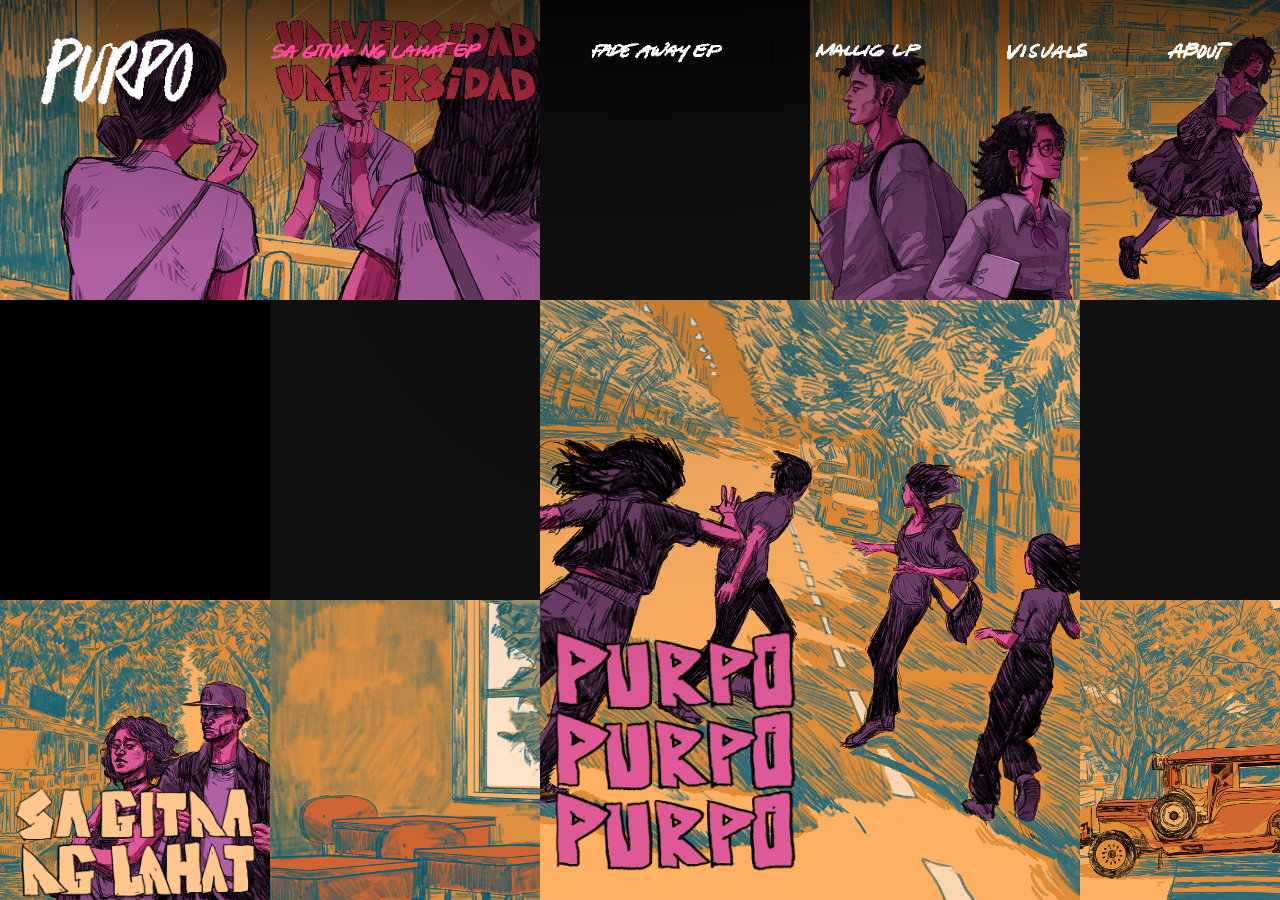
<file: sa-gitna-ng-lahat/index.html>
<!doctype html>
<html lang="en">
<head>
<meta charset="utf-8">
<meta name="viewport" content="width=device-width,initial-scale=1,viewport-fit=cover">
<title>PURPO — Universidad</title>
<style>
  :root { --cols: 6; }
  * { box-sizing: border-box; }
  html, body { margin: 0; padding: 0; background: #000; }
  body { overflow-x: hidden; }


  html,
  body {
    width: 100%;
    height: 100%;
    overflow: hidden;
    overscroll-behavior: none;
  }

  body {
    position: fixed;
    inset: 0;
  }

  .mosaic-stage {
    position: fixed;
    inset: 0;
    overflow: hidden;
    background: #000;
  }

  .album-grid {
    --cell: max(calc(100vw / 7), calc(100vh / 3));
    position: absolute;
    left: 50%;
    top: 50%;
    width: calc(var(--cell) * 7);
    height: calc(var(--cell) * 3);
    display: grid;
    grid-template-columns: repeat(6, var(--cell));
    grid-template-rows: repeat(3, var(--cell));
    gap: 0;
    transform: translate(-50%, -50%);
    visibility: hidden;
    opacity: 1;
    transition: opacity 180ms ease;
  }

  .album-grid.is-ready { visibility: visible; }
  .album-grid.is-changing { opacity: 0; }

  .tile,
  .spotify-compound {
    position: relative;
    min-width: 0;
    min-height: 0;
    overflow: hidden;
    background: #111;
  }

  .tile.is-2x1 {
    grid-column-end: span 2;
    grid-row-end: span 1;
  }

  .tile.is-1x2 {
    grid-column-end: span 1;
    grid-row-end: span 2;
  }

  .tile.is-2x2 {
    grid-column-end: span 2;
    grid-row-end: span 2;
  }

  .tile > img,
  .tile > video,
  .tile > iframe {
    position: absolute;
    inset: 0;
    display: block;
    width: 100%;
    height: 100%;
    border: 0;
  }

  .tile > img,
  .tile > video {
    object-fit: cover;
  }

  .spotify-compound {
    min-width: 0;
    min-height: 0;
    display: grid;
    grid-template-rows: 0.5fr 1.5fr;
    gap: 0;
    overflow: hidden;
    background: #000;
  }

  .spotify-player,
  .spotify-image {
    position: relative;
    min-width: 0;
    min-height: 0;
    overflow: hidden;
  }

  .spotify-player iframe {
    position: absolute;
    inset: 0;
    display: block;
    width: 100%;
    height: 100%;
    border: 0;
  }

  .spotify-image img {
    position: absolute;
    inset: 0;
    display: block;
    width: 100%;
    height: 100%;
    object-fit: cover;
  }

  }

  @media (prefers-reduced-motion: reduce) {
    .tile video { display: none; }
  }

  .title-overlay-video {
    position: absolute;
    z-index: 20;
    display: block;
    pointer-events: none;
    object-fit: contain;
    opacity: 1;
    transform: translateZ(0);
  }

  @media (prefers-reduced-motion: reduce) {
    .title-overlay-video { display: none; }
  }


  /* Universal PURPO top UI — inverted/dark version for this yellow EP. */
  .site-nav {
    position: fixed;
    z-index: 100;
    top: 0;
    left: 0;
    width: 100%;
    display: flex;
    justify-content: space-between;
    align-items: flex-start;
    gap: 30px;
    padding: 22px 34px 0;
    opacity: 1;
    transition: opacity .45s ease, transform .45s ease;
    will-change: opacity, transform;
    pointer-events: none;
  }

  .site-nav.ui-dimmed {
    opacity: .10;
    transform: translateY(-4px);
  }

  .site-nav:focus-within {
    opacity: 1 !important;
    transform: none !important;
  }

  .site-nav a,
  .site-nav button {
    pointer-events: auto;
  }

  .nav-left {
    display: flex;
    align-items: flex-start;
  }

  .logo-link {
    display: block;
    width: 168px;
    flex: 0 0 auto;
  }

  .logo-link img {
    display: block;
    width: 100%;
    height: auto;
  }

  .menu {
    display: flex;
    align-items: center;
    margin-top: 7px;
  }

  .nav-item {
    position: relative;
    display: block;
    text-decoration: none;
    height: 44px;
  }

  .nav-item + .nav-item {
    margin-left: 46px;
  }

  .nav-item + .nav-item::before {
    content: "";
    position: absolute;
    left: -24px;
    top: 4px;
    width: 2px;
    height: 34px;
    background: rgba(0,0,0,.48);
    transform: rotate(4deg);
  }

  .nav-art {
    position: relative;
    display: block;
    width: 100%;
    height: 100%;
  }

  .nav-art img {
    position: absolute;
    inset: 0;
    width: 100%;
    height: 100%;
    object-fit: contain;
    object-position: center;
    transition: opacity .18s ease, transform .18s ease, filter .18s ease;
  }

  /* Universal UI remains white on this EP. */
  .nav-art .base {
    filter: none;
    opacity: 1;
  }

  .nav-art .pink {
    opacity: 0;
    filter: none;
  }

  /* Pink is this EP's active/hover accent. */
  .nav-item:hover .base,
  .nav-item:focus-visible .base,
  .nav-item.active .base {
    opacity: 0;
  }

  .nav-item:hover .pink,
  .nav-item:focus-visible .pink,
  .nav-item.active .pink {
    opacity: 1;
  }

  .nav-item:hover .nav-art,
  .nav-item:focus-visible .nav-art {
    transform: translateY(-1px);
  }

  .nav-sa { width: 286px; }
  .nav-fade { width: 185px; }
  .nav-malilig { width: 148px; }
  .nav-visuals { width: 116px; }
  .nav-about { width: 98px; }

  @media (max-width: 1000px) {
    .site-nav { padding: 16px 18px 0; gap: 16px; }
    .logo-link { width: 124px; }
    .nav-item + .nav-item { margin-left: 24px; }
    .nav-item + .nav-item::before { left: -13px; }
    .nav-sa { width: 200px; }
    .nav-fade { width: 130px; }
    .nav-malilig { width: 105px; }
    .nav-visuals { width: 82px; }
    .nav-about { width: 70px; }
  }


  .nav-art .hover-pink {
    filter: brightness(0) saturate(100%) invert(46%) sepia(97%) saturate(2199%)
            hue-rotate(306deg) brightness(103%) contrast(101%);
  }


  .tile.is-unused {
    display: none !important;
  }


  .spotify-compound.spotify-wide{display:block;position:relative;overflow:hidden;background:#000}
  .spotify-compound.spotify-wide .spotify-player{position:absolute;inset:0;width:100%;height:100%;overflow:hidden}
  .spotify-compound.spotify-wide .spotify-player iframe{position:absolute;left:0;top:-2px;width:100%;height:calc(100% + 10px);border:0}

  /* v21: keep each nominal 1x1 cell close to square while still covering
     the viewport. Cells may stretch only between 0.9:1 and 1.1:1.
     Any excess grid area is centered and cropped by .mosaic-stage. */
  .album-grid{
    --cell-w:max(calc(100vw / 7), calc((100vh / 3) * 0.9));
    --cell-h:max(calc(100vh / 3), calc((100vw / 7) / 1.1));
    position:absolute!important;
    inset:auto!important;
    left:0!important;
    top:0!important;
    width:calc(var(--cell-w) * 7)!important;
    height:calc(var(--cell-h) * 3)!important;
    grid-template-columns:repeat(7,var(--cell-w))!important;
    grid-template-rows:repeat(3,var(--cell-h))!important;
    transform:none!important;
  }

  /* Mobile V1: portrait 3x6 mosaic, no 2x2 modules. */
  @media (max-width: 800px), (hover: none) and (pointer: coarse) {
    .album-grid{
      --cell-w:max(calc(100vw / 3), calc((100vh / 6) * 0.9));
      --cell-h:max(calc(100vh / 6), calc((100vw / 3) / 1.1));
      width:calc(var(--cell-w) * 3)!important;
      height:calc(var(--cell-h) * 6)!important;
      grid-template-columns:repeat(3,var(--cell-w))!important;
      grid-template-rows:repeat(6,var(--cell-h))!important;
      left:0!important;
      top:0!important;
      transform:none!important;
    }
  }

  .tile,
  .tile img,
  .tile video{
    min-width:0;
    min-height:0;
  }

  .tile img,
  .tile video{
    width:100%;
    height:100%;
    object-fit:cover;
  }

  /* Spotify is now a single grid cell. */
  .spotify-compound.spotify-wide{
    width:auto!important;
    height:auto!important;
    overflow:hidden!important;
    background:#000;
  }

  .spotify-compound.spotify-wide .spotify-player{
    position:absolute!important;
    inset:0!important;
    width:100%!important;
    height:100%!important;
    overflow:hidden!important;
  }

  .spotify-compound.spotify-wide .spotify-player iframe{
    position:absolute!important;
    left:0!important;
    top:-2px!important;
    width:100%!important;
    height:calc(100% + 8px)!important;
    border:0!important;
  }

  /* Mobile V3: the Spotify wrapper contributes no visible box.
     The iframe itself floats at 60vw and is centered in the viewport. */
  @media (max-width: 800px), (hover: none) and (pointer: coarse) {
    .spotify-compound.spotify-wide{
      display:contents!important;
      background:transparent!important;
      box-shadow:none!important;
    }

    .spotify-compound.spotify-wide .spotify-player{
      display:contents!important;
    }

    .spotify-compound.spotify-wide .spotify-player iframe{
      position:fixed!important;
      left:50%!important;
      top:50%!important;
      width:60vw!important;
      height:352px!important;
      max-height:72vh!important;
      transform:translate(-50%,-50%)!important;
      z-index:80!important;
      border:0!important;
      border-radius:12px!important;
      overflow:hidden!important;
    }
  }

  .static-overlay {
    position: absolute;
    z-index: 21;
    display: block;
    pointer-events: none;
    object-fit: contain;
    opacity: 1;
    transform: translateZ(0);
  }

  #overlay3Image {
    z-index: 22;
  }


  .ui-vignette {
    position: fixed;
    inset: 0;
    z-index: 99;
    pointer-events: none;
    opacity: 1;
    transition: opacity .45s ease;
    background:
      linear-gradient(to bottom,
        rgba(0,0,0,.62) 0%,
        rgba(0,0,0,.38) 7%,
        rgba(0,0,0,.16) 15%,
        rgba(0,0,0,0) 28%),
      radial-gradient(ellipse at top center,
        rgba(0,0,0,.20) 0%,
        rgba(0,0,0,0) 58%);
  }

  .ui-vignette.ui-dimmed {
    opacity: 0;
  }

  @media (max-width: 800px), (hover: none), (pointer: coarse) {
    .ui-vignette {
      opacity: 1;
    }
  }


  /* Mobile V4 UI test: vertically stacked, right-aligned navigation. */
  @media (max-width: 800px), (hover: none) and (pointer: coarse) {
    .site-nav {
      left:auto!important;
      right:0!important;
      top:0!important;
      width:auto!important;
      padding:16px 16px 0 0!important;
      display:flex!important;
      flex-direction:column!important;
      justify-content:flex-start!important;
      align-items:flex-end!important;
      gap:8px!important;
      opacity:1!important;
      transform:none!important;
    }

    .site-nav.ui-dimmed {
      opacity:1!important;
      transform:none!important;
    }

    .nav-left {
      width:100%!important;
      display:flex!important;
      justify-content:flex-end!important;
      align-items:flex-start!important;
    }

    .logo-link {
      width:112px!important;
      margin:0!important;
    }

    .menu {
      display:flex!important;
      flex-direction:column!important;
      align-items:flex-end!important;
      justify-content:flex-start!important;
      gap:4px!important;
      margin:0!important;
    }

    .nav-item {
      height:34px!important;
      margin:0!important;
      flex:none!important;
    }

    .nav-item + .nav-item {
      margin-left:0!important;
    }

    .nav-item + .nav-item::before {
      display:none!important;
    }

    .nav-art img {
      object-position:right center!important;
    }

    .nav-sa { width:188px!important; }
    .nav-fade { width:122px!important; }
    .nav-malilig { width:98px!important; }
    .nav-visuals { width:76px!important; }
    .nav-about { width:64px!important; }

    /* Keep the mobile menu readable while letting the mosaic show through. */
    .ui-vignette {
      background:
        radial-gradient(ellipse at top right,
          rgba(0,0,0,.58) 0%,
          rgba(0,0,0,.36) 22%,
          rgba(0,0,0,.12) 46%,
          rgba(0,0,0,0) 68%),
        linear-gradient(to bottom,
          rgba(0,0,0,.34) 0%,
          rgba(0,0,0,.10) 18%,
          rgba(0,0,0,0) 38%)!important;
    }
  }


  /* Mobile V5: split top UI — PURPO left, vertical menu right.
     Both the logo and first menu item share the exact same top anchor. */
  @media (max-width: 800px), (hover: none) and (pointer: coarse) {
    .site-nav {
      top:0!important;
      left:0!important;
      right:0!important;
      width:100%!important;
      padding:16px 16px 0!important;
      display:flex!important;
      flex-direction:row!important;
      justify-content:space-between!important;
      align-items:flex-start!important;
      gap:12px!important;
    }

    .nav-left {
      width:auto!important;
      display:flex!important;
      justify-content:flex-start!important;
      align-items:flex-start!important;
      margin:0!important;
      padding:0!important;
    }

    .logo-link {
      width:112px!important;
      margin:0!important;
      padding:0!important;
      align-self:flex-start!important;
    }

    .menu {
      display:flex!important;
      flex-direction:column!important;
      align-items:flex-end!important;
      justify-content:flex-start!important;
      gap:4px!important;
      margin:0!important;
      padding:0!important;
      align-self:flex-start!important;
    }

    .nav-item:first-child {
      margin-top:0!important;
    }
  }


  /* Mobile V6: center Spotify in the vertical space below the UI, and restore UI fading. */
  @media (max-width: 800px), (hover: none) and (pointer: coarse) {
    .site-nav{opacity:1!important;transform:none!important;transition:opacity .45s ease,transform .45s ease!important}
    .site-nav.ui-dimmed{opacity:.10!important;transform:translateY(-4px)!important}
    .site-nav:focus-within{opacity:1!important;transform:none!important}
    .ui-vignette.ui-dimmed{opacity:0!important}
  }
</style>
</head>
<body>

<div class="ui-vignette" id="uiVignette" aria-hidden="true"></div>
<nav class="site-nav" id="siteNav" aria-label="Primary navigation">
  <div class="nav-left">
    <a class="logo-link" href="../" aria-label="PURPO home">
      <img src="assets/ui/purpo-logo-white.png" alt="PURPO">
    </a>
  </div>

  <div class="menu">

    <a class="nav-item nav-sa active" href="./" aria-current="page" aria-label="Sa Gitna ng Lahat EP">
      <span class="nav-art">
        <img class="base" src="assets/ui/sa-gitna-white.png" alt="">
        <img class="pink" src="assets/ui/sa-gitna-pink.png" alt="">
      </span>
    </a>

    <a class="nav-item nav-fade" href="../fade-away/" aria-label="Fade Away EP">
      <span class="nav-art">
        <img class="base" src="assets/ui/fade-away-white.png" alt="">
        <img class="pink hover-pink" src="assets/ui/fade-away-white.png" alt="">
      </span>
    </a>

    <a class="nav-item nav-malilig" href="#malilig" aria-label="Malilig LP">
      <span class="nav-art">
        <img class="base" src="assets/ui/malilig-white.png" alt="">
        <img class="pink hover-pink" src="assets/ui/malilig-white.png" alt="">
      </span>
    </a>

    <a class="nav-item nav-visuals" href="#visuals" aria-label="Visuals">
      <span class="nav-art">
        <img class="base" src="assets/ui/visuals-white.png" alt="">
        <img class="pink hover-pink" src="assets/ui/visuals-white.png" alt="">
      </span>
    </a>

    <a class="nav-item nav-about" href="#about" aria-label="About">
      <span class="nav-art">
        <img class="base" src="assets/ui/about-white.png" alt="">
        <img class="pink hover-pink" src="assets/ui/about-white.png" alt="">
      </span>
    </a>
  </div>
</nav>

<div class="mosaic-stage" id="mosaicStage">
<main class="album-grid" id="albumGrid" aria-label="Universidad visual mosaic">
  <article class="tile image-tile"><img src="assets/images/universidad_01.jpg" alt="" loading="eager"></article>
  <article class="tile image-tile"><img src="assets/images/universidad_02.jpg" alt="" loading="lazy"></article>
  <article class="tile image-tile"><img src="assets/images/universidad_03.jpg" alt="" loading="lazy"></article>
  <article class="tile image-tile"><img src="assets/images/universidad_04.jpg" alt="" loading="lazy"></article>
  <article class="tile image-tile"><img src="assets/images/universidad_05.jpg" alt="" loading="lazy"></article>
  <article class="tile image-tile"><img src="assets/images/universidad_06.jpg" alt="" loading="lazy"></article>
  <article class="tile image-tile"><img src="assets/images/universidad_07.jpg" alt="" loading="lazy"></article>
  <article class="tile image-tile"><img src="assets/images/universidad_08.jpg" alt="" loading="lazy"></article>
  <article class="tile image-tile"><img src="assets/images/universidad_09.jpg" alt="" loading="lazy"></article>
  <article class="tile image-tile"><img src="assets/images/universidad_10.jpg" alt="" loading="lazy"></article>
  <article class="tile image-tile"><img src="assets/images/universidad_11.jpg" alt="" loading="lazy"></article>
  <article class="tile image-tile"><img src="assets/images/universidad_12.jpg" alt="" loading="lazy"></article>
  <article class="tile image-tile"><img src="assets/images/universidad_13.jpg" alt="" loading="lazy"></article>
  <article class="tile image-tile landscape-flex" data-landscape-flex="true"><img src="assets/images/universidad_14.jpg" alt="" loading="lazy"></article>

  <article class="tile video-tile">
    <video src="assets/videos/lualhati.mp4" autoplay muted loop playsinline preload="metadata"></video>
  </article>
  <article class="tile video-tile" data-title-video="true">
    <video src="assets/videos/stairs.mp4" autoplay muted loop playsinline preload="metadata"></video>
  </article>
  <article class="tile video-tile">
    <video src="assets/videos/yosiLR.mp4" autoplay muted loop playsinline preload="metadata"></video>
  </article>
  <article class="tile video-tile" data-title-video="true">
    <video src="assets/videos/universidad-title.mp4" autoplay muted loop playsinline preload="metadata"></video>
  </article>
  <article class="tile video-tile" data-title-video="true">
    <video src="assets/videos/obla-LR.mp4" autoplay muted loop playsinline preload="metadata"></video>
  </article>

  <article class="spotify-compound spotify-wide" id="spotifyCompound">
    <div class="spotify-player">
      <iframe
        src="https://open.spotify.com/embed/album/7cyCKh9i9a9mGrdUd7CqAz?utm_source=generator"
        title="Spotify album player"
        loading="lazy"
        allow="autoplay; clipboard-write; encrypted-media; fullscreen; picture-in-picture"
        allowfullscreen>
      </iframe>
    </div>
  </article>
</main>
  <video class="title-overlay-video" id="titleOverlayVideo"
    src="assets/overlays/universidad-title.webm"
    autoplay muted loop playsinline preload="auto"></video>
  <img class="static-overlay" id="overlay2Image"
    src="assets/overlays/overlay-2.png" alt="">
  <img class="static-overlay" id="overlay3Image"
    src="assets/overlays/overlay-3.png" alt="">
</div>

<script>
(() => {
  const grid = document.getElementById("albumGrid");
  const allItems = Array.from(grid.children);
  const imageTiles = allItems.filter(el => el.classList.contains("image-tile"));
  const mediaTiles = allItems.filter(el =>
    el.classList.contains("image-tile") || el.classList.contains("video-tile")
  );
  const spotifyCompound = document.getElementById("spotifyCompound");
  const titleOverlayVideo = document.getElementById("titleOverlayVideo");
  const overlay2Image = document.getElementById("overlay2Image");
  const overlay3Image = document.getElementById("overlay3Image");

  let changing = false;
  let releaseUntil = 0;

  function positionMobileSpotify() {
    if (!isMobileMosaic()) return;
    const nav = document.getElementById("siteNav");
    const iframe = spotifyCompound?.querySelector("iframe");
    if (!nav || !iframe) return;

    const safeTop = Math.min(window.innerHeight, nav.getBoundingClientRect().bottom);
    const safeHeight = Math.max(0, window.innerHeight - safeTop);
    iframe.style.top = `${safeTop + safeHeight / 2}px`;

    // Keep 60vw width. Only reduce height if a short phone cannot fit 352px below the UI.
    iframe.style.height = `${Math.min(352, Math.max(152, safeHeight - 24))}px`;
    iframe.style.maxHeight = "none";
  }

  function randomItem(list) {
    return list[Math.floor(Math.random() * list.length)];
  }

  function shuffle(list) {
    const a = [...list];
    for (let i = a.length - 1; i > 0; i--) {
      const j = Math.floor(Math.random() * (i + 1));
      [a[i], a[j]] = [a[j], a[i]];
    }
    return a;
  }

  function clearSizing() {
    mediaTiles.forEach(tile => {
      delete tile.dataset.overlayEdge;
      delete tile.dataset.overlay2Edge;
      delete tile.dataset.overlay3Target;
      tile.classList.remove("is-2x1", "is-1x2", "is-2x2");
      tile.classList.add("is-unused");
      tile.style.gridColumn = "";
      tile.style.gridRow = "";
    });
    spotifyCompound.style.gridColumn = "";
    spotifyCompound.style.gridRow = "";
  }

  // Grid helpers switch between desktop 7x3 and Mobile V1 3x6.
  function isMobileMosaic() {
    return window.matchMedia("(max-width: 800px), (hover: none) and (pointer: coarse)").matches;
  }

  function gridDims() {
    return isMobileMosaic() ? {cols: 3, rows: 6} : {cols: 7, rows: 3};
  }

  function canPlace(occ, col, row, w, h) {
    const {cols, rows} = gridDims();
    if (col < 0 || row < 0 || col + w > cols || row + h > rows) return false;
    for (let y = row; y < row + h; y++) {
      for (let x = col; x < col + w; x++) {
        if (occ[y][x]) return false;
      }
    }
    return true;
  }

  function mark(occ, col, row, w, h, value = true) {
    for (let y = row; y < row + h; y++) {
      for (let x = col; x < col + w; x++) occ[y][x] = value;
    }
  }

  function placeRandom(occ, w, h) {
    const {cols, rows} = gridDims();
    const spots = [];
    for (let row = 0; row <= rows - h; row++) {
      for (let col = 0; col <= cols - w; col++) {
        if (canPlace(occ, col, row, w, h)) spots.push({col, row});
      }
    }
    return spots.length ? randomItem(spots) : null;
  }

  function placeSpotifySafe(occ) {
    const {cols, rows} = gridDims();
    const spots = [];

    if (isMobileMosaic()) {
      // Mobile: keep Spotify in the center column and away from top/bottom crop edges.
      for (let row = 1; row < rows - 1; row++) {
        if (canPlace(occ, 1, row, 1, 1)) spots.push({col: 1, row});
      }
    } else {
      // Desktop v22 behavior: middle row, never the rightmost column.
      const row = 1;
      for (let col = 0; col < cols - 1; col++) {
        if (canPlace(occ, col, row, 1, 1)) spots.push({col, row});
      }
    }
    return spots.length ? randomItem(spots) : null;
  }


  function setPos(el, col, row, w, h) {
    el.style.gridColumn = `${col + 1} / span ${w}`;
    el.style.gridRow = `${row + 1} / span ${h}`;
  }

  function placeTitleOverlay(targetTile, randomizeEdge = false) {
    if (!titleOverlayVideo || !targetTile) return;

    const isWide = targetTile.classList.contains("is-2x1");
    const isTall = targetTile.classList.contains("is-1x2");
    const isLarge = targetTile.classList.contains("is-2x2");

    if (randomizeEdge || !targetTile.dataset.overlayEdge) {
      if (isLarge) {
        const corners = ["top-left", "top-right", "bottom-left", "bottom-right"];
        targetTile.dataset.overlayEdge = randomItem(corners);
      } else if (isWide) {
        targetTile.dataset.overlayEdge = Math.random() < 0.5 ? "left" : "right";
      } else if (isTall) {
        targetTile.dataset.overlayEdge = Math.random() < 0.5 ? "top" : "bottom";
      } else {
        targetTile.dataset.overlayEdge = "top-left";
      }
    }

    requestAnimationFrame(() => {
      const stageRect = document.getElementById("mosaicStage").getBoundingClientRect();
      const tileRect = targetTile.getBoundingClientRect();

      // Always occupy exactly one underlying 1x1 grid slot.
      const cellWidth = (isWide || isLarge) ? tileRect.width / 2 : tileRect.width;
      const cellHeight = (isTall || isLarge) ? tileRect.height / 2 : tileRect.height;

      let left = tileRect.left - stageRect.left;
      let top = tileRect.top - stageRect.top;
      const edge = targetTile.dataset.overlayEdge;

      if (edge === "right" || edge === "top-right" || edge === "bottom-right") {
        left += tileRect.width - cellWidth;
      }
      if (edge === "bottom" || edge === "bottom-left" || edge === "bottom-right") {
        top += tileRect.height - cellHeight;
      }

      titleOverlayVideo.style.left = `${left}px`;
      titleOverlayVideo.style.top = `${top}px`;
      titleOverlayVideo.style.width = `${cellWidth}px`;
      titleOverlayVideo.style.height = `${cellHeight}px`;

      const p = titleOverlayVideo.play();
      if (p && typeof p.catch === "function") p.catch(() => {});
    });
  }


  function placeOverlay2(targetTile, randomizeEdge = false) {
    if (!overlay2Image || !targetTile) return;

    const isWide = targetTile.classList.contains("is-2x1");
    const isTall = targetTile.classList.contains("is-1x2");
    const isLarge = targetTile.classList.contains("is-2x2");

    if (randomizeEdge || !targetTile.dataset.overlay2Edge) {
      if (isLarge) {
        const corners = ["top-left", "top-right", "bottom-left", "bottom-right"];
        targetTile.dataset.overlay2Edge = randomItem(corners);
      } else if (isWide) {
        targetTile.dataset.overlay2Edge = Math.random() < 0.5 ? "left" : "right";
      } else if (isTall) {
        targetTile.dataset.overlay2Edge = Math.random() < 0.5 ? "top" : "bottom";
      } else {
        targetTile.dataset.overlay2Edge = "top-left";
      }
    }

    requestAnimationFrame(() => {
      const stageRect = document.getElementById("mosaicStage").getBoundingClientRect();
      const tileRect = targetTile.getBoundingClientRect();

      // Always occupy exactly one underlying 1x1 grid slot.
      const cellWidth = (isWide || isLarge) ? tileRect.width / 2 : tileRect.width;
      const cellHeight = (isTall || isLarge) ? tileRect.height / 2 : tileRect.height;

      let left = tileRect.left - stageRect.left;
      let top = tileRect.top - stageRect.top;
      const edge = targetTile.dataset.overlay2Edge;

      if (edge === "right" || edge === "top-right" || edge === "bottom-right") {
        left += tileRect.width - cellWidth;
      }
      if (edge === "bottom" || edge === "bottom-left" || edge === "bottom-right") {
        top += tileRect.height - cellHeight;
      }

      const overlay2Width = cellWidth * 0.9;
      const overlay2Height = cellHeight * 0.9;
      left += (cellWidth - overlay2Width) / 2;
      top += (cellHeight - overlay2Height) / 2;

      overlay2Image.style.left = `${left}px`;
      overlay2Image.style.top = `${top}px`;
      overlay2Image.style.width = `${overlay2Width}px`;
      overlay2Image.style.height = `${overlay2Height}px`;
    });
  }

  function placeOverlay3(targetTile, randomizeSnap = true) {
    if (!overlay3Image || !targetTile) return;

    mediaTiles.forEach(tile => {
      delete tile.dataset.overlay3Target;
      if (tile !== targetTile) delete tile.dataset.overlay3Snap;
    });
    targetTile.dataset.overlay3Target = "true";
    if (randomizeSnap || !targetTile.dataset.overlay3Snap) {
      targetTile.dataset.overlay3Snap = Math.random() < 0.5 ? "top" : "bottom";
    }

    requestAnimationFrame(() => {
      const stageRect = document.getElementById("mosaicStage").getBoundingClientRect();
      const tileRect = targetTile.getBoundingClientRect();
      const naturalW = overlay3Image.naturalWidth || 1;
      const naturalH = overlay3Image.naturalHeight || 1;
      const renderedWidth = tileRect.width * 0.9;
      const renderedHeight = Math.min(tileRect.height * 0.9, renderedWidth * naturalH / naturalW);
      const left = tileRect.left - stageRect.left + (tileRect.width - renderedWidth) / 2;
      const top = targetTile.dataset.overlay3Snap === "bottom"
        ? tileRect.bottom - stageRect.top - renderedHeight
        : tileRect.top - stageRect.top;

      overlay3Image.style.left = `${left}px`;
      overlay3Image.style.top = `${top}px`;
      overlay3Image.style.width = `${renderedWidth}px`;
      overlay3Image.style.height = `${renderedHeight}px`;
    });
  }

  function buildComposition() {
    clearSizing();

    // Existing sizing rules:
    // 1 random still = 2x1
    // 1 different random still = 1x2
    // 1 different random image/video = 2x2
    // Spotify = permanent dedicated 1x1 functional tile
    // The expanded library is now larger than one 7x3 screen.
    // Sample exactly 15 media tiles per composition:
    // 3 become the special shapes and the remaining 12 fill the open 1x1 cells.
    const titleVideoTiles = mediaTiles.filter(t => t.dataset.titleVideo === "true");
    const nonTitleMediaTiles = mediaTiles.filter(t => t.dataset.titleVideo !== "true");

    // Hard mutual-exclusion pairs:
    // universidad_08.jpg <-> obla-LR.mp4
    // universidad_09.jpg <-> universidad-title.mp4
    const mediaKey = tile => {
      const img = tile.querySelector("img");
      const video = tile.querySelector("video");
      return img?.getAttribute("src") || video?.getAttribute("src") || "";
    };

    const conflictPairs = [
      ["assets/images/universidad_08.jpg", "assets/videos/obla-LR.mp4"],
      ["assets/images/universidad_09.jpg", "assets/videos/universidad-title.mp4"]
    ];

    const conflictsWith = (candidate, chosen) => {
      const key = mediaKey(candidate);
      return conflictPairs.some(([a, b]) => {
        const other = key === a ? b : key === b ? a : null;
        return other && chosen.some(tile => mediaKey(tile) === other);
      });
    };

    const pool = shuffle(nonTitleMediaTiles);
    if (titleVideoTiles.length) {
      pool.splice(Math.floor(Math.random() * (pool.length + 1)), 0, randomItem(titleVideoTiles));
    }

    const selectedMedia = [];
    for (const tile of pool) {
      if (selectedMedia.length >= 15) break;
      if (tile.dataset.titleVideo === "true" &&
          selectedMedia.some(t => t.dataset.titleVideo === "true")) continue;
      if (conflictsWith(tile, selectedMedia)) continue;
      selectedMedia.push(tile);
    }

    // Guarantee at least two stills are available for the required 2x1 and 1x2 slots.
    let selectedImages = selectedMedia.filter(t => t.classList.contains("image-tile"));
    if (selectedImages.length < 2) {
      const missingImages = shuffle(imageTiles.filter(t => !selectedMedia.includes(t)))
        .slice(0, 2 - selectedImages.length);
      for (let i = 0; i < missingImages.length; i++) {
        const replaceIndex = selectedMedia.findIndex(t => t.classList.contains("video-tile"));
        if (replaceIndex >= 0) selectedMedia[replaceIndex] = missingImages[i];
      }
      selectedImages = selectedMedia.filter(t => t.classList.contains("image-tile"));
    }

    const mobile = isMobileMosaic();
    const {cols, rows} = gridDims();

    // Mobile V3 uses 13 media: 2x2 + 2x1 + 1x2 + 10 singles = all 18 cells.
    // Spotify floats independently and does not consume a grid cell.
    // Desktop keeps the existing 15-media composition.
    const mediaTarget = mobile ? 13 : 15;
    while (selectedMedia.length > mediaTarget) selectedMedia.pop();
    selectedImages = selectedMedia.filter(t => t.classList.contains("image-tile"));

    // Defensive mobile guarantee after trimming: keep two eligible stills for 2x1 + 1x2.
    if (selectedImages.length < 2) {
      const extras = shuffle(imageTiles.filter(t => !selectedMedia.includes(t)));
      while (selectedImages.length < 2 && extras.length) {
        const replacement = extras.pop();
        const replaceIndex = selectedMedia.findIndex(t => t.classList.contains("video-tile"));
        if (replaceIndex < 0) break;
        selectedMedia[replaceIndex] = replacement;
        selectedImages = selectedMedia.filter(t => t.classList.contains("image-tile"));
      }
    }

    selectedMedia.forEach(tile => tile.classList.remove("is-unused"));

    const wideTile = randomItem(selectedImages);
    const tallTile = randomItem(
      selectedImages.filter(t => t !== wideTile && t.dataset.landscapeFlex !== "true")
    );

    // Mobile V2 brings the 2x2 module back.
    const largeTile = randomItem(
      selectedMedia.filter(t =>
        t !== wideTile &&
        t !== tallTile &&
        t.dataset.landscapeFlex !== "true"
      )
    );

    wideTile.classList.add("is-2x1");
    tallTile.classList.add("is-1x2");
    largeTile.classList.add("is-2x2");

    const landscapeFlexTile = selectedMedia.find(t => t.dataset.landscapeFlex === "true");
    if (landscapeFlexTile) {
      const landscapeImg = landscapeFlexTile.querySelector("img");
      if (landscapeImg) {
        landscapeImg.style.objectPosition = landscapeFlexTile === wideTile
          ? "center center"
          : (Math.random() < 0.5 ? "left center" : "right center");
      }
    }

    const occ = Array.from({length: rows}, () => Array(cols).fill(false));
    const shaped = shuffle([
      {el: largeTile, w: 2, h: 2},
      {el: wideTile, w: 2, h: 1},
      {el: tallTile, w: 1, h: 2},
      ...(!mobile ? [{el: spotifyCompound, w: 1, h: 1}] : [])
    ]);

    let success = false;
    for (let attempt = 0; attempt < 150 && !success; attempt++) {
      occ.forEach(row => row.fill(false));
      success = true;
      for (const shape of shaped) {
        const spot = shape.el === spotifyCompound
          ? placeSpotifySafe(occ)
          : placeRandom(occ, shape.w, shape.h);
        if (!spot) { success = false; break; }
        shape._spot = spot;
        mark(occ, spot.col, spot.row, shape.w, shape.h);
      }
    }

    // Deterministic safe fallbacks for each canvas.
    if (!success) {
      occ.forEach(row => row.fill(false));
      const wideShape = shaped.find(s => s.el === wideTile);
      const tallShape = shaped.find(s => s.el === tallTile);
      const largeShape = largeTile ? shaped.find(s => s.el === largeTile) : null;
      const spotifyShape = mobile ? null : shaped.find(s => s.el === spotifyCompound);
      const fallback = mobile
        ? [
            {shape: largeShape, col: 0, row: 0},
            {shape: wideShape, col: 0, row: 2},
            {shape: tallShape, col: 2, row: 2}
          ]
        : [
            {shape: largeShape, col: 0, row: 0},
            {shape: wideShape, col: 2, row: 0},
            {shape: tallShape, col: 4, row: 0},
            {shape: spotifyShape, col: 5, row: 1}
          ];

      fallback.forEach(({shape, col, row}) => {
        shape._spot = {col, row};
        mark(occ, col, row, shape.w, shape.h);
      });
    }

    shaped.forEach(shape => {
      setPos(shape.el, shape._spot.col, shape._spot.row, shape.w, shape.h);
    });

    const specialEls = new Set(shaped.map(s => s.el));
    const singles = shuffle(selectedMedia.filter(el => !specialEls.has(el)));
    const emptyCells = [];
    for (let row = 0; row < rows; row++) {
      for (let col = 0; col < cols; col++) {
        if (!occ[row][col]) emptyCells.push({col, row});
      }
    }
    // Defensive backfill: mobile must never expose the black stage through an empty grid cell.
    // If constraints ever under-select media, pull additional non-conflicting unused media.
    if (singles.length < emptyCells.length) {
      const extras = shuffle(mediaTiles.filter(tile =>
        !selectedMedia.includes(tile) &&
        !specialEls.has(tile) &&
        !(tile.dataset.titleVideo === "true" &&
          selectedMedia.some(t => t.dataset.titleVideo === "true")) &&
        !conflictsWith(tile, selectedMedia)
      ));

      while (singles.length < emptyCells.length && extras.length) {
        const extra = extras.pop();
        selectedMedia.push(extra);
        extra.classList.remove("is-unused");
        singles.push(extra);
      }
    }

    singles.forEach((el, i) => {
      const spot = emptyCells[i];
      if (spot) setPos(el, spot.col, spot.row, 1, 1);
    });

    // Overlay rules are preserved. On mobile the shaped host pool is only 2x1 + 1x2.
    const shapedOverlayHosts = [wideTile, tallTile, largeTile].filter(Boolean);
    const imageShapedHosts = shapedOverlayHosts.filter(
      tile => tile && tile.classList.contains("image-tile")
    );

    const overlayTarget = imageShapedHosts.length ? randomItem(imageShapedHosts) : null;
    const overlay2Choices = shuffle(
      shapedOverlayHosts.filter(tile => tile && tile !== overlayTarget)
    );
    const overlay2Target = overlay2Choices[0] || null;

    if (overlayTarget) {
      titleOverlayVideo.style.display = "";
      placeTitleOverlay(overlayTarget, true);
    } else {
      titleOverlayVideo.style.display = "none";
    }

    if (overlay2Target) {
      overlay2Image.style.display = "";
      placeOverlay2(overlay2Target, true);
    } else {
      overlay2Image.style.display = "none";
    }

    const oneByOneImageTiles = selectedMedia.filter(tile =>
      tile.classList.contains("image-tile") &&
      tile !== wideTile &&
      tile !== tallTile &&
      tile !== largeTile
    );
    if (oneByOneImageTiles.length) {
      placeOverlay3(randomItem(oneByOneImageTiles));
    } else {
      overlay3Image.style.display = "none";
    }

    const ordered = shuffle(allItems);
    const frag = document.createDocumentFragment();
    ordered.forEach(el => frag.appendChild(el));
    grid.appendChild(frag);
  }

  function regenerate() {
    if (changing || performance.now() < releaseUntil) return;
    changing = true;
    grid.classList.add("is-changing");

    window.setTimeout(() => {
      buildComposition();
      grid.classList.remove("is-changing");
      window.setTimeout(() => {
        changing = false;
        releaseUntil = performance.now() + 420;
      }, 200);
    }, 190);
  }

  buildComposition();
  grid.classList.add("is-ready");
  requestAnimationFrame(positionMobileSpotify);

  // Wheel/trackpad no longer scrolls the page. Each deliberate gesture
  // generates a new full-screen composition instead.
  window.addEventListener("wheel", event => {
    event.preventDefault();
    regenerate();
  }, { passive: false });

  // Mobile V1: deliberate vertical swipe regenerates the fixed mosaic.
  let touchStartY = null;
  window.addEventListener("touchstart", event => {
    touchStartY = event.touches[0]?.clientY ?? null;
  }, {passive: true});
  window.addEventListener("touchend", event => {
    if (touchStartY == null) return;
    const endY = event.changedTouches[0]?.clientY ?? touchStartY;
    if (Math.abs(endY - touchStartY) >= 60) regenerate();
    touchStartY = null;
  }, {passive: true});

  window.addEventListener("resize", () => {
    positionMobileSpotify();
    const webmTarget = grid.querySelector("[data-overlay-edge]");
    if (webmTarget) placeTitleOverlay(webmTarget, false);

    const overlay2Target = grid.querySelector("[data-overlay2-edge]");
    if (overlay2Target) placeOverlay2(overlay2Target, false);

    const overlay3Target = grid.querySelector("[data-overlay3-target]");
    if (overlay3Target) placeOverlay3(overlay3Target, false);
  });

  window.addEventListener("keydown", event => {
    if (["ArrowDown", "ArrowRight", " ", "PageDown"].includes(event.key)) {
      event.preventDefault();
      regenerate();
    }
  });

  // Only decode/play videos while visible on the fixed stage.
  const videos = grid.querySelectorAll("video");
  if ("IntersectionObserver" in window) {
    const observer = new IntersectionObserver(entries => {
      entries.forEach(entry => {
        const video = entry.target;
        if (entry.isIntersecting) {
          const p = video.play();
          if (p && typeof p.catch === "function") p.catch(() => {});
        } else {
          video.pause();
        }
      });
    }, { threshold: 0.01 });

    videos.forEach(video => observer.observe(video));
  }

  // Universal top-UI visibility behavior from the Fade Away experience.
  const siteNav = document.getElementById("siteNav");
  const uiVignette = document.getElementById("uiVignette");
  let navPointerNearTop = true;

  function updateNavVisibility() {
    if (!siteNav) return;
    const focusedInside = siteNav.contains(document.activeElement);
    const dimmed = !navPointerNearTop && !focusedInside;
    siteNav.classList.toggle("ui-dimmed", dimmed);
    uiVignette?.classList.toggle("ui-dimmed", dimmed);
  }

  window.addEventListener("pointermove", event => {
    navPointerNearTop = event.clientY <= window.innerHeight * 0.18;
    updateNavVisibility();
  }, { passive: true });

  siteNav?.addEventListener("focusin", updateNavVisibility);
  siteNav?.addEventListener("focusout", updateNavVisibility);

  window.addEventListener("touchstart", event => {
    const y = event.touches[0]?.clientY;
    if (typeof y !== "number") return;
    navPointerNearTop = y <= window.innerHeight * 0.18;
    updateNavVisibility();
  }, {passive:true});
})();
</script>

</body>
</html>
</file>
